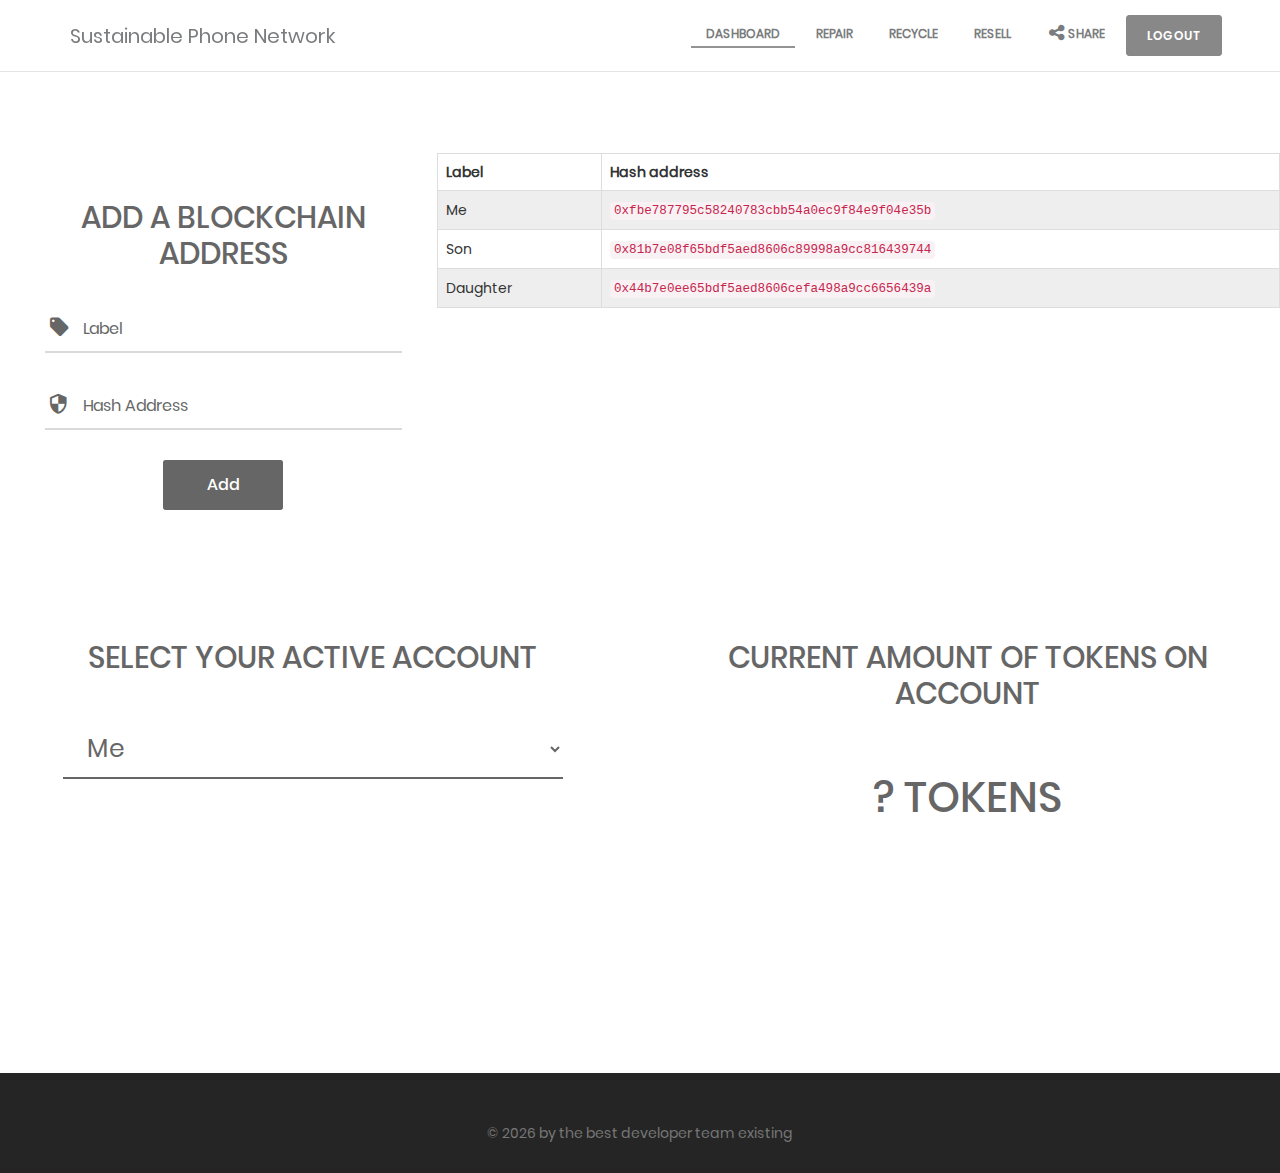
<file: dapp/dashboard/index.html>
<!DOCTYPE html>
<html lang="en">

<head>
    <meta charset="utf-8" />
    <link rel="apple-touch-icon" sizes="76x76" href="../assets/img/apple-icon.png">
    <link rel="icon" type="image/png" sizes="96x96" href="../assets/img/favicon.png">

    <meta http-equiv="X-UA-Compatible" content="IE=edge,chrome=1" />
    <title>Dashboard | Sustainable Phone Network</title>
    <meta content='width=device-width, initial-scale=1.0, maximum-scale=1.0, user-scalable=0' name='viewport' />
    <link href="../vendor/css/bootstrap.css" rel="stylesheet" />
    <link href="../assets/css/custom.css" rel="stylesheet"/>
    <link rel="stylesheet" href="../assets/css/dashboard.css">
    <link rel="stylesheet" type="text/css" href="../assets/css/util.css">
    <link rel="stylesheet" type="text/css" href="../assets/css/form.css">


    <!--     Vendor files        -->
    <link rel="stylesheet" type="text/css" href="../vendor/css/animate.css">
    <link rel="stylesheet" type="text/css" href="../vendor/css/hamburgers.min.css">
    <link rel="stylesheet" type="text/css" href="../vendor/css/animsition.min.css">
    <link rel="stylesheet" type="text/css" href="../vendor/css/select2.min.css">

    <!--     Fonts and icons     -->
    <link href='https://fonts.googleapis.com/css?family=Cambo|Poppins:400,600' rel='stylesheet' type='text/css'>
    <link rel="stylesheet" type="text/css" href="../assets/fonts/font-awesome-4.7.0/css/font-awesome.min.css">

    <link rel="stylesheet" type="text/css" href="../assets/fonts/iconic/css/material-design-iconic-font.min.css">
    <link href="../assets/css/fonts/pe-icon-7-stroke.css" rel="stylesheet">
</head>

<body>
<i id="top"></i>
<nav class="navbar navbar-default navbar-fixed-top">
    <!-- if you want to keep the navbar hidden you can add this class to the navbar "navbar-burger"-->
    <div class="container">
        <div class="navbar-header">
            <button id="menu-toggle" type="button" class="navbar-toggle" data-toggle="collapse" data-target="#example">
                <span class="sr-only">Toggle navigation</span>
                <span class="icon-bar bar1"></span>
                <span class="icon-bar bar2"></span>
                <span class="icon-bar bar3"></span>
            </button>
            <a href="../#top" class="navbar-brand">
                Sustainable Phone Network
            </a>
        </div>
        <div class="collapse navbar-collapse">
            <ul class="nav navbar-nav navbar-right navbar-uppercase">
                <li>
                    <a href="#" class="active">Dashboard</a>
                </li>
                <li>
                    <a href="repair" >Repair</a>
                </li>
                <li>
                    <a href="recycle">Recycle</a>
                </li>
                <li>
                    <a href="resell">Resell</a>
                </li>
                <!--<li>
                    <a href="parts">Buying Parts</a>
                </li>-->
                <li class="dropdown">
                    <a href="#share" class="dropdown-toggle" data-toggle="dropdown">
                        <i class="fa fa-share-alt"></i> Share
                    </a>
                    <ul class="dropdown-menu dropdown-danger">
                        <li>
                            <a href="#"><i class="fa fa-facebook-square"></i> Facebook</a>
                        </li>
                        <li>
                            <a href="#"><i class="fa fa-twitter"></i> Twitter</a>
                        </li>
                        <li>
                            <a href="#"><i class="fa fa-instagram"></i> Instagram</a>
                        </li>
                    </ul>
                </li>
                <li>
                    <a href="../" class="btn btn-success btn-fill">Logout</a>
                </li>
            </ul>
        </div>
        <!-- /.navbar-collapse -->
    </div>
</nav>


<div class="section section-token" style="margin-top: 72px; min-height: 90vh">
    <div class="token-container">
        <div class="row warning-text">
            <div class="col-sm-12">
                <p id="content" class=""></p>
            </div>
        </div>

        <div class="row" style="min-height: 460px">
            <div class="col-sm-4">
                <div class="address-container" style="width: 100% !important; max-height: 450px!important;">
                    <form action="../dashboard" class="fancy-form validate-form">

                        <span class="fancy-form-title p-b-34 p-t-27">
                                Add a Blockchain address
                            </span>

                        <div class="wrap-input validate-input" data-validate = "Enter Label">
                            <input class="fancy-input" type="text" name="label" placeholder="Label">
                            <span class="focus-fancy-input" data-placeholder="&#xf187;"></span>
                        </div>

                        <div class="wrap-input validate-input" data-validate="Enter Address">
                            <input class="fancy-input" type="text" name="address" placeholder="Hash Address">
                            <span class="focus-fancy-input" data-placeholder="&#xf1c8;"></span>
                        </div>

                        <div class="container-fancy-form-btn">
                            <button class="fancy-form-btn">
                                Add
                            </button>
                        </div>
                    </form>
                </div>
            </div>
            <div class="col-sm-8">
                <table>
                    <tr>
                        <th>Label</th>
                        <th>Hash address</th>
                    </tr>
                    <tr>
                        <td>Me</td>
                        <td><code>0xfbe787795c58240783cbb54a0ec9f84e9f04e35b</code></td>
                    </tr>
                    <tr>
                        <td>Son</td>
                        <td><code>0x81b7e08f65bdf5aed8606c89998a9cc816439744</code></td>
                    </tr>
                    <tr>
                        <td>Daughter</td>
                        <td><code>0x44b7e0ee65bdf5aed8606cefa498a9cc6656439a</code></td>
                    </tr>
                </table>
            </div>
        </div>
        <div class="row" style="min-height: 460px">
            <div class="col-sm-6">
                <p><span class="fancy-form-title p-b-34 p-t-27">Select your active account</span></p>

                <select name="account" id="account">
                    <option value="account0" selected>Me</option>
                    <option value="account1">Son</option>
                    <option value="account2">Daughter</option>
                </select>
            </div>

            <div class="col-sm-6">

                <p><span class="fancy-form-title p-b-34 p-t-27">Current amount of Tokens on account</span></p>

                <p><span class="fancy-form-title p-b-34 p-t-27 p-token"><span id="account-token-amount">?</span> Tokens</span></p>
            </div>
        </div>
    </div>
</div>


<footer class="footer footer-big footer-color-black" data-color="black">
    <div class="container">
        <div class="copyright">
            © <script> document.write(new Date().getFullYear()) </script> by the best developer team existing
        </div>
    </div>
</footer>

</body>

<!--   core js files    -->
<script src="../vendor/js/jquery.min.js" type="text/javascript"></script>
<script src="../vendor/js/bootstrap.js" type="text/javascript"></script>
<script src="../vendor/js/animsition.min.js"></script>
<script src="../vendor/js/popper.js"></script>
<script src="../vendor/js/select2.min.js"></script>


<!--  js library for devices recognition -->
<script type="text/javascript" src="../vendor/js/modernizr.js"></script>


<!--   file where we handle all the scripts   -->
<script type="text/javascript" src="../assets/js/custom.js"></script>
<script src="../assets/js/form.js"></script>
<script src="../assets/web3/web3-handler.js"></script>

</html>
</file>
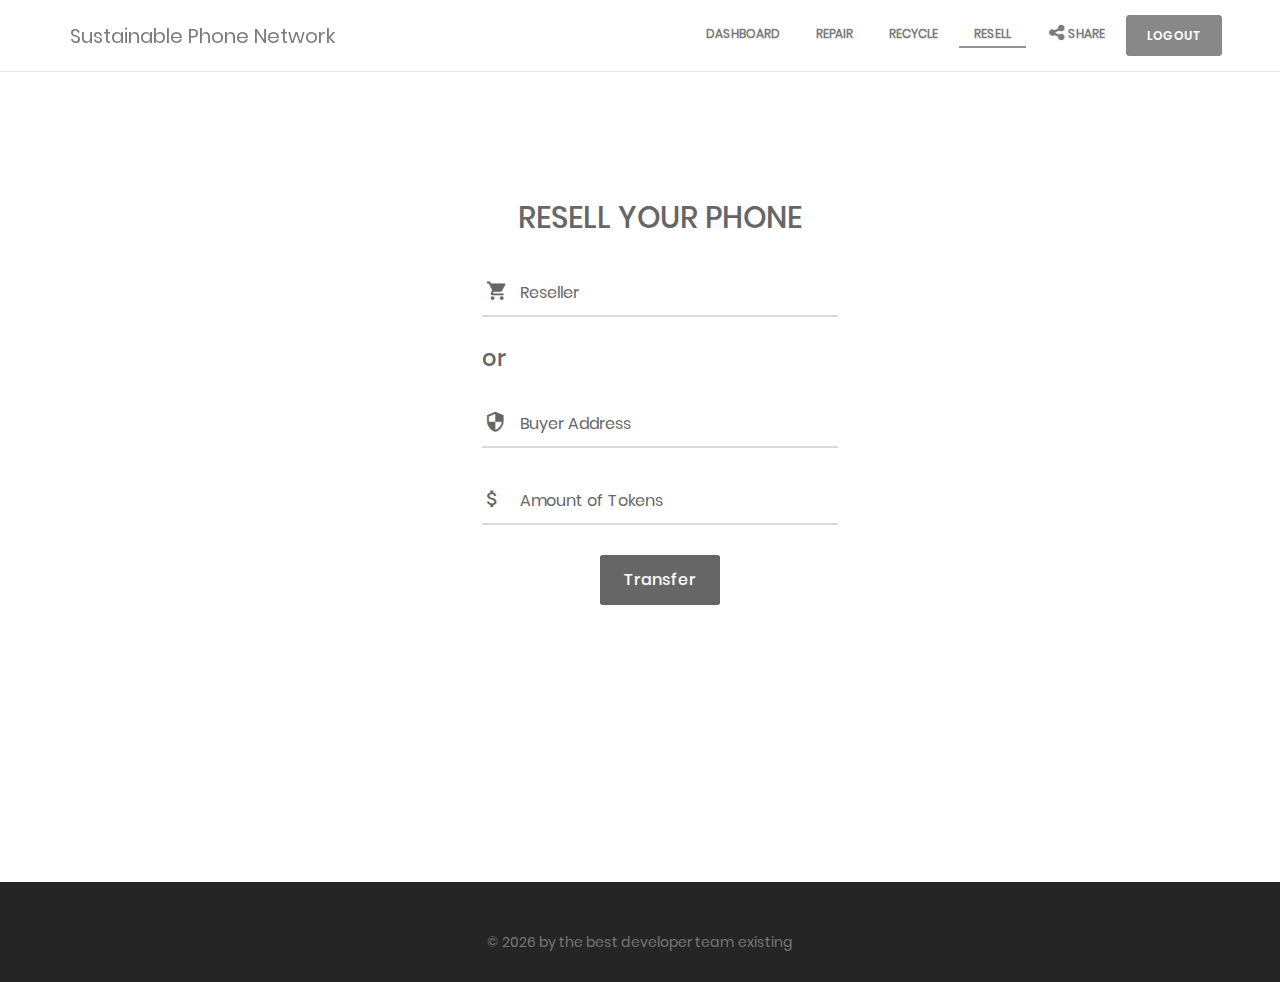
<file: dapp/dashboard/resell/index.html>
<!DOCTYPE html>
<html lang="en">

<head>
    <meta charset="utf-8" />
    <link rel="apple-touch-icon" sizes="76x76" href="../../assets/img/apple-icon.png">
    <link rel="icon" type="image/png" sizes="96x96" href="../../assets/img/favicon.png">

    <meta http-equiv="X-UA-Compatible" content="IE=edge,chrome=1" />
    <title>Resell | Sustainable Phone Network</title>
    <meta content='width=device-width, initial-scale=1.0, maximum-scale=1.0, user-scalable=0' name='viewport' />
    <link href="../../vendor/css/bootstrap.css" rel="stylesheet" />
    <link href="../../assets/css/custom.css" rel="stylesheet"/>
    <link href="../../assets/css/dashboard.css" rel="stylesheet"/>
    <link rel="stylesheet" type="text/css" href="../../assets/css/util.css">
    <link rel="stylesheet" type="text/css" href="../../assets/css/form.css">


    <!--     Vendor files        -->
    <link rel="stylesheet" type="text/css" href="../../vendor/css/animate.css">
    <link rel="stylesheet" type="text/css" href="../../vendor/css/hamburgers.min.css">
    <link rel="stylesheet" type="text/css" href="../../vendor/css/animsition.min.css">
    <link rel="stylesheet" type="text/css" href="../../vendor/css/select2.min.css">

    <!--     Fonts and icons     -->
    <link href='https://fonts.googleapis.com/css?family=Cambo|Poppins:400,600' rel='stylesheet' type='text/css'>
    <link rel="stylesheet" type="text/css" href="../../assets/fonts/font-awesome-4.7.0/css/font-awesome.min.css">

    <link rel="stylesheet" type="text/css" href="../../assets/fonts/iconic/css/material-design-iconic-font.min.css">
    <link href="../../assets/css/fonts/pe-icon-7-stroke.css" rel="stylesheet">
</head>

<body>
<i id="top"></i>
<nav class="navbar navbar-default navbar-fixed-top">
    <!-- if you want to keep the navbar hidden you can add this class to the navbar "navbar-burger"-->
    <div class="container">
        <div class="navbar-header">
            <button id="menu-toggle" type="button" class="navbar-toggle" data-toggle="collapse" data-target="#example">
                <span class="sr-only">Toggle navigation</span>
                <span class="icon-bar bar1"></span>
                <span class="icon-bar bar2"></span>
                <span class="icon-bar bar3"></span>
            </button>
            <a href="../../#top" class="navbar-brand">
                Sustainable Phone Network
            </a>
        </div>
        <div class="collapse navbar-collapse">
            <ul class="nav navbar-nav navbar-right navbar-uppercase">
                <li>
                    <a href="../"  >Dashboard</a>
                </li>
                <li>
                    <a href="../repair"  >Repair</a>
                </li>
                <li>
                    <a href="../recycle"  >Recycle</a>
                </li>
                <li>
                    <a href="#" class="active"  >Resell</a>
                </li>
                <!--<li>
                    <a href="../parts"  >Buying Parts</a>
                </li>-->
                <li class="dropdown">
                    <a href="#share" class="dropdown-toggle" data-toggle="dropdown">
                        <i class="fa fa-share-alt"></i> Share
                    </a>
                    <ul class="dropdown-menu dropdown-danger">
                        <li>
                            <a href="#"><i class="fa fa-facebook-square"></i> Facebook</a>
                        </li>
                        <li>
                            <a href="#"><i class="fa fa-twitter"></i> Twitter</a>
                        </li>
                        <li>
                            <a href="#"><i class="fa fa-instagram"></i> Instagram</a>
                        </li>
                    </ul>
                </li>
                <li>
                    <a href="../../" class="btn btn-success btn-fill">Logout</a>
                </li>
            </ul>
        </div>
        <!-- /.navbar-collapse -->
    </div>
</nav>


<div class="section section-token" style="margin-top: 72px; min-height: 90vh">
    <div class="token-container">
        <div class="row warning-text">
            <div class="col-sm-12">
                <p id="content" class=""></p>
            </div>
        </div>
        <div class="row">
            <div class="col-sm-4"></div>
            <div class="col-sm-4">
                <div class="address-container" style="width: 100% !important;">
                    <form action="" id="resell" class="fancy-form validate-form">

                        <span class="fancy-form-title p-b-34 p-t-27">
                                Resell your phone
                            </span>

                        <div class="wrap-input validate-input-novalidation" data-validate = "Enter Reseller">
                            <input class="fancy-input-novalidation" type="text" name="reseller" placeholder="Reseller">
                            <span class="focus-fancy-input" data-placeholder="&#xf1cb;"></span>
                        </div>

                        <h3 style="padding-bottom: 30px; font-family: Poppins-Medium; color:#666;">or</h3>

                        <div class="wrap-input validate-input" data-validate="Enter Address">
                            <input class="fancy-input" type="text" id="buyer-address" name="address" placeholder="Buyer Address">
                            <span class="focus-fancy-input" data-placeholder="&#xf1c8;"></span>
                        </div>

                        <div class="wrap-input validate-input" data-validate="Enter Amount">
                            <input class="fancy-input" type="number" id="buyer-token-amount" name="amount" placeholder="Amount of Tokens">
                            <span class="focus-fancy-input" data-placeholder="&#xf19a;"></span>
                        </div>

                        <div class="container-fancy-form-btn">
                            <button class="fancy-form-btn">
                                Transfer
                            </button>
                        </div>
                    </form>
                </div>
            </div>
            <div class="col-sm-4">

            </div>
        </div>
    </div>
</div>


<footer class="footer footer-big footer-color-black" data-color="black">
    <div class="container">
        <div class="copyright">
            © <script> document.write(new Date().getFullYear()) </script> by the best developer team existing
        </div>
    </div>
</footer>

</body>

<!--   core js files    -->
<script src="../../vendor/js/jquery.min.js" type="text/javascript"></script>
<script src="../../vendor/js/bootstrap.js" type="text/javascript"></script>
<script src="../../vendor/js/animsition.min.js"></script>
<script src="../../vendor/js/popper.js"></script>
<script src="../../vendor/js/select2.min.js"></script>


<!--  js library for devices recognition -->
<script type="text/javascript" src="../../vendor/js/modernizr.js"></script>


<!--   file where we handle all the scripts   -->
<script type="text/javascript" src="../../assets/js/custom.js"></script>
<script src="../../assets/js/form.js"></script>
<script src="../../assets/web3/web3-handler.js"></script>
</html>
</file>
<file: dapp/assets/css/dashboard.css>
.navbar-nav > li > a.active {
    border-bottom: 2px solid #666;
    padding-bottom: 3px;
}

table {
    border-collapse: collapse;
    width: 100%;
}

td, th {
    border: 1px solid #ddd;
    text-align: left;
    padding: 8px;
}

tr:nth-child(even) {
    background-color: #eee;
}

select {
    font-family: inherit;
    background-color: transparent;
    width: 80%;
    margin: 10px 10%;
    padding: 10px 20px;
    font-size: 25px;
    color: #666;
    border: none;
    border-bottom: 2px solid #666;
}

/* Remove focus */
select:focus {
    outline: none}

.warning-text {
    margin-bottom: 30px;
    width:100%;
    text-align: center;
}

.warning-text p {
    max-width: 80%!important;
    margin: 0 auto;
}

.alert-danger {
    padding: 30px 50px;
    border-left: 5px solid #a94442;
}

.alert-success {
    padding: 30px 50px;
    border-left: 5px solid #3c763d;
}

.warning-text .alert-success{
    /*max-height:0;*/
    overflow: hidden;
    -moz-animation: slide 1s ease 5s forwards;
    -webkit-animation: slide 1s ease 5s forwards;
    -o-animation: slide 1s ease 5s forwards;
    -ms-animation: slide 1s ease 5s forwards;
    animation: slide 1s ease 5s forwards;
}

.warning-text .alert-danger {
    /*max-height:0;*/
    overflow: hidden;
    -moz-animation: slide 1s ease 15s forwards;
    -webkit-animation: slide 1s ease 15s forwards;
    -o-animation: slide 1s ease 15s forwards;
    -ms-animation: slide 1s ease 15s forwards;
    animation: slide 1s ease 15s forwards;
}


@-moz-keyframes slide /* Firefox */
{
    from {max-height: 23px; padding: 1px 1px 1px 30px;}
    to {max-height: 0; padding: 0;}
}

@-webkit-keyframes slide /* Safari and Chrome */
{
    from {max-height: 23px; padding: 1px 1px 1px 30px;}
    to {max-height: 0; padding: 0;}
}

@-o-keyframes slide /* Opera */
{
    from {max-height: 23px; padding: 1px 1px 1px 30px;}
    to {max-height: 0; padding: 0;}
}

@-ms-keyframes slide /* IE10 */
{
    from {max-height: 23px; padding: 1px 1px 1px 30px;}
    to {max-height: 0; padding: 0;}
}

@keyframes slide
{
    from {max-height: 23px; padding: 1px 1px 1px 30px;}
    to {max-height: 0; padding: 0;}
}
</file>
<file: dapp/assets/css/util.css>
/*[ FONT SIZE ]
///////////////////////////////////////////////////////////
*/
.fs-1 {font-size: 1px;}
.fs-2 {font-size: 2px;}
.fs-3 {font-size: 3px;}
.fs-4 {font-size: 4px;}
.fs-5 {font-size: 5px;}
.fs-6 {font-size: 6px;}
.fs-7 {font-size: 7px;}
.fs-8 {font-size: 8px;}
.fs-9 {font-size: 9px;}
.fs-10 {font-size: 10px;}
.fs-11 {font-size: 11px;}
.fs-12 {font-size: 12px;}
.fs-13 {font-size: 13px;}
.fs-14 {font-size: 14px;}
.fs-15 {font-size: 15px;}
.fs-16 {font-size: 16px;}
.fs-17 {font-size: 17px;}
.fs-18 {font-size: 18px;}
.fs-19 {font-size: 19px;}
.fs-20 {font-size: 20px;}
.fs-21 {font-size: 21px;}
.fs-22 {font-size: 22px;}
.fs-23 {font-size: 23px;}
.fs-24 {font-size: 24px;}
.fs-25 {font-size: 25px;}
.fs-26 {font-size: 26px;}
.fs-27 {font-size: 27px;}
.fs-28 {font-size: 28px;}
.fs-29 {font-size: 29px;}
.fs-30 {font-size: 30px;}
.fs-31 {font-size: 31px;}
.fs-32 {font-size: 32px;}
.fs-33 {font-size: 33px;}
.fs-34 {font-size: 34px;}
.fs-35 {font-size: 35px;}
.fs-36 {font-size: 36px;}
.fs-37 {font-size: 37px;}
.fs-38 {font-size: 38px;}
.fs-39 {font-size: 39px;}
.fs-40 {font-size: 40px;}
.fs-41 {font-size: 41px;}
.fs-42 {font-size: 42px;}
.fs-43 {font-size: 43px;}
.fs-44 {font-size: 44px;}
.fs-45 {font-size: 45px;}
.fs-46 {font-size: 46px;}
.fs-47 {font-size: 47px;}
.fs-48 {font-size: 48px;}
.fs-49 {font-size: 49px;}
.fs-50 {font-size: 50px;}
.fs-51 {font-size: 51px;}
.fs-52 {font-size: 52px;}
.fs-53 {font-size: 53px;}
.fs-54 {font-size: 54px;}
.fs-55 {font-size: 55px;}
.fs-56 {font-size: 56px;}
.fs-57 {font-size: 57px;}
.fs-58 {font-size: 58px;}
.fs-59 {font-size: 59px;}
.fs-60 {font-size: 60px;}
.fs-61 {font-size: 61px;}
.fs-62 {font-size: 62px;}
.fs-63 {font-size: 63px;}
.fs-64 {font-size: 64px;}
.fs-65 {font-size: 65px;}
.fs-66 {font-size: 66px;}
.fs-67 {font-size: 67px;}
.fs-68 {font-size: 68px;}
.fs-69 {font-size: 69px;}
.fs-70 {font-size: 70px;}
.fs-71 {font-size: 71px;}
.fs-72 {font-size: 72px;}
.fs-73 {font-size: 73px;}
.fs-74 {font-size: 74px;}
.fs-75 {font-size: 75px;}
.fs-76 {font-size: 76px;}
.fs-77 {font-size: 77px;}
.fs-78 {font-size: 78px;}
.fs-79 {font-size: 79px;}
.fs-80 {font-size: 80px;}
.fs-81 {font-size: 81px;}
.fs-82 {font-size: 82px;}
.fs-83 {font-size: 83px;}
.fs-84 {font-size: 84px;}
.fs-85 {font-size: 85px;}
.fs-86 {font-size: 86px;}
.fs-87 {font-size: 87px;}
.fs-88 {font-size: 88px;}
.fs-89 {font-size: 89px;}
.fs-90 {font-size: 90px;}
.fs-91 {font-size: 91px;}
.fs-92 {font-size: 92px;}
.fs-93 {font-size: 93px;}
.fs-94 {font-size: 94px;}
.fs-95 {font-size: 95px;}
.fs-96 {font-size: 96px;}
.fs-97 {font-size: 97px;}
.fs-98 {font-size: 98px;}
.fs-99 {font-size: 99px;}
.fs-100 {font-size: 100px;}
.fs-101 {font-size: 101px;}
.fs-102 {font-size: 102px;}
.fs-103 {font-size: 103px;}
.fs-104 {font-size: 104px;}
.fs-105 {font-size: 105px;}
.fs-106 {font-size: 106px;}
.fs-107 {font-size: 107px;}
.fs-108 {font-size: 108px;}
.fs-109 {font-size: 109px;}
.fs-110 {font-size: 110px;}
.fs-111 {font-size: 111px;}
.fs-112 {font-size: 112px;}
.fs-113 {font-size: 113px;}
.fs-114 {font-size: 114px;}
.fs-115 {font-size: 115px;}
.fs-116 {font-size: 116px;}
.fs-117 {font-size: 117px;}
.fs-118 {font-size: 118px;}
.fs-119 {font-size: 119px;}
.fs-120 {font-size: 120px;}
.fs-121 {font-size: 121px;}
.fs-122 {font-size: 122px;}
.fs-123 {font-size: 123px;}
.fs-124 {font-size: 124px;}
.fs-125 {font-size: 125px;}
.fs-126 {font-size: 126px;}
.fs-127 {font-size: 127px;}
.fs-128 {font-size: 128px;}
.fs-129 {font-size: 129px;}
.fs-130 {font-size: 130px;}
.fs-131 {font-size: 131px;}
.fs-132 {font-size: 132px;}
.fs-133 {font-size: 133px;}
.fs-134 {font-size: 134px;}
.fs-135 {font-size: 135px;}
.fs-136 {font-size: 136px;}
.fs-137 {font-size: 137px;}
.fs-138 {font-size: 138px;}
.fs-139 {font-size: 139px;}
.fs-140 {font-size: 140px;}
.fs-141 {font-size: 141px;}
.fs-142 {font-size: 142px;}
.fs-143 {font-size: 143px;}
.fs-144 {font-size: 144px;}
.fs-145 {font-size: 145px;}
.fs-146 {font-size: 146px;}
.fs-147 {font-size: 147px;}
.fs-148 {font-size: 148px;}
.fs-149 {font-size: 149px;}
.fs-150 {font-size: 150px;}
.fs-151 {font-size: 151px;}
.fs-152 {font-size: 152px;}
.fs-153 {font-size: 153px;}
.fs-154 {font-size: 154px;}
.fs-155 {font-size: 155px;}
.fs-156 {font-size: 156px;}
.fs-157 {font-size: 157px;}
.fs-158 {font-size: 158px;}
.fs-159 {font-size: 159px;}
.fs-160 {font-size: 160px;}
.fs-161 {font-size: 161px;}
.fs-162 {font-size: 162px;}
.fs-163 {font-size: 163px;}
.fs-164 {font-size: 164px;}
.fs-165 {font-size: 165px;}
.fs-166 {font-size: 166px;}
.fs-167 {font-size: 167px;}
.fs-168 {font-size: 168px;}
.fs-169 {font-size: 169px;}
.fs-170 {font-size: 170px;}
.fs-171 {font-size: 171px;}
.fs-172 {font-size: 172px;}
.fs-173 {font-size: 173px;}
.fs-174 {font-size: 174px;}
.fs-175 {font-size: 175px;}
.fs-176 {font-size: 176px;}
.fs-177 {font-size: 177px;}
.fs-178 {font-size: 178px;}
.fs-179 {font-size: 179px;}
.fs-180 {font-size: 180px;}
.fs-181 {font-size: 181px;}
.fs-182 {font-size: 182px;}
.fs-183 {font-size: 183px;}
.fs-184 {font-size: 184px;}
.fs-185 {font-size: 185px;}
.fs-186 {font-size: 186px;}
.fs-187 {font-size: 187px;}
.fs-188 {font-size: 188px;}
.fs-189 {font-size: 189px;}
.fs-190 {font-size: 190px;}
.fs-191 {font-size: 191px;}
.fs-192 {font-size: 192px;}
.fs-193 {font-size: 193px;}
.fs-194 {font-size: 194px;}
.fs-195 {font-size: 195px;}
.fs-196 {font-size: 196px;}
.fs-197 {font-size: 197px;}
.fs-198 {font-size: 198px;}
.fs-199 {font-size: 199px;}
.fs-200 {font-size: 200px;}

/*[ PADDING ]
///////////////////////////////////////////////////////////
*/
.p-t-0 {padding-top: 0px;}
.p-t-1 {padding-top: 1px;}
.p-t-2 {padding-top: 2px;}
.p-t-3 {padding-top: 3px;}
.p-t-4 {padding-top: 4px;}
.p-t-5 {padding-top: 5px;}
.p-t-6 {padding-top: 6px;}
.p-t-7 {padding-top: 7px;}
.p-t-8 {padding-top: 8px;}
.p-t-9 {padding-top: 9px;}
.p-t-10 {padding-top: 10px;}
.p-t-11 {padding-top: 11px;}
.p-t-12 {padding-top: 12px;}
.p-t-13 {padding-top: 13px;}
.p-t-14 {padding-top: 14px;}
.p-t-15 {padding-top: 15px;}
.p-t-16 {padding-top: 16px;}
.p-t-17 {padding-top: 17px;}
.p-t-18 {padding-top: 18px;}
.p-t-19 {padding-top: 19px;}
.p-t-20 {padding-top: 20px;}
.p-t-21 {padding-top: 21px;}
.p-t-22 {padding-top: 22px;}
.p-t-23 {padding-top: 23px;}
.p-t-24 {padding-top: 24px;}
.p-t-25 {padding-top: 25px;}
.p-t-26 {padding-top: 26px;}
.p-t-27 {padding-top: 27px;}
.p-t-28 {padding-top: 28px;}
.p-t-29 {padding-top: 29px;}
.p-t-30 {padding-top: 30px;}
.p-t-31 {padding-top: 31px;}
.p-t-32 {padding-top: 32px;}
.p-t-33 {padding-top: 33px;}
.p-t-34 {padding-top: 34px;}
.p-t-35 {padding-top: 35px;}
.p-t-36 {padding-top: 36px;}
.p-t-37 {padding-top: 37px;}
.p-t-38 {padding-top: 38px;}
.p-t-39 {padding-top: 39px;}
.p-t-40 {padding-top: 40px;}
.p-t-41 {padding-top: 41px;}
.p-t-42 {padding-top: 42px;}
.p-t-43 {padding-top: 43px;}
.p-t-44 {padding-top: 44px;}
.p-t-45 {padding-top: 45px;}
.p-t-46 {padding-top: 46px;}
.p-t-47 {padding-top: 47px;}
.p-t-48 {padding-top: 48px;}
.p-t-49 {padding-top: 49px;}
.p-t-50 {padding-top: 50px;}
.p-t-51 {padding-top: 51px;}
.p-t-52 {padding-top: 52px;}
.p-t-53 {padding-top: 53px;}
.p-t-54 {padding-top: 54px;}
.p-t-55 {padding-top: 55px;}
.p-t-56 {padding-top: 56px;}
.p-t-57 {padding-top: 57px;}
.p-t-58 {padding-top: 58px;}
.p-t-59 {padding-top: 59px;}
.p-t-60 {padding-top: 60px;}
.p-t-61 {padding-top: 61px;}
.p-t-62 {padding-top: 62px;}
.p-t-63 {padding-top: 63px;}
.p-t-64 {padding-top: 64px;}
.p-t-65 {padding-top: 65px;}
.p-t-66 {padding-top: 66px;}
.p-t-67 {padding-top: 67px;}
.p-t-68 {padding-top: 68px;}
.p-t-69 {padding-top: 69px;}
.p-t-70 {padding-top: 70px;}
.p-t-71 {padding-top: 71px;}
.p-t-72 {padding-top: 72px;}
.p-t-73 {padding-top: 73px;}
.p-t-74 {padding-top: 74px;}
.p-t-75 {padding-top: 75px;}
.p-t-76 {padding-top: 76px;}
.p-t-77 {padding-top: 77px;}
.p-t-78 {padding-top: 78px;}
.p-t-79 {padding-top: 79px;}
.p-t-80 {padding-top: 80px;}
.p-t-81 {padding-top: 81px;}
.p-t-82 {padding-top: 82px;}
.p-t-83 {padding-top: 83px;}
.p-t-84 {padding-top: 84px;}
.p-t-85 {padding-top: 85px;}
.p-t-86 {padding-top: 86px;}
.p-t-87 {padding-top: 87px;}
.p-t-88 {padding-top: 88px;}
.p-t-89 {padding-top: 89px;}
.p-t-90 {padding-top: 90px;}
.p-t-91 {padding-top: 91px;}
.p-t-92 {padding-top: 92px;}
.p-t-93 {padding-top: 93px;}
.p-t-94 {padding-top: 94px;}
.p-t-95 {padding-top: 95px;}
.p-t-96 {padding-top: 96px;}
.p-t-97 {padding-top: 97px;}
.p-t-98 {padding-top: 98px;}
.p-t-99 {padding-top: 99px;}
.p-t-100 {padding-top: 100px;}
.p-t-101 {padding-top: 101px;}
.p-t-102 {padding-top: 102px;}
.p-t-103 {padding-top: 103px;}
.p-t-104 {padding-top: 104px;}
.p-t-105 {padding-top: 105px;}
.p-t-106 {padding-top: 106px;}
.p-t-107 {padding-top: 107px;}
.p-t-108 {padding-top: 108px;}
.p-t-109 {padding-top: 109px;}
.p-t-110 {padding-top: 110px;}
.p-t-111 {padding-top: 111px;}
.p-t-112 {padding-top: 112px;}
.p-t-113 {padding-top: 113px;}
.p-t-114 {padding-top: 114px;}
.p-t-115 {padding-top: 115px;}
.p-t-116 {padding-top: 116px;}
.p-t-117 {padding-top: 117px;}
.p-t-118 {padding-top: 118px;}
.p-t-119 {padding-top: 119px;}
.p-t-120 {padding-top: 120px;}
.p-t-121 {padding-top: 121px;}
.p-t-122 {padding-top: 122px;}
.p-t-123 {padding-top: 123px;}
.p-t-124 {padding-top: 124px;}
.p-t-125 {padding-top: 125px;}
.p-t-126 {padding-top: 126px;}
.p-t-127 {padding-top: 127px;}
.p-t-128 {padding-top: 128px;}
.p-t-129 {padding-top: 129px;}
.p-t-130 {padding-top: 130px;}
.p-t-131 {padding-top: 131px;}
.p-t-132 {padding-top: 132px;}
.p-t-133 {padding-top: 133px;}
.p-t-134 {padding-top: 134px;}
.p-t-135 {padding-top: 135px;}
.p-t-136 {padding-top: 136px;}
.p-t-137 {padding-top: 137px;}
.p-t-138 {padding-top: 138px;}
.p-t-139 {padding-top: 139px;}
.p-t-140 {padding-top: 140px;}
.p-t-141 {padding-top: 141px;}
.p-t-142 {padding-top: 142px;}
.p-t-143 {padding-top: 143px;}
.p-t-144 {padding-top: 144px;}
.p-t-145 {padding-top: 145px;}
.p-t-146 {padding-top: 146px;}
.p-t-147 {padding-top: 147px;}
.p-t-148 {padding-top: 148px;}
.p-t-149 {padding-top: 149px;}
.p-t-150 {padding-top: 150px;}
.p-t-151 {padding-top: 151px;}
.p-t-152 {padding-top: 152px;}
.p-t-153 {padding-top: 153px;}
.p-t-154 {padding-top: 154px;}
.p-t-155 {padding-top: 155px;}
.p-t-156 {padding-top: 156px;}
.p-t-157 {padding-top: 157px;}
.p-t-158 {padding-top: 158px;}
.p-t-159 {padding-top: 159px;}
.p-t-160 {padding-top: 160px;}
.p-t-161 {padding-top: 161px;}
.p-t-162 {padding-top: 162px;}
.p-t-163 {padding-top: 163px;}
.p-t-164 {padding-top: 164px;}
.p-t-165 {padding-top: 165px;}
.p-t-166 {padding-top: 166px;}
.p-t-167 {padding-top: 167px;}
.p-t-168 {padding-top: 168px;}
.p-t-169 {padding-top: 169px;}
.p-t-170 {padding-top: 170px;}
.p-t-171 {padding-top: 171px;}
.p-t-172 {padding-top: 172px;}
.p-t-173 {padding-top: 173px;}
.p-t-174 {padding-top: 174px;}
.p-t-175 {padding-top: 175px;}
.p-t-176 {padding-top: 176px;}
.p-t-177 {padding-top: 177px;}
.p-t-178 {padding-top: 178px;}
.p-t-179 {padding-top: 179px;}
.p-t-180 {padding-top: 180px;}
.p-t-181 {padding-top: 181px;}
.p-t-182 {padding-top: 182px;}
.p-t-183 {padding-top: 183px;}
.p-t-184 {padding-top: 184px;}
.p-t-185 {padding-top: 185px;}
.p-t-186 {padding-top: 186px;}
.p-t-187 {padding-top: 187px;}
.p-t-188 {padding-top: 188px;}
.p-t-189 {padding-top: 189px;}
.p-t-190 {padding-top: 190px;}
.p-t-191 {padding-top: 191px;}
.p-t-192 {padding-top: 192px;}
.p-t-193 {padding-top: 193px;}
.p-t-194 {padding-top: 194px;}
.p-t-195 {padding-top: 195px;}
.p-t-196 {padding-top: 196px;}
.p-t-197 {padding-top: 197px;}
.p-t-198 {padding-top: 198px;}
.p-t-199 {padding-top: 199px;}
.p-t-200 {padding-top: 200px;}
.p-t-201 {padding-top: 201px;}
.p-t-202 {padding-top: 202px;}
.p-t-203 {padding-top: 203px;}
.p-t-204 {padding-top: 204px;}
.p-t-205 {padding-top: 205px;}
.p-t-206 {padding-top: 206px;}
.p-t-207 {padding-top: 207px;}
.p-t-208 {padding-top: 208px;}
.p-t-209 {padding-top: 209px;}
.p-t-210 {padding-top: 210px;}
.p-t-211 {padding-top: 211px;}
.p-t-212 {padding-top: 212px;}
.p-t-213 {padding-top: 213px;}
.p-t-214 {padding-top: 214px;}
.p-t-215 {padding-top: 215px;}
.p-t-216 {padding-top: 216px;}
.p-t-217 {padding-top: 217px;}
.p-t-218 {padding-top: 218px;}
.p-t-219 {padding-top: 219px;}
.p-t-220 {padding-top: 220px;}
.p-t-221 {padding-top: 221px;}
.p-t-222 {padding-top: 222px;}
.p-t-223 {padding-top: 223px;}
.p-t-224 {padding-top: 224px;}
.p-t-225 {padding-top: 225px;}
.p-t-226 {padding-top: 226px;}
.p-t-227 {padding-top: 227px;}
.p-t-228 {padding-top: 228px;}
.p-t-229 {padding-top: 229px;}
.p-t-230 {padding-top: 230px;}
.p-t-231 {padding-top: 231px;}
.p-t-232 {padding-top: 232px;}
.p-t-233 {padding-top: 233px;}
.p-t-234 {padding-top: 234px;}
.p-t-235 {padding-top: 235px;}
.p-t-236 {padding-top: 236px;}
.p-t-237 {padding-top: 237px;}
.p-t-238 {padding-top: 238px;}
.p-t-239 {padding-top: 239px;}
.p-t-240 {padding-top: 240px;}
.p-t-241 {padding-top: 241px;}
.p-t-242 {padding-top: 242px;}
.p-t-243 {padding-top: 243px;}
.p-t-244 {padding-top: 244px;}
.p-t-245 {padding-top: 245px;}
.p-t-246 {padding-top: 246px;}
.p-t-247 {padding-top: 247px;}
.p-t-248 {padding-top: 248px;}
.p-t-249 {padding-top: 249px;}
.p-t-250 {padding-top: 250px;}
.p-b-0 {padding-bottom: 0px;}
.p-b-1 {padding-bottom: 1px;}
.p-b-2 {padding-bottom: 2px;}
.p-b-3 {padding-bottom: 3px;}
.p-b-4 {padding-bottom: 4px;}
.p-b-5 {padding-bottom: 5px;}
.p-b-6 {padding-bottom: 6px;}
.p-b-7 {padding-bottom: 7px;}
.p-b-8 {padding-bottom: 8px;}
.p-b-9 {padding-bottom: 9px;}
.p-b-10 {padding-bottom: 10px;}
.p-b-11 {padding-bottom: 11px;}
.p-b-12 {padding-bottom: 12px;}
.p-b-13 {padding-bottom: 13px;}
.p-b-14 {padding-bottom: 14px;}
.p-b-15 {padding-bottom: 15px;}
.p-b-16 {padding-bottom: 16px;}
.p-b-17 {padding-bottom: 17px;}
.p-b-18 {padding-bottom: 18px;}
.p-b-19 {padding-bottom: 19px;}
.p-b-20 {padding-bottom: 20px;}
.p-b-21 {padding-bottom: 21px;}
.p-b-22 {padding-bottom: 22px;}
.p-b-23 {padding-bottom: 23px;}
.p-b-24 {padding-bottom: 24px;}
.p-b-25 {padding-bottom: 25px;}
.p-b-26 {padding-bottom: 26px;}
.p-b-27 {padding-bottom: 27px;}
.p-b-28 {padding-bottom: 28px;}
.p-b-29 {padding-bottom: 29px;}
.p-b-30 {padding-bottom: 30px;}
.p-b-31 {padding-bottom: 31px;}
.p-b-32 {padding-bottom: 32px;}
.p-b-33 {padding-bottom: 33px;}
.p-b-34 {padding-bottom: 34px;}
.p-b-35 {padding-bottom: 35px;}
.p-b-36 {padding-bottom: 36px;}
.p-b-37 {padding-bottom: 37px;}
.p-b-38 {padding-bottom: 38px;}
.p-b-39 {padding-bottom: 39px;}
.p-b-40 {padding-bottom: 40px;}
.p-b-41 {padding-bottom: 41px;}
.p-b-42 {padding-bottom: 42px;}
.p-b-43 {padding-bottom: 43px;}
.p-b-44 {padding-bottom: 44px;}
.p-b-45 {padding-bottom: 45px;}
.p-b-46 {padding-bottom: 46px;}
.p-b-47 {padding-bottom: 47px;}
.p-b-48 {padding-bottom: 48px;}
.p-b-49 {padding-bottom: 49px;}
.p-b-50 {padding-bottom: 50px;}
.p-b-51 {padding-bottom: 51px;}
.p-b-52 {padding-bottom: 52px;}
.p-b-53 {padding-bottom: 53px;}
.p-b-54 {padding-bottom: 54px;}
.p-b-55 {padding-bottom: 55px;}
.p-b-56 {padding-bottom: 56px;}
.p-b-57 {padding-bottom: 57px;}
.p-b-58 {padding-bottom: 58px;}
.p-b-59 {padding-bottom: 59px;}
.p-b-60 {padding-bottom: 60px;}
.p-b-61 {padding-bottom: 61px;}
.p-b-62 {padding-bottom: 62px;}
.p-b-63 {padding-bottom: 63px;}
.p-b-64 {padding-bottom: 64px;}
.p-b-65 {padding-bottom: 65px;}
.p-b-66 {padding-bottom: 66px;}
.p-b-67 {padding-bottom: 67px;}
.p-b-68 {padding-bottom: 68px;}
.p-b-69 {padding-bottom: 69px;}
.p-b-70 {padding-bottom: 70px;}
.p-b-71 {padding-bottom: 71px;}
.p-b-72 {padding-bottom: 72px;}
.p-b-73 {padding-bottom: 73px;}
.p-b-74 {padding-bottom: 74px;}
.p-b-75 {padding-bottom: 75px;}
.p-b-76 {padding-bottom: 76px;}
.p-b-77 {padding-bottom: 77px;}
.p-b-78 {padding-bottom: 78px;}
.p-b-79 {padding-bottom: 79px;}
.p-b-80 {padding-bottom: 80px;}
.p-b-81 {padding-bottom: 81px;}
.p-b-82 {padding-bottom: 82px;}
.p-b-83 {padding-bottom: 83px;}
.p-b-84 {padding-bottom: 84px;}
.p-b-85 {padding-bottom: 85px;}
.p-b-86 {padding-bottom: 86px;}
.p-b-87 {padding-bottom: 87px;}
.p-b-88 {padding-bottom: 88px;}
.p-b-89 {padding-bottom: 89px;}
.p-b-90 {padding-bottom: 90px;}
.p-b-91 {padding-bottom: 91px;}
.p-b-92 {padding-bottom: 92px;}
.p-b-93 {padding-bottom: 93px;}
.p-b-94 {padding-bottom: 94px;}
.p-b-95 {padding-bottom: 95px;}
.p-b-96 {padding-bottom: 96px;}
.p-b-97 {padding-bottom: 97px;}
.p-b-98 {padding-bottom: 98px;}
.p-b-99 {padding-bottom: 99px;}
.p-b-100 {padding-bottom: 100px;}
.p-b-101 {padding-bottom: 101px;}
.p-b-102 {padding-bottom: 102px;}
.p-b-103 {padding-bottom: 103px;}
.p-b-104 {padding-bottom: 104px;}
.p-b-105 {padding-bottom: 105px;}
.p-b-106 {padding-bottom: 106px;}
.p-b-107 {padding-bottom: 107px;}
.p-b-108 {padding-bottom: 108px;}
.p-b-109 {padding-bottom: 109px;}
.p-b-110 {padding-bottom: 110px;}
.p-b-111 {padding-bottom: 111px;}
.p-b-112 {padding-bottom: 112px;}
.p-b-113 {padding-bottom: 113px;}
.p-b-114 {padding-bottom: 114px;}
.p-b-115 {padding-bottom: 115px;}
.p-b-116 {padding-bottom: 116px;}
.p-b-117 {padding-bottom: 117px;}
.p-b-118 {padding-bottom: 118px;}
.p-b-119 {padding-bottom: 119px;}
.p-b-120 {padding-bottom: 120px;}
.p-b-121 {padding-bottom: 121px;}
.p-b-122 {padding-bottom: 122px;}
.p-b-123 {padding-bottom: 123px;}
.p-b-124 {padding-bottom: 124px;}
.p-b-125 {padding-bottom: 125px;}
.p-b-126 {padding-bottom: 126px;}
.p-b-127 {padding-bottom: 127px;}
.p-b-128 {padding-bottom: 128px;}
.p-b-129 {padding-bottom: 129px;}
.p-b-130 {padding-bottom: 130px;}
.p-b-131 {padding-bottom: 131px;}
.p-b-132 {padding-bottom: 132px;}
.p-b-133 {padding-bottom: 133px;}
.p-b-134 {padding-bottom: 134px;}
.p-b-135 {padding-bottom: 135px;}
.p-b-136 {padding-bottom: 136px;}
.p-b-137 {padding-bottom: 137px;}
.p-b-138 {padding-bottom: 138px;}
.p-b-139 {padding-bottom: 139px;}
.p-b-140 {padding-bottom: 140px;}
.p-b-141 {padding-bottom: 141px;}
.p-b-142 {padding-bottom: 142px;}
.p-b-143 {padding-bottom: 143px;}
.p-b-144 {padding-bottom: 144px;}
.p-b-145 {padding-bottom: 145px;}
.p-b-146 {padding-bottom: 146px;}
.p-b-147 {padding-bottom: 147px;}
.p-b-148 {padding-bottom: 148px;}
.p-b-149 {padding-bottom: 149px;}
.p-b-150 {padding-bottom: 150px;}
.p-b-151 {padding-bottom: 151px;}
.p-b-152 {padding-bottom: 152px;}
.p-b-153 {padding-bottom: 153px;}
.p-b-154 {padding-bottom: 154px;}
.p-b-155 {padding-bottom: 155px;}
.p-b-156 {padding-bottom: 156px;}
.p-b-157 {padding-bottom: 157px;}
.p-b-158 {padding-bottom: 158px;}
.p-b-159 {padding-bottom: 159px;}
.p-b-160 {padding-bottom: 160px;}
.p-b-161 {padding-bottom: 161px;}
.p-b-162 {padding-bottom: 162px;}
.p-b-163 {padding-bottom: 163px;}
.p-b-164 {padding-bottom: 164px;}
.p-b-165 {padding-bottom: 165px;}
.p-b-166 {padding-bottom: 166px;}
.p-b-167 {padding-bottom: 167px;}
.p-b-168 {padding-bottom: 168px;}
.p-b-169 {padding-bottom: 169px;}
.p-b-170 {padding-bottom: 170px;}
.p-b-171 {padding-bottom: 171px;}
.p-b-172 {padding-bottom: 172px;}
.p-b-173 {padding-bottom: 173px;}
.p-b-174 {padding-bottom: 174px;}
.p-b-175 {padding-bottom: 175px;}
.p-b-176 {padding-bottom: 176px;}
.p-b-177 {padding-bottom: 177px;}
.p-b-178 {padding-bottom: 178px;}
.p-b-179 {padding-bottom: 179px;}
.p-b-180 {padding-bottom: 180px;}
.p-b-181 {padding-bottom: 181px;}
.p-b-182 {padding-bottom: 182px;}
.p-b-183 {padding-bottom: 183px;}
.p-b-184 {padding-bottom: 184px;}
.p-b-185 {padding-bottom: 185px;}
.p-b-186 {padding-bottom: 186px;}
.p-b-187 {padding-bottom: 187px;}
.p-b-188 {padding-bottom: 188px;}
.p-b-189 {padding-bottom: 189px;}
.p-b-190 {padding-bottom: 190px;}
.p-b-191 {padding-bottom: 191px;}
.p-b-192 {padding-bottom: 192px;}
.p-b-193 {padding-bottom: 193px;}
.p-b-194 {padding-bottom: 194px;}
.p-b-195 {padding-bottom: 195px;}
.p-b-196 {padding-bottom: 196px;}
.p-b-197 {padding-bottom: 197px;}
.p-b-198 {padding-bottom: 198px;}
.p-b-199 {padding-bottom: 199px;}
.p-b-200 {padding-bottom: 200px;}
.p-b-201 {padding-bottom: 201px;}
.p-b-202 {padding-bottom: 202px;}
.p-b-203 {padding-bottom: 203px;}
.p-b-204 {padding-bottom: 204px;}
.p-b-205 {padding-bottom: 205px;}
.p-b-206 {padding-bottom: 206px;}
.p-b-207 {padding-bottom: 207px;}
.p-b-208 {padding-bottom: 208px;}
.p-b-209 {padding-bottom: 209px;}
.p-b-210 {padding-bottom: 210px;}
.p-b-211 {padding-bottom: 211px;}
.p-b-212 {padding-bottom: 212px;}
.p-b-213 {padding-bottom: 213px;}
.p-b-214 {padding-bottom: 214px;}
.p-b-215 {padding-bottom: 215px;}
.p-b-216 {padding-bottom: 216px;}
.p-b-217 {padding-bottom: 217px;}
.p-b-218 {padding-bottom: 218px;}
.p-b-219 {padding-bottom: 219px;}
.p-b-220 {padding-bottom: 220px;}
.p-b-221 {padding-bottom: 221px;}
.p-b-222 {padding-bottom: 222px;}
.p-b-223 {padding-bottom: 223px;}
.p-b-224 {padding-bottom: 224px;}
.p-b-225 {padding-bottom: 225px;}
.p-b-226 {padding-bottom: 226px;}
.p-b-227 {padding-bottom: 227px;}
.p-b-228 {padding-bottom: 228px;}
.p-b-229 {padding-bottom: 229px;}
.p-b-230 {padding-bottom: 230px;}
.p-b-231 {padding-bottom: 231px;}
.p-b-232 {padding-bottom: 232px;}
.p-b-233 {padding-bottom: 233px;}
.p-b-234 {padding-bottom: 234px;}
.p-b-235 {padding-bottom: 235px;}
.p-b-236 {padding-bottom: 236px;}
.p-b-237 {padding-bottom: 237px;}
.p-b-238 {padding-bottom: 238px;}
.p-b-239 {padding-bottom: 239px;}
.p-b-240 {padding-bottom: 240px;}
.p-b-241 {padding-bottom: 241px;}
.p-b-242 {padding-bottom: 242px;}
.p-b-243 {padding-bottom: 243px;}
.p-b-244 {padding-bottom: 244px;}
.p-b-245 {padding-bottom: 245px;}
.p-b-246 {padding-bottom: 246px;}
.p-b-247 {padding-bottom: 247px;}
.p-b-248 {padding-bottom: 248px;}
.p-b-249 {padding-bottom: 249px;}
.p-b-250 {padding-bottom: 250px;}
.p-l-0 {padding-left: 0px;}
.p-l-1 {padding-left: 1px;}
.p-l-2 {padding-left: 2px;}
.p-l-3 {padding-left: 3px;}
.p-l-4 {padding-left: 4px;}
.p-l-5 {padding-left: 5px;}
.p-l-6 {padding-left: 6px;}
.p-l-7 {padding-left: 7px;}
.p-l-8 {padding-left: 8px;}
.p-l-9 {padding-left: 9px;}
.p-l-10 {padding-left: 10px;}
.p-l-11 {padding-left: 11px;}
.p-l-12 {padding-left: 12px;}
.p-l-13 {padding-left: 13px;}
.p-l-14 {padding-left: 14px;}
.p-l-15 {padding-left: 15px;}
.p-l-16 {padding-left: 16px;}
.p-l-17 {padding-left: 17px;}
.p-l-18 {padding-left: 18px;}
.p-l-19 {padding-left: 19px;}
.p-l-20 {padding-left: 20px;}
.p-l-21 {padding-left: 21px;}
.p-l-22 {padding-left: 22px;}
.p-l-23 {padding-left: 23px;}
.p-l-24 {padding-left: 24px;}
.p-l-25 {padding-left: 25px;}
.p-l-26 {padding-left: 26px;}
.p-l-27 {padding-left: 27px;}
.p-l-28 {padding-left: 28px;}
.p-l-29 {padding-left: 29px;}
.p-l-30 {padding-left: 30px;}
.p-l-31 {padding-left: 31px;}
.p-l-32 {padding-left: 32px;}
.p-l-33 {padding-left: 33px;}
.p-l-34 {padding-left: 34px;}
.p-l-35 {padding-left: 35px;}
.p-l-36 {padding-left: 36px;}
.p-l-37 {padding-left: 37px;}
.p-l-38 {padding-left: 38px;}
.p-l-39 {padding-left: 39px;}
.p-l-40 {padding-left: 40px;}
.p-l-41 {padding-left: 41px;}
.p-l-42 {padding-left: 42px;}
.p-l-43 {padding-left: 43px;}
.p-l-44 {padding-left: 44px;}
.p-l-45 {padding-left: 45px;}
.p-l-46 {padding-left: 46px;}
.p-l-47 {padding-left: 47px;}
.p-l-48 {padding-left: 48px;}
.p-l-49 {padding-left: 49px;}
.p-l-50 {padding-left: 50px;}
.p-l-51 {padding-left: 51px;}
.p-l-52 {padding-left: 52px;}
.p-l-53 {padding-left: 53px;}
.p-l-54 {padding-left: 54px;}
.p-l-55 {padding-left: 55px;}
.p-l-56 {padding-left: 56px;}
.p-l-57 {padding-left: 57px;}
.p-l-58 {padding-left: 58px;}
.p-l-59 {padding-left: 59px;}
.p-l-60 {padding-left: 60px;}
.p-l-61 {padding-left: 61px;}
.p-l-62 {padding-left: 62px;}
.p-l-63 {padding-left: 63px;}
.p-l-64 {padding-left: 64px;}
.p-l-65 {padding-left: 65px;}
.p-l-66 {padding-left: 66px;}
.p-l-67 {padding-left: 67px;}
.p-l-68 {padding-left: 68px;}
.p-l-69 {padding-left: 69px;}
.p-l-70 {padding-left: 70px;}
.p-l-71 {padding-left: 71px;}
.p-l-72 {padding-left: 72px;}
.p-l-73 {padding-left: 73px;}
.p-l-74 {padding-left: 74px;}
.p-l-75 {padding-left: 75px;}
.p-l-76 {padding-left: 76px;}
.p-l-77 {padding-left: 77px;}
.p-l-78 {padding-left: 78px;}
.p-l-79 {padding-left: 79px;}
.p-l-80 {padding-left: 80px;}
.p-l-81 {padding-left: 81px;}
.p-l-82 {padding-left: 82px;}
.p-l-83 {padding-left: 83px;}
.p-l-84 {padding-left: 84px;}
.p-l-85 {padding-left: 85px;}
.p-l-86 {padding-left: 86px;}
.p-l-87 {padding-left: 87px;}
.p-l-88 {padding-left: 88px;}
.p-l-89 {padding-left: 89px;}
.p-l-90 {padding-left: 90px;}
.p-l-91 {padding-left: 91px;}
.p-l-92 {padding-left: 92px;}
.p-l-93 {padding-left: 93px;}
.p-l-94 {padding-left: 94px;}
.p-l-95 {padding-left: 95px;}
.p-l-96 {padding-left: 96px;}
.p-l-97 {padding-left: 97px;}
.p-l-98 {padding-left: 98px;}
.p-l-99 {padding-left: 99px;}
.p-l-100 {padding-left: 100px;}
.p-l-101 {padding-left: 101px;}
.p-l-102 {padding-left: 102px;}
.p-l-103 {padding-left: 103px;}
.p-l-104 {padding-left: 104px;}
.p-l-105 {padding-left: 105px;}
.p-l-106 {padding-left: 106px;}
.p-l-107 {padding-left: 107px;}
.p-l-108 {padding-left: 108px;}
.p-l-109 {padding-left: 109px;}
.p-l-110 {padding-left: 110px;}
.p-l-111 {padding-left: 111px;}
.p-l-112 {padding-left: 112px;}
.p-l-113 {padding-left: 113px;}
.p-l-114 {padding-left: 114px;}
.p-l-115 {padding-left: 115px;}
.p-l-116 {padding-left: 116px;}
.p-l-117 {padding-left: 117px;}
.p-l-118 {padding-left: 118px;}
.p-l-119 {padding-left: 119px;}
.p-l-120 {padding-left: 120px;}
.p-l-121 {padding-left: 121px;}
.p-l-122 {padding-left: 122px;}
.p-l-123 {padding-left: 123px;}
.p-l-124 {padding-left: 124px;}
.p-l-125 {padding-left: 125px;}
.p-l-126 {padding-left: 126px;}
.p-l-127 {padding-left: 127px;}
.p-l-128 {padding-left: 128px;}
.p-l-129 {padding-left: 129px;}
.p-l-130 {padding-left: 130px;}
.p-l-131 {padding-left: 131px;}
.p-l-132 {padding-left: 132px;}
.p-l-133 {padding-left: 133px;}
.p-l-134 {padding-left: 134px;}
.p-l-135 {padding-left: 135px;}
.p-l-136 {padding-left: 136px;}
.p-l-137 {padding-left: 137px;}
.p-l-138 {padding-left: 138px;}
.p-l-139 {padding-left: 139px;}
.p-l-140 {padding-left: 140px;}
.p-l-141 {padding-left: 141px;}
.p-l-142 {padding-left: 142px;}
.p-l-143 {padding-left: 143px;}
.p-l-144 {padding-left: 144px;}
.p-l-145 {padding-left: 145px;}
.p-l-146 {padding-left: 146px;}
.p-l-147 {padding-left: 147px;}
.p-l-148 {padding-left: 148px;}
.p-l-149 {padding-left: 149px;}
.p-l-150 {padding-left: 150px;}
.p-l-151 {padding-left: 151px;}
.p-l-152 {padding-left: 152px;}
.p-l-153 {padding-left: 153px;}
.p-l-154 {padding-left: 154px;}
.p-l-155 {padding-left: 155px;}
.p-l-156 {padding-left: 156px;}
.p-l-157 {padding-left: 157px;}
.p-l-158 {padding-left: 158px;}
.p-l-159 {padding-left: 159px;}
.p-l-160 {padding-left: 160px;}
.p-l-161 {padding-left: 161px;}
.p-l-162 {padding-left: 162px;}
.p-l-163 {padding-left: 163px;}
.p-l-164 {padding-left: 164px;}
.p-l-165 {padding-left: 165px;}
.p-l-166 {padding-left: 166px;}
.p-l-167 {padding-left: 167px;}
.p-l-168 {padding-left: 168px;}
.p-l-169 {padding-left: 169px;}
.p-l-170 {padding-left: 170px;}
.p-l-171 {padding-left: 171px;}
.p-l-172 {padding-left: 172px;}
.p-l-173 {padding-left: 173px;}
.p-l-174 {padding-left: 174px;}
.p-l-175 {padding-left: 175px;}
.p-l-176 {padding-left: 176px;}
.p-l-177 {padding-left: 177px;}
.p-l-178 {padding-left: 178px;}
.p-l-179 {padding-left: 179px;}
.p-l-180 {padding-left: 180px;}
.p-l-181 {padding-left: 181px;}
.p-l-182 {padding-left: 182px;}
.p-l-183 {padding-left: 183px;}
.p-l-184 {padding-left: 184px;}
.p-l-185 {padding-left: 185px;}
.p-l-186 {padding-left: 186px;}
.p-l-187 {padding-left: 187px;}
.p-l-188 {padding-left: 188px;}
.p-l-189 {padding-left: 189px;}
.p-l-190 {padding-left: 190px;}
.p-l-191 {padding-left: 191px;}
.p-l-192 {padding-left: 192px;}
.p-l-193 {padding-left: 193px;}
.p-l-194 {padding-left: 194px;}
.p-l-195 {padding-left: 195px;}
.p-l-196 {padding-left: 196px;}
.p-l-197 {padding-left: 197px;}
.p-l-198 {padding-left: 198px;}
.p-l-199 {padding-left: 199px;}
.p-l-200 {padding-left: 200px;}
.p-l-201 {padding-left: 201px;}
.p-l-202 {padding-left: 202px;}
.p-l-203 {padding-left: 203px;}
.p-l-204 {padding-left: 204px;}
.p-l-205 {padding-left: 205px;}
.p-l-206 {padding-left: 206px;}
.p-l-207 {padding-left: 207px;}
.p-l-208 {padding-left: 208px;}
.p-l-209 {padding-left: 209px;}
.p-l-210 {padding-left: 210px;}
.p-l-211 {padding-left: 211px;}
.p-l-212 {padding-left: 212px;}
.p-l-213 {padding-left: 213px;}
.p-l-214 {padding-left: 214px;}
.p-l-215 {padding-left: 215px;}
.p-l-216 {padding-left: 216px;}
.p-l-217 {padding-left: 217px;}
.p-l-218 {padding-left: 218px;}
.p-l-219 {padding-left: 219px;}
.p-l-220 {padding-left: 220px;}
.p-l-221 {padding-left: 221px;}
.p-l-222 {padding-left: 222px;}
.p-l-223 {padding-left: 223px;}
.p-l-224 {padding-left: 224px;}
.p-l-225 {padding-left: 225px;}
.p-l-226 {padding-left: 226px;}
.p-l-227 {padding-left: 227px;}
.p-l-228 {padding-left: 228px;}
.p-l-229 {padding-left: 229px;}
.p-l-230 {padding-left: 230px;}
.p-l-231 {padding-left: 231px;}
.p-l-232 {padding-left: 232px;}
.p-l-233 {padding-left: 233px;}
.p-l-234 {padding-left: 234px;}
.p-l-235 {padding-left: 235px;}
.p-l-236 {padding-left: 236px;}
.p-l-237 {padding-left: 237px;}
.p-l-238 {padding-left: 238px;}
.p-l-239 {padding-left: 239px;}
.p-l-240 {padding-left: 240px;}
.p-l-241 {padding-left: 241px;}
.p-l-242 {padding-left: 242px;}
.p-l-243 {padding-left: 243px;}
.p-l-244 {padding-left: 244px;}
.p-l-245 {padding-left: 245px;}
.p-l-246 {padding-left: 246px;}
.p-l-247 {padding-left: 247px;}
.p-l-248 {padding-left: 248px;}
.p-l-249 {padding-left: 249px;}
.p-l-250 {padding-left: 250px;}
.p-r-0 {padding-right: 0px;}
.p-r-1 {padding-right: 1px;}
.p-r-2 {padding-right: 2px;}
.p-r-3 {padding-right: 3px;}
.p-r-4 {padding-right: 4px;}
.p-r-5 {padding-right: 5px;}
.p-r-6 {padding-right: 6px;}
.p-r-7 {padding-right: 7px;}
.p-r-8 {padding-right: 8px;}
.p-r-9 {padding-right: 9px;}
.p-r-10 {padding-right: 10px;}
.p-r-11 {padding-right: 11px;}
.p-r-12 {padding-right: 12px;}
.p-r-13 {padding-right: 13px;}
.p-r-14 {padding-right: 14px;}
.p-r-15 {padding-right: 15px;}
.p-r-16 {padding-right: 16px;}
.p-r-17 {padding-right: 17px;}
.p-r-18 {padding-right: 18px;}
.p-r-19 {padding-right: 19px;}
.p-r-20 {padding-right: 20px;}
.p-r-21 {padding-right: 21px;}
.p-r-22 {padding-right: 22px;}
.p-r-23 {padding-right: 23px;}
.p-r-24 {padding-right: 24px;}
.p-r-25 {padding-right: 25px;}
.p-r-26 {padding-right: 26px;}
.p-r-27 {padding-right: 27px;}
.p-r-28 {padding-right: 28px;}
.p-r-29 {padding-right: 29px;}
.p-r-30 {padding-right: 30px;}
.p-r-31 {padding-right: 31px;}
.p-r-32 {padding-right: 32px;}
.p-r-33 {padding-right: 33px;}
.p-r-34 {padding-right: 34px;}
.p-r-35 {padding-right: 35px;}
.p-r-36 {padding-right: 36px;}
.p-r-37 {padding-right: 37px;}
.p-r-38 {padding-right: 38px;}
.p-r-39 {padding-right: 39px;}
.p-r-40 {padding-right: 40px;}
.p-r-41 {padding-right: 41px;}
.p-r-42 {padding-right: 42px;}
.p-r-43 {padding-right: 43px;}
.p-r-44 {padding-right: 44px;}
.p-r-45 {padding-right: 45px;}
.p-r-46 {padding-right: 46px;}
.p-r-47 {padding-right: 47px;}
.p-r-48 {padding-right: 48px;}
.p-r-49 {padding-right: 49px;}
.p-r-50 {padding-right: 50px;}
.p-r-51 {padding-right: 51px;}
.p-r-52 {padding-right: 52px;}
.p-r-53 {padding-right: 53px;}
.p-r-54 {padding-right: 54px;}
.p-r-55 {padding-right: 55px;}
.p-r-56 {padding-right: 56px;}
.p-r-57 {padding-right: 57px;}
.p-r-58 {padding-right: 58px;}
.p-r-59 {padding-right: 59px;}
.p-r-60 {padding-right: 60px;}
.p-r-61 {padding-right: 61px;}
.p-r-62 {padding-right: 62px;}
.p-r-63 {padding-right: 63px;}
.p-r-64 {padding-right: 64px;}
.p-r-65 {padding-right: 65px;}
.p-r-66 {padding-right: 66px;}
.p-r-67 {padding-right: 67px;}
.p-r-68 {padding-right: 68px;}
.p-r-69 {padding-right: 69px;}
.p-r-70 {padding-right: 70px;}
.p-r-71 {padding-right: 71px;}
.p-r-72 {padding-right: 72px;}
.p-r-73 {padding-right: 73px;}
.p-r-74 {padding-right: 74px;}
.p-r-75 {padding-right: 75px;}
.p-r-76 {padding-right: 76px;}
.p-r-77 {padding-right: 77px;}
.p-r-78 {padding-right: 78px;}
.p-r-79 {padding-right: 79px;}
.p-r-80 {padding-right: 80px;}
.p-r-81 {padding-right: 81px;}
.p-r-82 {padding-right: 82px;}
.p-r-83 {padding-right: 83px;}
.p-r-84 {padding-right: 84px;}
.p-r-85 {padding-right: 85px;}
.p-r-86 {padding-right: 86px;}
.p-r-87 {padding-right: 87px;}
.p-r-88 {padding-right: 88px;}
.p-r-89 {padding-right: 89px;}
.p-r-90 {padding-right: 90px;}
.p-r-91 {padding-right: 91px;}
.p-r-92 {padding-right: 92px;}
.p-r-93 {padding-right: 93px;}
.p-r-94 {padding-right: 94px;}
.p-r-95 {padding-right: 95px;}
.p-r-96 {padding-right: 96px;}
.p-r-97 {padding-right: 97px;}
.p-r-98 {padding-right: 98px;}
.p-r-99 {padding-right: 99px;}
.p-r-100 {padding-right: 100px;}
.p-r-101 {padding-right: 101px;}
.p-r-102 {padding-right: 102px;}
.p-r-103 {padding-right: 103px;}
.p-r-104 {padding-right: 104px;}
.p-r-105 {padding-right: 105px;}
.p-r-106 {padding-right: 106px;}
.p-r-107 {padding-right: 107px;}
.p-r-108 {padding-right: 108px;}
.p-r-109 {padding-right: 109px;}
.p-r-110 {padding-right: 110px;}
.p-r-111 {padding-right: 111px;}
.p-r-112 {padding-right: 112px;}
.p-r-113 {padding-right: 113px;}
.p-r-114 {padding-right: 114px;}
.p-r-115 {padding-right: 115px;}
.p-r-116 {padding-right: 116px;}
.p-r-117 {padding-right: 117px;}
.p-r-118 {padding-right: 118px;}
.p-r-119 {padding-right: 119px;}
.p-r-120 {padding-right: 120px;}
.p-r-121 {padding-right: 121px;}
.p-r-122 {padding-right: 122px;}
.p-r-123 {padding-right: 123px;}
.p-r-124 {padding-right: 124px;}
.p-r-125 {padding-right: 125px;}
.p-r-126 {padding-right: 126px;}
.p-r-127 {padding-right: 127px;}
.p-r-128 {padding-right: 128px;}
.p-r-129 {padding-right: 129px;}
.p-r-130 {padding-right: 130px;}
.p-r-131 {padding-right: 131px;}
.p-r-132 {padding-right: 132px;}
.p-r-133 {padding-right: 133px;}
.p-r-134 {padding-right: 134px;}
.p-r-135 {padding-right: 135px;}
.p-r-136 {padding-right: 136px;}
.p-r-137 {padding-right: 137px;}
.p-r-138 {padding-right: 138px;}
.p-r-139 {padding-right: 139px;}
.p-r-140 {padding-right: 140px;}
.p-r-141 {padding-right: 141px;}
.p-r-142 {padding-right: 142px;}
.p-r-143 {padding-right: 143px;}
.p-r-144 {padding-right: 144px;}
.p-r-145 {padding-right: 145px;}
.p-r-146 {padding-right: 146px;}
.p-r-147 {padding-right: 147px;}
.p-r-148 {padding-right: 148px;}
.p-r-149 {padding-right: 149px;}
.p-r-150 {padding-right: 150px;}
.p-r-151 {padding-right: 151px;}
.p-r-152 {padding-right: 152px;}
.p-r-153 {padding-right: 153px;}
.p-r-154 {padding-right: 154px;}
.p-r-155 {padding-right: 155px;}
.p-r-156 {padding-right: 156px;}
.p-r-157 {padding-right: 157px;}
.p-r-158 {padding-right: 158px;}
.p-r-159 {padding-right: 159px;}
.p-r-160 {padding-right: 160px;}
.p-r-161 {padding-right: 161px;}
.p-r-162 {padding-right: 162px;}
.p-r-163 {padding-right: 163px;}
.p-r-164 {padding-right: 164px;}
.p-r-165 {padding-right: 165px;}
.p-r-166 {padding-right: 166px;}
.p-r-167 {padding-right: 167px;}
.p-r-168 {padding-right: 168px;}
.p-r-169 {padding-right: 169px;}
.p-r-170 {padding-right: 170px;}
.p-r-171 {padding-right: 171px;}
.p-r-172 {padding-right: 172px;}
.p-r-173 {padding-right: 173px;}
.p-r-174 {padding-right: 174px;}
.p-r-175 {padding-right: 175px;}
.p-r-176 {padding-right: 176px;}
.p-r-177 {padding-right: 177px;}
.p-r-178 {padding-right: 178px;}
.p-r-179 {padding-right: 179px;}
.p-r-180 {padding-right: 180px;}
.p-r-181 {padding-right: 181px;}
.p-r-182 {padding-right: 182px;}
.p-r-183 {padding-right: 183px;}
.p-r-184 {padding-right: 184px;}
.p-r-185 {padding-right: 185px;}
.p-r-186 {padding-right: 186px;}
.p-r-187 {padding-right: 187px;}
.p-r-188 {padding-right: 188px;}
.p-r-189 {padding-right: 189px;}
.p-r-190 {padding-right: 190px;}
.p-r-191 {padding-right: 191px;}
.p-r-192 {padding-right: 192px;}
.p-r-193 {padding-right: 193px;}
.p-r-194 {padding-right: 194px;}
.p-r-195 {padding-right: 195px;}
.p-r-196 {padding-right: 196px;}
.p-r-197 {padding-right: 197px;}
.p-r-198 {padding-right: 198px;}
.p-r-199 {padding-right: 199px;}
.p-r-200 {padding-right: 200px;}
.p-r-201 {padding-right: 201px;}
.p-r-202 {padding-right: 202px;}
.p-r-203 {padding-right: 203px;}
.p-r-204 {padding-right: 204px;}
.p-r-205 {padding-right: 205px;}
.p-r-206 {padding-right: 206px;}
.p-r-207 {padding-right: 207px;}
.p-r-208 {padding-right: 208px;}
.p-r-209 {padding-right: 209px;}
.p-r-210 {padding-right: 210px;}
.p-r-211 {padding-right: 211px;}
.p-r-212 {padding-right: 212px;}
.p-r-213 {padding-right: 213px;}
.p-r-214 {padding-right: 214px;}
.p-r-215 {padding-right: 215px;}
.p-r-216 {padding-right: 216px;}
.p-r-217 {padding-right: 217px;}
.p-r-218 {padding-right: 218px;}
.p-r-219 {padding-right: 219px;}
.p-r-220 {padding-right: 220px;}
.p-r-221 {padding-right: 221px;}
.p-r-222 {padding-right: 222px;}
.p-r-223 {padding-right: 223px;}
.p-r-224 {padding-right: 224px;}
.p-r-225 {padding-right: 225px;}
.p-r-226 {padding-right: 226px;}
.p-r-227 {padding-right: 227px;}
.p-r-228 {padding-right: 228px;}
.p-r-229 {padding-right: 229px;}
.p-r-230 {padding-right: 230px;}
.p-r-231 {padding-right: 231px;}
.p-r-232 {padding-right: 232px;}
.p-r-233 {padding-right: 233px;}
.p-r-234 {padding-right: 234px;}
.p-r-235 {padding-right: 235px;}
.p-r-236 {padding-right: 236px;}
.p-r-237 {padding-right: 237px;}
.p-r-238 {padding-right: 238px;}
.p-r-239 {padding-right: 239px;}
.p-r-240 {padding-right: 240px;}
.p-r-241 {padding-right: 241px;}
.p-r-242 {padding-right: 242px;}
.p-r-243 {padding-right: 243px;}
.p-r-244 {padding-right: 244px;}
.p-r-245 {padding-right: 245px;}
.p-r-246 {padding-right: 246px;}
.p-r-247 {padding-right: 247px;}
.p-r-248 {padding-right: 248px;}
.p-r-249 {padding-right: 249px;}
.p-r-250 {padding-right: 250px;}

/*[ MARGIN ]
///////////////////////////////////////////////////////////
*/
.m-t-0 {margin-top: 0px;}
.m-t-1 {margin-top: 1px;}
.m-t-2 {margin-top: 2px;}
.m-t-3 {margin-top: 3px;}
.m-t-4 {margin-top: 4px;}
.m-t-5 {margin-top: 5px;}
.m-t-6 {margin-top: 6px;}
.m-t-7 {margin-top: 7px;}
.m-t-8 {margin-top: 8px;}
.m-t-9 {margin-top: 9px;}
.m-t-10 {margin-top: 10px;}
.m-t-11 {margin-top: 11px;}
.m-t-12 {margin-top: 12px;}
.m-t-13 {margin-top: 13px;}
.m-t-14 {margin-top: 14px;}
.m-t-15 {margin-top: 15px;}
.m-t-16 {margin-top: 16px;}
.m-t-17 {margin-top: 17px;}
.m-t-18 {margin-top: 18px;}
.m-t-19 {margin-top: 19px;}
.m-t-20 {margin-top: 20px;}
.m-t-21 {margin-top: 21px;}
.m-t-22 {margin-top: 22px;}
.m-t-23 {margin-top: 23px;}
.m-t-24 {margin-top: 24px;}
.m-t-25 {margin-top: 25px;}
.m-t-26 {margin-top: 26px;}
.m-t-27 {margin-top: 27px;}
.m-t-28 {margin-top: 28px;}
.m-t-29 {margin-top: 29px;}
.m-t-30 {margin-top: 30px;}
.m-t-31 {margin-top: 31px;}
.m-t-32 {margin-top: 32px;}
.m-t-33 {margin-top: 33px;}
.m-t-34 {margin-top: 34px;}
.m-t-35 {margin-top: 35px;}
.m-t-36 {margin-top: 36px;}
.m-t-37 {margin-top: 37px;}
.m-t-38 {margin-top: 38px;}
.m-t-39 {margin-top: 39px;}
.m-t-40 {margin-top: 40px;}
.m-t-41 {margin-top: 41px;}
.m-t-42 {margin-top: 42px;}
.m-t-43 {margin-top: 43px;}
.m-t-44 {margin-top: 44px;}
.m-t-45 {margin-top: 45px;}
.m-t-46 {margin-top: 46px;}
.m-t-47 {margin-top: 47px;}
.m-t-48 {margin-top: 48px;}
.m-t-49 {margin-top: 49px;}
.m-t-50 {margin-top: 50px;}
.m-t-51 {margin-top: 51px;}
.m-t-52 {margin-top: 52px;}
.m-t-53 {margin-top: 53px;}
.m-t-54 {margin-top: 54px;}
.m-t-55 {margin-top: 55px;}
.m-t-56 {margin-top: 56px;}
.m-t-57 {margin-top: 57px;}
.m-t-58 {margin-top: 58px;}
.m-t-59 {margin-top: 59px;}
.m-t-60 {margin-top: 60px;}
.m-t-61 {margin-top: 61px;}
.m-t-62 {margin-top: 62px;}
.m-t-63 {margin-top: 63px;}
.m-t-64 {margin-top: 64px;}
.m-t-65 {margin-top: 65px;}
.m-t-66 {margin-top: 66px;}
.m-t-67 {margin-top: 67px;}
.m-t-68 {margin-top: 68px;}
.m-t-69 {margin-top: 69px;}
.m-t-70 {margin-top: 70px;}
.m-t-71 {margin-top: 71px;}
.m-t-72 {margin-top: 72px;}
.m-t-73 {margin-top: 73px;}
.m-t-74 {margin-top: 74px;}
.m-t-75 {margin-top: 75px;}
.m-t-76 {margin-top: 76px;}
.m-t-77 {margin-top: 77px;}
.m-t-78 {margin-top: 78px;}
.m-t-79 {margin-top: 79px;}
.m-t-80 {margin-top: 80px;}
.m-t-81 {margin-top: 81px;}
.m-t-82 {margin-top: 82px;}
.m-t-83 {margin-top: 83px;}
.m-t-84 {margin-top: 84px;}
.m-t-85 {margin-top: 85px;}
.m-t-86 {margin-top: 86px;}
.m-t-87 {margin-top: 87px;}
.m-t-88 {margin-top: 88px;}
.m-t-89 {margin-top: 89px;}
.m-t-90 {margin-top: 90px;}
.m-t-91 {margin-top: 91px;}
.m-t-92 {margin-top: 92px;}
.m-t-93 {margin-top: 93px;}
.m-t-94 {margin-top: 94px;}
.m-t-95 {margin-top: 95px;}
.m-t-96 {margin-top: 96px;}
.m-t-97 {margin-top: 97px;}
.m-t-98 {margin-top: 98px;}
.m-t-99 {margin-top: 99px;}
.m-t-100 {margin-top: 100px;}
.m-t-101 {margin-top: 101px;}
.m-t-102 {margin-top: 102px;}
.m-t-103 {margin-top: 103px;}
.m-t-104 {margin-top: 104px;}
.m-t-105 {margin-top: 105px;}
.m-t-106 {margin-top: 106px;}
.m-t-107 {margin-top: 107px;}
.m-t-108 {margin-top: 108px;}
.m-t-109 {margin-top: 109px;}
.m-t-110 {margin-top: 110px;}
.m-t-111 {margin-top: 111px;}
.m-t-112 {margin-top: 112px;}
.m-t-113 {margin-top: 113px;}
.m-t-114 {margin-top: 114px;}
.m-t-115 {margin-top: 115px;}
.m-t-116 {margin-top: 116px;}
.m-t-117 {margin-top: 117px;}
.m-t-118 {margin-top: 118px;}
.m-t-119 {margin-top: 119px;}
.m-t-120 {margin-top: 120px;}
.m-t-121 {margin-top: 121px;}
.m-t-122 {margin-top: 122px;}
.m-t-123 {margin-top: 123px;}
.m-t-124 {margin-top: 124px;}
.m-t-125 {margin-top: 125px;}
.m-t-126 {margin-top: 126px;}
.m-t-127 {margin-top: 127px;}
.m-t-128 {margin-top: 128px;}
.m-t-129 {margin-top: 129px;}
.m-t-130 {margin-top: 130px;}
.m-t-131 {margin-top: 131px;}
.m-t-132 {margin-top: 132px;}
.m-t-133 {margin-top: 133px;}
.m-t-134 {margin-top: 134px;}
.m-t-135 {margin-top: 135px;}
.m-t-136 {margin-top: 136px;}
.m-t-137 {margin-top: 137px;}
.m-t-138 {margin-top: 138px;}
.m-t-139 {margin-top: 139px;}
.m-t-140 {margin-top: 140px;}
.m-t-141 {margin-top: 141px;}
.m-t-142 {margin-top: 142px;}
.m-t-143 {margin-top: 143px;}
.m-t-144 {margin-top: 144px;}
.m-t-145 {margin-top: 145px;}
.m-t-146 {margin-top: 146px;}
.m-t-147 {margin-top: 147px;}
.m-t-148 {margin-top: 148px;}
.m-t-149 {margin-top: 149px;}
.m-t-150 {margin-top: 150px;}
.m-t-151 {margin-top: 151px;}
.m-t-152 {margin-top: 152px;}
.m-t-153 {margin-top: 153px;}
.m-t-154 {margin-top: 154px;}
.m-t-155 {margin-top: 155px;}
.m-t-156 {margin-top: 156px;}
.m-t-157 {margin-top: 157px;}
.m-t-158 {margin-top: 158px;}
.m-t-159 {margin-top: 159px;}
.m-t-160 {margin-top: 160px;}
.m-t-161 {margin-top: 161px;}
.m-t-162 {margin-top: 162px;}
.m-t-163 {margin-top: 163px;}
.m-t-164 {margin-top: 164px;}
.m-t-165 {margin-top: 165px;}
.m-t-166 {margin-top: 166px;}
.m-t-167 {margin-top: 167px;}
.m-t-168 {margin-top: 168px;}
.m-t-169 {margin-top: 169px;}
.m-t-170 {margin-top: 170px;}
.m-t-171 {margin-top: 171px;}
.m-t-172 {margin-top: 172px;}
.m-t-173 {margin-top: 173px;}
.m-t-174 {margin-top: 174px;}
.m-t-175 {margin-top: 175px;}
.m-t-176 {margin-top: 176px;}
.m-t-177 {margin-top: 177px;}
.m-t-178 {margin-top: 178px;}
.m-t-179 {margin-top: 179px;}
.m-t-180 {margin-top: 180px;}
.m-t-181 {margin-top: 181px;}
.m-t-182 {margin-top: 182px;}
.m-t-183 {margin-top: 183px;}
.m-t-184 {margin-top: 184px;}
.m-t-185 {margin-top: 185px;}
.m-t-186 {margin-top: 186px;}
.m-t-187 {margin-top: 187px;}
.m-t-188 {margin-top: 188px;}
.m-t-189 {margin-top: 189px;}
.m-t-190 {margin-top: 190px;}
.m-t-191 {margin-top: 191px;}
.m-t-192 {margin-top: 192px;}
.m-t-193 {margin-top: 193px;}
.m-t-194 {margin-top: 194px;}
.m-t-195 {margin-top: 195px;}
.m-t-196 {margin-top: 196px;}
.m-t-197 {margin-top: 197px;}
.m-t-198 {margin-top: 198px;}
.m-t-199 {margin-top: 199px;}
.m-t-200 {margin-top: 200px;}
.m-t-201 {margin-top: 201px;}
.m-t-202 {margin-top: 202px;}
.m-t-203 {margin-top: 203px;}
.m-t-204 {margin-top: 204px;}
.m-t-205 {margin-top: 205px;}
.m-t-206 {margin-top: 206px;}
.m-t-207 {margin-top: 207px;}
.m-t-208 {margin-top: 208px;}
.m-t-209 {margin-top: 209px;}
.m-t-210 {margin-top: 210px;}
.m-t-211 {margin-top: 211px;}
.m-t-212 {margin-top: 212px;}
.m-t-213 {margin-top: 213px;}
.m-t-214 {margin-top: 214px;}
.m-t-215 {margin-top: 215px;}
.m-t-216 {margin-top: 216px;}
.m-t-217 {margin-top: 217px;}
.m-t-218 {margin-top: 218px;}
.m-t-219 {margin-top: 219px;}
.m-t-220 {margin-top: 220px;}
.m-t-221 {margin-top: 221px;}
.m-t-222 {margin-top: 222px;}
.m-t-223 {margin-top: 223px;}
.m-t-224 {margin-top: 224px;}
.m-t-225 {margin-top: 225px;}
.m-t-226 {margin-top: 226px;}
.m-t-227 {margin-top: 227px;}
.m-t-228 {margin-top: 228px;}
.m-t-229 {margin-top: 229px;}
.m-t-230 {margin-top: 230px;}
.m-t-231 {margin-top: 231px;}
.m-t-232 {margin-top: 232px;}
.m-t-233 {margin-top: 233px;}
.m-t-234 {margin-top: 234px;}
.m-t-235 {margin-top: 235px;}
.m-t-236 {margin-top: 236px;}
.m-t-237 {margin-top: 237px;}
.m-t-238 {margin-top: 238px;}
.m-t-239 {margin-top: 239px;}
.m-t-240 {margin-top: 240px;}
.m-t-241 {margin-top: 241px;}
.m-t-242 {margin-top: 242px;}
.m-t-243 {margin-top: 243px;}
.m-t-244 {margin-top: 244px;}
.m-t-245 {margin-top: 245px;}
.m-t-246 {margin-top: 246px;}
.m-t-247 {margin-top: 247px;}
.m-t-248 {margin-top: 248px;}
.m-t-249 {margin-top: 249px;}
.m-t-250 {margin-top: 250px;}
.m-b-0 {margin-bottom: 0px;}
.m-b-1 {margin-bottom: 1px;}
.m-b-2 {margin-bottom: 2px;}
.m-b-3 {margin-bottom: 3px;}
.m-b-4 {margin-bottom: 4px;}
.m-b-5 {margin-bottom: 5px;}
.m-b-6 {margin-bottom: 6px;}
.m-b-7 {margin-bottom: 7px;}
.m-b-8 {margin-bottom: 8px;}
.m-b-9 {margin-bottom: 9px;}
.m-b-10 {margin-bottom: 10px;}
.m-b-11 {margin-bottom: 11px;}
.m-b-12 {margin-bottom: 12px;}
.m-b-13 {margin-bottom: 13px;}
.m-b-14 {margin-bottom: 14px;}
.m-b-15 {margin-bottom: 15px;}
.m-b-16 {margin-bottom: 16px;}
.m-b-17 {margin-bottom: 17px;}
.m-b-18 {margin-bottom: 18px;}
.m-b-19 {margin-bottom: 19px;}
.m-b-20 {margin-bottom: 20px;}
.m-b-21 {margin-bottom: 21px;}
.m-b-22 {margin-bottom: 22px;}
.m-b-23 {margin-bottom: 23px;}
.m-b-24 {margin-bottom: 24px;}
.m-b-25 {margin-bottom: 25px;}
.m-b-26 {margin-bottom: 26px;}
.m-b-27 {margin-bottom: 27px;}
.m-b-28 {margin-bottom: 28px;}
.m-b-29 {margin-bottom: 29px;}
.m-b-30 {margin-bottom: 30px;}
.m-b-31 {margin-bottom: 31px;}
.m-b-32 {margin-bottom: 32px;}
.m-b-33 {margin-bottom: 33px;}
.m-b-34 {margin-bottom: 34px;}
.m-b-35 {margin-bottom: 35px;}
.m-b-36 {margin-bottom: 36px;}
.m-b-37 {margin-bottom: 37px;}
.m-b-38 {margin-bottom: 38px;}
.m-b-39 {margin-bottom: 39px;}
.m-b-40 {margin-bottom: 40px;}
.m-b-41 {margin-bottom: 41px;}
.m-b-42 {margin-bottom: 42px;}
.m-b-43 {margin-bottom: 43px;}
.m-b-44 {margin-bottom: 44px;}
.m-b-45 {margin-bottom: 45px;}
.m-b-46 {margin-bottom: 46px;}
.m-b-47 {margin-bottom: 47px;}
.m-b-48 {margin-bottom: 48px;}
.m-b-49 {margin-bottom: 49px;}
.m-b-50 {margin-bottom: 50px;}
.m-b-51 {margin-bottom: 51px;}
.m-b-52 {margin-bottom: 52px;}
.m-b-53 {margin-bottom: 53px;}
.m-b-54 {margin-bottom: 54px;}
.m-b-55 {margin-bottom: 55px;}
.m-b-56 {margin-bottom: 56px;}
.m-b-57 {margin-bottom: 57px;}
.m-b-58 {margin-bottom: 58px;}
.m-b-59 {margin-bottom: 59px;}
.m-b-60 {margin-bottom: 60px;}
.m-b-61 {margin-bottom: 61px;}
.m-b-62 {margin-bottom: 62px;}
.m-b-63 {margin-bottom: 63px;}
.m-b-64 {margin-bottom: 64px;}
.m-b-65 {margin-bottom: 65px;}
.m-b-66 {margin-bottom: 66px;}
.m-b-67 {margin-bottom: 67px;}
.m-b-68 {margin-bottom: 68px;}
.m-b-69 {margin-bottom: 69px;}
.m-b-70 {margin-bottom: 70px;}
.m-b-71 {margin-bottom: 71px;}
.m-b-72 {margin-bottom: 72px;}
.m-b-73 {margin-bottom: 73px;}
.m-b-74 {margin-bottom: 74px;}
.m-b-75 {margin-bottom: 75px;}
.m-b-76 {margin-bottom: 76px;}
.m-b-77 {margin-bottom: 77px;}
.m-b-78 {margin-bottom: 78px;}
.m-b-79 {margin-bottom: 79px;}
.m-b-80 {margin-bottom: 80px;}
.m-b-81 {margin-bottom: 81px;}
.m-b-82 {margin-bottom: 82px;}
.m-b-83 {margin-bottom: 83px;}
.m-b-84 {margin-bottom: 84px;}
.m-b-85 {margin-bottom: 85px;}
.m-b-86 {margin-bottom: 86px;}
.m-b-87 {margin-bottom: 87px;}
.m-b-88 {margin-bottom: 88px;}
.m-b-89 {margin-bottom: 89px;}
.m-b-90 {margin-bottom: 90px;}
.m-b-91 {margin-bottom: 91px;}
.m-b-92 {margin-bottom: 92px;}
.m-b-93 {margin-bottom: 93px;}
.m-b-94 {margin-bottom: 94px;}
.m-b-95 {margin-bottom: 95px;}
.m-b-96 {margin-bottom: 96px;}
.m-b-97 {margin-bottom: 97px;}
.m-b-98 {margin-bottom: 98px;}
.m-b-99 {margin-bottom: 99px;}
.m-b-100 {margin-bottom: 100px;}
.m-b-101 {margin-bottom: 101px;}
.m-b-102 {margin-bottom: 102px;}
.m-b-103 {margin-bottom: 103px;}
.m-b-104 {margin-bottom: 104px;}
.m-b-105 {margin-bottom: 105px;}
.m-b-106 {margin-bottom: 106px;}
.m-b-107 {margin-bottom: 107px;}
.m-b-108 {margin-bottom: 108px;}
.m-b-109 {margin-bottom: 109px;}
.m-b-110 {margin-bottom: 110px;}
.m-b-111 {margin-bottom: 111px;}
.m-b-112 {margin-bottom: 112px;}
.m-b-113 {margin-bottom: 113px;}
.m-b-114 {margin-bottom: 114px;}
.m-b-115 {margin-bottom: 115px;}
.m-b-116 {margin-bottom: 116px;}
.m-b-117 {margin-bottom: 117px;}
.m-b-118 {margin-bottom: 118px;}
.m-b-119 {margin-bottom: 119px;}
.m-b-120 {margin-bottom: 120px;}
.m-b-121 {margin-bottom: 121px;}
.m-b-122 {margin-bottom: 122px;}
.m-b-123 {margin-bottom: 123px;}
.m-b-124 {margin-bottom: 124px;}
.m-b-125 {margin-bottom: 125px;}
.m-b-126 {margin-bottom: 126px;}
.m-b-127 {margin-bottom: 127px;}
.m-b-128 {margin-bottom: 128px;}
.m-b-129 {margin-bottom: 129px;}
.m-b-130 {margin-bottom: 130px;}
.m-b-131 {margin-bottom: 131px;}
.m-b-132 {margin-bottom: 132px;}
.m-b-133 {margin-bottom: 133px;}
.m-b-134 {margin-bottom: 134px;}
.m-b-135 {margin-bottom: 135px;}
.m-b-136 {margin-bottom: 136px;}
.m-b-137 {margin-bottom: 137px;}
.m-b-138 {margin-bottom: 138px;}
.m-b-139 {margin-bottom: 139px;}
.m-b-140 {margin-bottom: 140px;}
.m-b-141 {margin-bottom: 141px;}
.m-b-142 {margin-bottom: 142px;}
.m-b-143 {margin-bottom: 143px;}
.m-b-144 {margin-bottom: 144px;}
.m-b-145 {margin-bottom: 145px;}
.m-b-146 {margin-bottom: 146px;}
.m-b-147 {margin-bottom: 147px;}
.m-b-148 {margin-bottom: 148px;}
.m-b-149 {margin-bottom: 149px;}
.m-b-150 {margin-bottom: 150px;}
.m-b-151 {margin-bottom: 151px;}
.m-b-152 {margin-bottom: 152px;}
.m-b-153 {margin-bottom: 153px;}
.m-b-154 {margin-bottom: 154px;}
.m-b-155 {margin-bottom: 155px;}
.m-b-156 {margin-bottom: 156px;}
.m-b-157 {margin-bottom: 157px;}
.m-b-158 {margin-bottom: 158px;}
.m-b-159 {margin-bottom: 159px;}
.m-b-160 {margin-bottom: 160px;}
.m-b-161 {margin-bottom: 161px;}
.m-b-162 {margin-bottom: 162px;}
.m-b-163 {margin-bottom: 163px;}
.m-b-164 {margin-bottom: 164px;}
.m-b-165 {margin-bottom: 165px;}
.m-b-166 {margin-bottom: 166px;}
.m-b-167 {margin-bottom: 167px;}
.m-b-168 {margin-bottom: 168px;}
.m-b-169 {margin-bottom: 169px;}
.m-b-170 {margin-bottom: 170px;}
.m-b-171 {margin-bottom: 171px;}
.m-b-172 {margin-bottom: 172px;}
.m-b-173 {margin-bottom: 173px;}
.m-b-174 {margin-bottom: 174px;}
.m-b-175 {margin-bottom: 175px;}
.m-b-176 {margin-bottom: 176px;}
.m-b-177 {margin-bottom: 177px;}
.m-b-178 {margin-bottom: 178px;}
.m-b-179 {margin-bottom: 179px;}
.m-b-180 {margin-bottom: 180px;}
.m-b-181 {margin-bottom: 181px;}
.m-b-182 {margin-bottom: 182px;}
.m-b-183 {margin-bottom: 183px;}
.m-b-184 {margin-bottom: 184px;}
.m-b-185 {margin-bottom: 185px;}
.m-b-186 {margin-bottom: 186px;}
.m-b-187 {margin-bottom: 187px;}
.m-b-188 {margin-bottom: 188px;}
.m-b-189 {margin-bottom: 189px;}
.m-b-190 {margin-bottom: 190px;}
.m-b-191 {margin-bottom: 191px;}
.m-b-192 {margin-bottom: 192px;}
.m-b-193 {margin-bottom: 193px;}
.m-b-194 {margin-bottom: 194px;}
.m-b-195 {margin-bottom: 195px;}
.m-b-196 {margin-bottom: 196px;}
.m-b-197 {margin-bottom: 197px;}
.m-b-198 {margin-bottom: 198px;}
.m-b-199 {margin-bottom: 199px;}
.m-b-200 {margin-bottom: 200px;}
.m-b-201 {margin-bottom: 201px;}
.m-b-202 {margin-bottom: 202px;}
.m-b-203 {margin-bottom: 203px;}
.m-b-204 {margin-bottom: 204px;}
.m-b-205 {margin-bottom: 205px;}
.m-b-206 {margin-bottom: 206px;}
.m-b-207 {margin-bottom: 207px;}
.m-b-208 {margin-bottom: 208px;}
.m-b-209 {margin-bottom: 209px;}
.m-b-210 {margin-bottom: 210px;}
.m-b-211 {margin-bottom: 211px;}
.m-b-212 {margin-bottom: 212px;}
.m-b-213 {margin-bottom: 213px;}
.m-b-214 {margin-bottom: 214px;}
.m-b-215 {margin-bottom: 215px;}
.m-b-216 {margin-bottom: 216px;}
.m-b-217 {margin-bottom: 217px;}
.m-b-218 {margin-bottom: 218px;}
.m-b-219 {margin-bottom: 219px;}
.m-b-220 {margin-bottom: 220px;}
.m-b-221 {margin-bottom: 221px;}
.m-b-222 {margin-bottom: 222px;}
.m-b-223 {margin-bottom: 223px;}
.m-b-224 {margin-bottom: 224px;}
.m-b-225 {margin-bottom: 225px;}
.m-b-226 {margin-bottom: 226px;}
.m-b-227 {margin-bottom: 227px;}
.m-b-228 {margin-bottom: 228px;}
.m-b-229 {margin-bottom: 229px;}
.m-b-230 {margin-bottom: 230px;}
.m-b-231 {margin-bottom: 231px;}
.m-b-232 {margin-bottom: 232px;}
.m-b-233 {margin-bottom: 233px;}
.m-b-234 {margin-bottom: 234px;}
.m-b-235 {margin-bottom: 235px;}
.m-b-236 {margin-bottom: 236px;}
.m-b-237 {margin-bottom: 237px;}
.m-b-238 {margin-bottom: 238px;}
.m-b-239 {margin-bottom: 239px;}
.m-b-240 {margin-bottom: 240px;}
.m-b-241 {margin-bottom: 241px;}
.m-b-242 {margin-bottom: 242px;}
.m-b-243 {margin-bottom: 243px;}
.m-b-244 {margin-bottom: 244px;}
.m-b-245 {margin-bottom: 245px;}
.m-b-246 {margin-bottom: 246px;}
.m-b-247 {margin-bottom: 247px;}
.m-b-248 {margin-bottom: 248px;}
.m-b-249 {margin-bottom: 249px;}
.m-b-250 {margin-bottom: 250px;}
.m-l-0 {margin-left: 0px;}
.m-l-1 {margin-left: 1px;}
.m-l-2 {margin-left: 2px;}
.m-l-3 {margin-left: 3px;}
.m-l-4 {margin-left: 4px;}
.m-l-5 {margin-left: 5px;}
.m-l-6 {margin-left: 6px;}
.m-l-7 {margin-left: 7px;}
.m-l-8 {margin-left: 8px;}
.m-l-9 {margin-left: 9px;}
.m-l-10 {margin-left: 10px;}
.m-l-11 {margin-left: 11px;}
.m-l-12 {margin-left: 12px;}
.m-l-13 {margin-left: 13px;}
.m-l-14 {margin-left: 14px;}
.m-l-15 {margin-left: 15px;}
.m-l-16 {margin-left: 16px;}
.m-l-17 {margin-left: 17px;}
.m-l-18 {margin-left: 18px;}
.m-l-19 {margin-left: 19px;}
.m-l-20 {margin-left: 20px;}
.m-l-21 {margin-left: 21px;}
.m-l-22 {margin-left: 22px;}
.m-l-23 {margin-left: 23px;}
.m-l-24 {margin-left: 24px;}
.m-l-25 {margin-left: 25px;}
.m-l-26 {margin-left: 26px;}
.m-l-27 {margin-left: 27px;}
.m-l-28 {margin-left: 28px;}
.m-l-29 {margin-left: 29px;}
.m-l-30 {margin-left: 30px;}
.m-l-31 {margin-left: 31px;}
.m-l-32 {margin-left: 32px;}
.m-l-33 {margin-left: 33px;}
.m-l-34 {margin-left: 34px;}
.m-l-35 {margin-left: 35px;}
.m-l-36 {margin-left: 36px;}
.m-l-37 {margin-left: 37px;}
.m-l-38 {margin-left: 38px;}
.m-l-39 {margin-left: 39px;}
.m-l-40 {margin-left: 40px;}
.m-l-41 {margin-left: 41px;}
.m-l-42 {margin-left: 42px;}
.m-l-43 {margin-left: 43px;}
.m-l-44 {margin-left: 44px;}
.m-l-45 {margin-left: 45px;}
.m-l-46 {margin-left: 46px;}
.m-l-47 {margin-left: 47px;}
.m-l-48 {margin-left: 48px;}
.m-l-49 {margin-left: 49px;}
.m-l-50 {margin-left: 50px;}
.m-l-51 {margin-left: 51px;}
.m-l-52 {margin-left: 52px;}
.m-l-53 {margin-left: 53px;}
.m-l-54 {margin-left: 54px;}
.m-l-55 {margin-left: 55px;}
.m-l-56 {margin-left: 56px;}
.m-l-57 {margin-left: 57px;}
.m-l-58 {margin-left: 58px;}
.m-l-59 {margin-left: 59px;}
.m-l-60 {margin-left: 60px;}
.m-l-61 {margin-left: 61px;}
.m-l-62 {margin-left: 62px;}
.m-l-63 {margin-left: 63px;}
.m-l-64 {margin-left: 64px;}
.m-l-65 {margin-left: 65px;}
.m-l-66 {margin-left: 66px;}
.m-l-67 {margin-left: 67px;}
.m-l-68 {margin-left: 68px;}
.m-l-69 {margin-left: 69px;}
.m-l-70 {margin-left: 70px;}
.m-l-71 {margin-left: 71px;}
.m-l-72 {margin-left: 72px;}
.m-l-73 {margin-left: 73px;}
.m-l-74 {margin-left: 74px;}
.m-l-75 {margin-left: 75px;}
.m-l-76 {margin-left: 76px;}
.m-l-77 {margin-left: 77px;}
.m-l-78 {margin-left: 78px;}
.m-l-79 {margin-left: 79px;}
.m-l-80 {margin-left: 80px;}
.m-l-81 {margin-left: 81px;}
.m-l-82 {margin-left: 82px;}
.m-l-83 {margin-left: 83px;}
.m-l-84 {margin-left: 84px;}
.m-l-85 {margin-left: 85px;}
.m-l-86 {margin-left: 86px;}
.m-l-87 {margin-left: 87px;}
.m-l-88 {margin-left: 88px;}
.m-l-89 {margin-left: 89px;}
.m-l-90 {margin-left: 90px;}
.m-l-91 {margin-left: 91px;}
.m-l-92 {margin-left: 92px;}
.m-l-93 {margin-left: 93px;}
.m-l-94 {margin-left: 94px;}
.m-l-95 {margin-left: 95px;}
.m-l-96 {margin-left: 96px;}
.m-l-97 {margin-left: 97px;}
.m-l-98 {margin-left: 98px;}
.m-l-99 {margin-left: 99px;}
.m-l-100 {margin-left: 100px;}
.m-l-101 {margin-left: 101px;}
.m-l-102 {margin-left: 102px;}
.m-l-103 {margin-left: 103px;}
.m-l-104 {margin-left: 104px;}
.m-l-105 {margin-left: 105px;}
.m-l-106 {margin-left: 106px;}
.m-l-107 {margin-left: 107px;}
.m-l-108 {margin-left: 108px;}
.m-l-109 {margin-left: 109px;}
.m-l-110 {margin-left: 110px;}
.m-l-111 {margin-left: 111px;}
.m-l-112 {margin-left: 112px;}
.m-l-113 {margin-left: 113px;}
.m-l-114 {margin-left: 114px;}
.m-l-115 {margin-left: 115px;}
.m-l-116 {margin-left: 116px;}
.m-l-117 {margin-left: 117px;}
.m-l-118 {margin-left: 118px;}
.m-l-119 {margin-left: 119px;}
.m-l-120 {margin-left: 120px;}
.m-l-121 {margin-left: 121px;}
.m-l-122 {margin-left: 122px;}
.m-l-123 {margin-left: 123px;}
.m-l-124 {margin-left: 124px;}
.m-l-125 {margin-left: 125px;}
.m-l-126 {margin-left: 126px;}
.m-l-127 {margin-left: 127px;}
.m-l-128 {margin-left: 128px;}
.m-l-129 {margin-left: 129px;}
.m-l-130 {margin-left: 130px;}
.m-l-131 {margin-left: 131px;}
.m-l-132 {margin-left: 132px;}
.m-l-133 {margin-left: 133px;}
.m-l-134 {margin-left: 134px;}
.m-l-135 {margin-left: 135px;}
.m-l-136 {margin-left: 136px;}
.m-l-137 {margin-left: 137px;}
.m-l-138 {margin-left: 138px;}
.m-l-139 {margin-left: 139px;}
.m-l-140 {margin-left: 140px;}
.m-l-141 {margin-left: 141px;}
.m-l-142 {margin-left: 142px;}
.m-l-143 {margin-left: 143px;}
.m-l-144 {margin-left: 144px;}
.m-l-145 {margin-left: 145px;}
.m-l-146 {margin-left: 146px;}
.m-l-147 {margin-left: 147px;}
.m-l-148 {margin-left: 148px;}
.m-l-149 {margin-left: 149px;}
.m-l-150 {margin-left: 150px;}
.m-l-151 {margin-left: 151px;}
.m-l-152 {margin-left: 152px;}
.m-l-153 {margin-left: 153px;}
.m-l-154 {margin-left: 154px;}
.m-l-155 {margin-left: 155px;}
.m-l-156 {margin-left: 156px;}
.m-l-157 {margin-left: 157px;}
.m-l-158 {margin-left: 158px;}
.m-l-159 {margin-left: 159px;}
.m-l-160 {margin-left: 160px;}
.m-l-161 {margin-left: 161px;}
.m-l-162 {margin-left: 162px;}
.m-l-163 {margin-left: 163px;}
.m-l-164 {margin-left: 164px;}
.m-l-165 {margin-left: 165px;}
.m-l-166 {margin-left: 166px;}
.m-l-167 {margin-left: 167px;}
.m-l-168 {margin-left: 168px;}
.m-l-169 {margin-left: 169px;}
.m-l-170 {margin-left: 170px;}
.m-l-171 {margin-left: 171px;}
.m-l-172 {margin-left: 172px;}
.m-l-173 {margin-left: 173px;}
.m-l-174 {margin-left: 174px;}
.m-l-175 {margin-left: 175px;}
.m-l-176 {margin-left: 176px;}
.m-l-177 {margin-left: 177px;}
.m-l-178 {margin-left: 178px;}
.m-l-179 {margin-left: 179px;}
.m-l-180 {margin-left: 180px;}
.m-l-181 {margin-left: 181px;}
.m-l-182 {margin-left: 182px;}
.m-l-183 {margin-left: 183px;}
.m-l-184 {margin-left: 184px;}
.m-l-185 {margin-left: 185px;}
.m-l-186 {margin-left: 186px;}
.m-l-187 {margin-left: 187px;}
.m-l-188 {margin-left: 188px;}
.m-l-189 {margin-left: 189px;}
.m-l-190 {margin-left: 190px;}
.m-l-191 {margin-left: 191px;}
.m-l-192 {margin-left: 192px;}
.m-l-193 {margin-left: 193px;}
.m-l-194 {margin-left: 194px;}
.m-l-195 {margin-left: 195px;}
.m-l-196 {margin-left: 196px;}
.m-l-197 {margin-left: 197px;}
.m-l-198 {margin-left: 198px;}
.m-l-199 {margin-left: 199px;}
.m-l-200 {margin-left: 200px;}
.m-l-201 {margin-left: 201px;}
.m-l-202 {margin-left: 202px;}
.m-l-203 {margin-left: 203px;}
.m-l-204 {margin-left: 204px;}
.m-l-205 {margin-left: 205px;}
.m-l-206 {margin-left: 206px;}
.m-l-207 {margin-left: 207px;}
.m-l-208 {margin-left: 208px;}
.m-l-209 {margin-left: 209px;}
.m-l-210 {margin-left: 210px;}
.m-l-211 {margin-left: 211px;}
.m-l-212 {margin-left: 212px;}
.m-l-213 {margin-left: 213px;}
.m-l-214 {margin-left: 214px;}
.m-l-215 {margin-left: 215px;}
.m-l-216 {margin-left: 216px;}
.m-l-217 {margin-left: 217px;}
.m-l-218 {margin-left: 218px;}
.m-l-219 {margin-left: 219px;}
.m-l-220 {margin-left: 220px;}
.m-l-221 {margin-left: 221px;}
.m-l-222 {margin-left: 222px;}
.m-l-223 {margin-left: 223px;}
.m-l-224 {margin-left: 224px;}
.m-l-225 {margin-left: 225px;}
.m-l-226 {margin-left: 226px;}
.m-l-227 {margin-left: 227px;}
.m-l-228 {margin-left: 228px;}
.m-l-229 {margin-left: 229px;}
.m-l-230 {margin-left: 230px;}
.m-l-231 {margin-left: 231px;}
.m-l-232 {margin-left: 232px;}
.m-l-233 {margin-left: 233px;}
.m-l-234 {margin-left: 234px;}
.m-l-235 {margin-left: 235px;}
.m-l-236 {margin-left: 236px;}
.m-l-237 {margin-left: 237px;}
.m-l-238 {margin-left: 238px;}
.m-l-239 {margin-left: 239px;}
.m-l-240 {margin-left: 240px;}
.m-l-241 {margin-left: 241px;}
.m-l-242 {margin-left: 242px;}
.m-l-243 {margin-left: 243px;}
.m-l-244 {margin-left: 244px;}
.m-l-245 {margin-left: 245px;}
.m-l-246 {margin-left: 246px;}
.m-l-247 {margin-left: 247px;}
.m-l-248 {margin-left: 248px;}
.m-l-249 {margin-left: 249px;}
.m-l-250 {margin-left: 250px;}
.m-r-0 {margin-right: 0px;}
.m-r-1 {margin-right: 1px;}
.m-r-2 {margin-right: 2px;}
.m-r-3 {margin-right: 3px;}
.m-r-4 {margin-right: 4px;}
.m-r-5 {margin-right: 5px;}
.m-r-6 {margin-right: 6px;}
.m-r-7 {margin-right: 7px;}
.m-r-8 {margin-right: 8px;}
.m-r-9 {margin-right: 9px;}
.m-r-10 {margin-right: 10px;}
.m-r-11 {margin-right: 11px;}
.m-r-12 {margin-right: 12px;}
.m-r-13 {margin-right: 13px;}
.m-r-14 {margin-right: 14px;}
.m-r-15 {margin-right: 15px;}
.m-r-16 {margin-right: 16px;}
.m-r-17 {margin-right: 17px;}
.m-r-18 {margin-right: 18px;}
.m-r-19 {margin-right: 19px;}
.m-r-20 {margin-right: 20px;}
.m-r-21 {margin-right: 21px;}
.m-r-22 {margin-right: 22px;}
.m-r-23 {margin-right: 23px;}
.m-r-24 {margin-right: 24px;}
.m-r-25 {margin-right: 25px;}
.m-r-26 {margin-right: 26px;}
.m-r-27 {margin-right: 27px;}
.m-r-28 {margin-right: 28px;}
.m-r-29 {margin-right: 29px;}
.m-r-30 {margin-right: 30px;}
.m-r-31 {margin-right: 31px;}
.m-r-32 {margin-right: 32px;}
.m-r-33 {margin-right: 33px;}
.m-r-34 {margin-right: 34px;}
.m-r-35 {margin-right: 35px;}
.m-r-36 {margin-right: 36px;}
.m-r-37 {margin-right: 37px;}
.m-r-38 {margin-right: 38px;}
.m-r-39 {margin-right: 39px;}
.m-r-40 {margin-right: 40px;}
.m-r-41 {margin-right: 41px;}
.m-r-42 {margin-right: 42px;}
.m-r-43 {margin-right: 43px;}
.m-r-44 {margin-right: 44px;}
.m-r-45 {margin-right: 45px;}
.m-r-46 {margin-right: 46px;}
.m-r-47 {margin-right: 47px;}
.m-r-48 {margin-right: 48px;}
.m-r-49 {margin-right: 49px;}
.m-r-50 {margin-right: 50px;}
.m-r-51 {margin-right: 51px;}
.m-r-52 {margin-right: 52px;}
.m-r-53 {margin-right: 53px;}
.m-r-54 {margin-right: 54px;}
.m-r-55 {margin-right: 55px;}
.m-r-56 {margin-right: 56px;}
.m-r-57 {margin-right: 57px;}
.m-r-58 {margin-right: 58px;}
.m-r-59 {margin-right: 59px;}
.m-r-60 {margin-right: 60px;}
.m-r-61 {margin-right: 61px;}
.m-r-62 {margin-right: 62px;}
.m-r-63 {margin-right: 63px;}
.m-r-64 {margin-right: 64px;}
.m-r-65 {margin-right: 65px;}
.m-r-66 {margin-right: 66px;}
.m-r-67 {margin-right: 67px;}
.m-r-68 {margin-right: 68px;}
.m-r-69 {margin-right: 69px;}
.m-r-70 {margin-right: 70px;}
.m-r-71 {margin-right: 71px;}
.m-r-72 {margin-right: 72px;}
.m-r-73 {margin-right: 73px;}
.m-r-74 {margin-right: 74px;}
.m-r-75 {margin-right: 75px;}
.m-r-76 {margin-right: 76px;}
.m-r-77 {margin-right: 77px;}
.m-r-78 {margin-right: 78px;}
.m-r-79 {margin-right: 79px;}
.m-r-80 {margin-right: 80px;}
.m-r-81 {margin-right: 81px;}
.m-r-82 {margin-right: 82px;}
.m-r-83 {margin-right: 83px;}
.m-r-84 {margin-right: 84px;}
.m-r-85 {margin-right: 85px;}
.m-r-86 {margin-right: 86px;}
.m-r-87 {margin-right: 87px;}
.m-r-88 {margin-right: 88px;}
.m-r-89 {margin-right: 89px;}
.m-r-90 {margin-right: 90px;}
.m-r-91 {margin-right: 91px;}
.m-r-92 {margin-right: 92px;}
.m-r-93 {margin-right: 93px;}
.m-r-94 {margin-right: 94px;}
.m-r-95 {margin-right: 95px;}
.m-r-96 {margin-right: 96px;}
.m-r-97 {margin-right: 97px;}
.m-r-98 {margin-right: 98px;}
.m-r-99 {margin-right: 99px;}
.m-r-100 {margin-right: 100px;}
.m-r-101 {margin-right: 101px;}
.m-r-102 {margin-right: 102px;}
.m-r-103 {margin-right: 103px;}
.m-r-104 {margin-right: 104px;}
.m-r-105 {margin-right: 105px;}
.m-r-106 {margin-right: 106px;}
.m-r-107 {margin-right: 107px;}
.m-r-108 {margin-right: 108px;}
.m-r-109 {margin-right: 109px;}
.m-r-110 {margin-right: 110px;}
.m-r-111 {margin-right: 111px;}
.m-r-112 {margin-right: 112px;}
.m-r-113 {margin-right: 113px;}
.m-r-114 {margin-right: 114px;}
.m-r-115 {margin-right: 115px;}
.m-r-116 {margin-right: 116px;}
.m-r-117 {margin-right: 117px;}
.m-r-118 {margin-right: 118px;}
.m-r-119 {margin-right: 119px;}
.m-r-120 {margin-right: 120px;}
.m-r-121 {margin-right: 121px;}
.m-r-122 {margin-right: 122px;}
.m-r-123 {margin-right: 123px;}
.m-r-124 {margin-right: 124px;}
.m-r-125 {margin-right: 125px;}
.m-r-126 {margin-right: 126px;}
.m-r-127 {margin-right: 127px;}
.m-r-128 {margin-right: 128px;}
.m-r-129 {margin-right: 129px;}
.m-r-130 {margin-right: 130px;}
.m-r-131 {margin-right: 131px;}
.m-r-132 {margin-right: 132px;}
.m-r-133 {margin-right: 133px;}
.m-r-134 {margin-right: 134px;}
.m-r-135 {margin-right: 135px;}
.m-r-136 {margin-right: 136px;}
.m-r-137 {margin-right: 137px;}
.m-r-138 {margin-right: 138px;}
.m-r-139 {margin-right: 139px;}
.m-r-140 {margin-right: 140px;}
.m-r-141 {margin-right: 141px;}
.m-r-142 {margin-right: 142px;}
.m-r-143 {margin-right: 143px;}
.m-r-144 {margin-right: 144px;}
.m-r-145 {margin-right: 145px;}
.m-r-146 {margin-right: 146px;}
.m-r-147 {margin-right: 147px;}
.m-r-148 {margin-right: 148px;}
.m-r-149 {margin-right: 149px;}
.m-r-150 {margin-right: 150px;}
.m-r-151 {margin-right: 151px;}
.m-r-152 {margin-right: 152px;}
.m-r-153 {margin-right: 153px;}
.m-r-154 {margin-right: 154px;}
.m-r-155 {margin-right: 155px;}
.m-r-156 {margin-right: 156px;}
.m-r-157 {margin-right: 157px;}
.m-r-158 {margin-right: 158px;}
.m-r-159 {margin-right: 159px;}
.m-r-160 {margin-right: 160px;}
.m-r-161 {margin-right: 161px;}
.m-r-162 {margin-right: 162px;}
.m-r-163 {margin-right: 163px;}
.m-r-164 {margin-right: 164px;}
.m-r-165 {margin-right: 165px;}
.m-r-166 {margin-right: 166px;}
.m-r-167 {margin-right: 167px;}
.m-r-168 {margin-right: 168px;}
.m-r-169 {margin-right: 169px;}
.m-r-170 {margin-right: 170px;}
.m-r-171 {margin-right: 171px;}
.m-r-172 {margin-right: 172px;}
.m-r-173 {margin-right: 173px;}
.m-r-174 {margin-right: 174px;}
.m-r-175 {margin-right: 175px;}
.m-r-176 {margin-right: 176px;}
.m-r-177 {margin-right: 177px;}
.m-r-178 {margin-right: 178px;}
.m-r-179 {margin-right: 179px;}
.m-r-180 {margin-right: 180px;}
.m-r-181 {margin-right: 181px;}
.m-r-182 {margin-right: 182px;}
.m-r-183 {margin-right: 183px;}
.m-r-184 {margin-right: 184px;}
.m-r-185 {margin-right: 185px;}
.m-r-186 {margin-right: 186px;}
.m-r-187 {margin-right: 187px;}
.m-r-188 {margin-right: 188px;}
.m-r-189 {margin-right: 189px;}
.m-r-190 {margin-right: 190px;}
.m-r-191 {margin-right: 191px;}
.m-r-192 {margin-right: 192px;}
.m-r-193 {margin-right: 193px;}
.m-r-194 {margin-right: 194px;}
.m-r-195 {margin-right: 195px;}
.m-r-196 {margin-right: 196px;}
.m-r-197 {margin-right: 197px;}
.m-r-198 {margin-right: 198px;}
.m-r-199 {margin-right: 199px;}
.m-r-200 {margin-right: 200px;}
.m-r-201 {margin-right: 201px;}
.m-r-202 {margin-right: 202px;}
.m-r-203 {margin-right: 203px;}
.m-r-204 {margin-right: 204px;}
.m-r-205 {margin-right: 205px;}
.m-r-206 {margin-right: 206px;}
.m-r-207 {margin-right: 207px;}
.m-r-208 {margin-right: 208px;}
.m-r-209 {margin-right: 209px;}
.m-r-210 {margin-right: 210px;}
.m-r-211 {margin-right: 211px;}
.m-r-212 {margin-right: 212px;}
.m-r-213 {margin-right: 213px;}
.m-r-214 {margin-right: 214px;}
.m-r-215 {margin-right: 215px;}
.m-r-216 {margin-right: 216px;}
.m-r-217 {margin-right: 217px;}
.m-r-218 {margin-right: 218px;}
.m-r-219 {margin-right: 219px;}
.m-r-220 {margin-right: 220px;}
.m-r-221 {margin-right: 221px;}
.m-r-222 {margin-right: 222px;}
.m-r-223 {margin-right: 223px;}
.m-r-224 {margin-right: 224px;}
.m-r-225 {margin-right: 225px;}
.m-r-226 {margin-right: 226px;}
.m-r-227 {margin-right: 227px;}
.m-r-228 {margin-right: 228px;}
.m-r-229 {margin-right: 229px;}
.m-r-230 {margin-right: 230px;}
.m-r-231 {margin-right: 231px;}
.m-r-232 {margin-right: 232px;}
.m-r-233 {margin-right: 233px;}
.m-r-234 {margin-right: 234px;}
.m-r-235 {margin-right: 235px;}
.m-r-236 {margin-right: 236px;}
.m-r-237 {margin-right: 237px;}
.m-r-238 {margin-right: 238px;}
.m-r-239 {margin-right: 239px;}
.m-r-240 {margin-right: 240px;}
.m-r-241 {margin-right: 241px;}
.m-r-242 {margin-right: 242px;}
.m-r-243 {margin-right: 243px;}
.m-r-244 {margin-right: 244px;}
.m-r-245 {margin-right: 245px;}
.m-r-246 {margin-right: 246px;}
.m-r-247 {margin-right: 247px;}
.m-r-248 {margin-right: 248px;}
.m-r-249 {margin-right: 249px;}
.m-r-250 {margin-right: 250px;}
.m-l-r-auto {margin-left: auto;	margin-right: auto;}
.m-l-auto {margin-left: auto;}
.m-r-auto {margin-right: auto;}



/*[ TEXT ]
///////////////////////////////////////////////////////////
*/
/* ------------------------------------ */
.text-white {color: white;}
.text-black {color: black;}

.text-hov-white:hover {color: white;}

/* ------------------------------------ */
.text-up {text-transform: uppercase;}

/* ------------------------------------ */
.text-center {text-align: center;}
.text-left {text-align: left;}
.text-right {text-align: right;}
.text-middle {vertical-align: middle;}

/* ------------------------------------ */
.lh-1-0 {line-height: 1.0;}
.lh-1-1 {line-height: 1.1;}
.lh-1-2 {line-height: 1.2;}
.lh-1-3 {line-height: 1.3;}
.lh-1-4 {line-height: 1.4;}
.lh-1-5 {line-height: 1.5;}
.lh-1-6 {line-height: 1.6;}
.lh-1-7 {line-height: 1.7;}
.lh-1-8 {line-height: 1.8;}
.lh-1-9 {line-height: 1.9;}
.lh-2-0 {line-height: 2.0;}
.lh-2-1 {line-height: 2.1;}
.lh-2-2 {line-height: 2.2;}
.lh-2-3 {line-height: 2.3;}
.lh-2-4 {line-height: 2.4;}
.lh-2-5 {line-height: 2.5;}
.lh-2-6 {line-height: 2.6;}
.lh-2-7 {line-height: 2.7;}
.lh-2-8 {line-height: 2.8;}
.lh-2-9 {line-height: 2.9;}





/*[ SHAPE ]
///////////////////////////////////////////////////////////
*/

/*[ Display ]
-----------------------------------------------------------
*/
.dis-none {display: none;}
.dis-block {display: block;}
.dis-inline {display: inline;}
.dis-inline-block {display: inline-block;}
.dis-flex {
	display: -webkit-box;
	display: -webkit-flex;
	display: -moz-box;
	display: -ms-flexbox;
	display: flex;
}

/*[ Position ]
-----------------------------------------------------------
*/
.pos-relative {position: relative;}
.pos-absolute {position: absolute;}
.pos-fixed {position: fixed;}

/*[ float ]
-----------------------------------------------------------
*/
.float-l {float: left;}
.float-r {float: right;}


/*[ Width & Height ]
-----------------------------------------------------------
*/
.sizefull {
	width: 100%;
	height: 100%;
}
.w-full {width: 100%;}
.h-full {height: 100%;}
.max-w-full {max-width: 100%;}
.max-h-full {max-height: 100%;}
.min-w-full {min-width: 100%;}
.min-h-full {min-height: 100%;}

/*[ Top Bottom Left Right ]
-----------------------------------------------------------
*/
.top-0 {top: 0;}
.bottom-0 {bottom: 0;}
.left-0 {left: 0;}
.right-0 {right: 0;}

.top-auto {top: auto;}
.bottom-auto {bottom: auto;}
.left-auto {left: auto;}
.right-auto {right: auto;}


/*[ Opacity ]
-----------------------------------------------------------
*/
.op-0-0 {opacity: 0;}
.op-0-1 {opacity: 0.1;}
.op-0-2 {opacity: 0.2;}
.op-0-3 {opacity: 0.3;}
.op-0-4 {opacity: 0.4;}
.op-0-5 {opacity: 0.5;}
.op-0-6 {opacity: 0.6;}
.op-0-7 {opacity: 0.7;}
.op-0-8 {opacity: 0.8;}
.op-0-9 {opacity: 0.9;}
.op-1-0 {opacity: 1;}

/*[ Background ]
-----------------------------------------------------------
*/
.bgwhite {background-color: white;}
.bgblack {background-color: black;}



/*[ Wrap Picture ]
-----------------------------------------------------------
*/
.wrap-pic-w img {width: 100%;}
.wrap-pic-max-w img {max-width: 100%;}

/* ------------------------------------ */
.wrap-pic-h img {height: 100%;}
.wrap-pic-max-h img {max-height: 100%;}

/* ------------------------------------ */
.wrap-pic-cir {
	border-radius: 50%;
	overflow: hidden;
}
.wrap-pic-cir img {
	width: 100%;
}



/*[ Hover ]
-----------------------------------------------------------
*/
.hov-pointer:hover {cursor: pointer;}

/* ------------------------------------ */
.hov-img-zoom {
	display: block;
	overflow: hidden;
}
.hov-img-zoom img{
	width: 100%;
	-webkit-transition: all 0.6s;
    -o-transition: all 0.6s;
    -moz-transition: all 0.6s;
    transition: all 0.6s;
}
.hov-img-zoom:hover img {
	-webkit-transform: scale(1.1);
  	-moz-transform: scale(1.1);
  	-ms-transform: scale(1.1);
  	-o-transform: scale(1.1);
	transform: scale(1.1);
}



/*[  ]
-----------------------------------------------------------
*/
.bo-cir {border-radius: 50%;}

.of-hidden {overflow: hidden;}

.visible-false {visibility: hidden;}
.visible-true {visibility: visible;}




/*[ Transition ]
-----------------------------------------------------------
*/
.trans-0-1 {
	-webkit-transition: all 0.1s;
    -o-transition: all 0.1s;
    -moz-transition: all 0.1s;
    transition: all 0.1s;
}
.trans-0-2 {
	-webkit-transition: all 0.2s;
    -o-transition: all 0.2s;
    -moz-transition: all 0.2s;
    transition: all 0.2s;
}
.trans-0-3 {
	-webkit-transition: all 0.3s;
    -o-transition: all 0.3s;
    -moz-transition: all 0.3s;
    transition: all 0.3s;
}
.trans-0-4 {
	-webkit-transition: all 0.4s;
    -o-transition: all 0.4s;
    -moz-transition: all 0.4s;
    transition: all 0.4s;
}
.trans-0-5 {
	-webkit-transition: all 0.5s;
    -o-transition: all 0.5s;
    -moz-transition: all 0.5s;
    transition: all 0.5s;
}
.trans-0-6 {
	-webkit-transition: all 0.6s;
    -o-transition: all 0.6s;
    -moz-transition: all 0.6s;
    transition: all 0.6s;
}
.trans-0-9 {
	-webkit-transition: all 0.9s;
    -o-transition: all 0.9s;
    -moz-transition: all 0.9s;
    transition: all 0.9s;
}
.trans-1-0 {
	-webkit-transition: all 1s;
    -o-transition: all 1s;
    -moz-transition: all 1s;
    transition: all 1s;
}



/*[ Layout ]
///////////////////////////////////////////////////////////
*/

/*[ Flex ]
-----------------------------------------------------------
*/
/* ------------------------------------ */
.flex-w {
	display: -webkit-box;
	display: -webkit-flex;
	display: -moz-box;
	display: -ms-flexbox;
	display: flex;
	-webkit-flex-wrap: wrap;
	-moz-flex-wrap: wrap;
	-ms-flex-wrap: wrap;
	-o-flex-wrap: wrap;
	flex-wrap: wrap;
}

/* ------------------------------------ */
.flex-l {
	display: -webkit-box;
	display: -webkit-flex;
	display: -moz-box;
	display: -ms-flexbox;
	display: flex;
	justify-content: flex-start;
}

.flex-r {
	display: -webkit-box;
	display: -webkit-flex;
	display: -moz-box;
	display: -ms-flexbox;
	display: flex;
	justify-content: flex-end;
}

.flex-c {
	display: -webkit-box;
	display: -webkit-flex;
	display: -moz-box;
	display: -ms-flexbox;
	display: flex;
	justify-content: center;
}

.flex-sa {
	display: -webkit-box;
	display: -webkit-flex;
	display: -moz-box;
	display: -ms-flexbox;
	display: flex;
	justify-content: space-around;
}

.flex-sb {
	display: -webkit-box;
	display: -webkit-flex;
	display: -moz-box;
	display: -ms-flexbox;
	display: flex;
	justify-content: space-between;
}

/* ------------------------------------ */
.flex-t {
	display: -webkit-box;
	display: -webkit-flex;
	display: -moz-box;
	display: -ms-flexbox;
	display: flex;
	-ms-align-items: flex-start;
	align-items: flex-start;
}

.flex-b {
	display: -webkit-box;
	display: -webkit-flex;
	display: -moz-box;
	display: -ms-flexbox;
	display: flex;
	-ms-align-items: flex-end;
	align-items: flex-end;
}

.flex-m {
	display: -webkit-box;
	display: -webkit-flex;
	display: -moz-box;
	display: -ms-flexbox;
	display: flex;
	-ms-align-items: center;
	align-items: center;
}

.flex-str {
	display: -webkit-box;
	display: -webkit-flex;
	display: -moz-box;
	display: -ms-flexbox;
	display: flex;
	-ms-align-items: stretch;
	align-items: stretch;
}

/* ------------------------------------ */
.flex-row {
	display: -webkit-box;
	display: -webkit-flex;
	display: -moz-box;
	display: -ms-flexbox;
	display: flex;
	-webkit-flex-direction: row;
	-moz-flex-direction: row;
	-ms-flex-direction: row;
	-o-flex-direction: row;
	flex-direction: row;
}

.flex-row-rev {
	display: -webkit-box;
	display: -webkit-flex;
	display: -moz-box;
	display: -ms-flexbox;
	display: flex;
	-webkit-flex-direction: row-reverse;
	-moz-flex-direction: row-reverse;
	-ms-flex-direction: row-reverse;
	-o-flex-direction: row-reverse;
	flex-direction: row-reverse;
}

.flex-col {
	display: -webkit-box;
	display: -webkit-flex;
	display: -moz-box;
	display: -ms-flexbox;
	display: flex;
	-webkit-flex-direction: column;
	-moz-flex-direction: column;
	-ms-flex-direction: column;
	-o-flex-direction: column;
	flex-direction: column;
}

.flex-col-rev {
	display: -webkit-box;
	display: -webkit-flex;
	display: -moz-box;
	display: -ms-flexbox;
	display: flex;
	-webkit-flex-direction: column-reverse;
	-moz-flex-direction: column-reverse;
	-ms-flex-direction: column-reverse;
	-o-flex-direction: column-reverse;
	flex-direction: column-reverse;
}

/* ------------------------------------ */
.flex-c-m {
	display: -webkit-box;
	display: -webkit-flex;
	display: -moz-box;
	display: -ms-flexbox;
	display: flex;
	justify-content: center;
	-ms-align-items: center;
	align-items: center;
}

.flex-c-t {
	display: -webkit-box;
	display: -webkit-flex;
	display: -moz-box;
	display: -ms-flexbox;
	display: flex;
	justify-content: center;
	-ms-align-items: flex-start;
	align-items: flex-start;
}

.flex-c-b {
	display: -webkit-box;
	display: -webkit-flex;
	display: -moz-box;
	display: -ms-flexbox;
	display: flex;
	justify-content: center;
	-ms-align-items: flex-end;
	align-items: flex-end;
}

.flex-c-str {
	display: -webkit-box;
	display: -webkit-flex;
	display: -moz-box;
	display: -ms-flexbox;
	display: flex;
	justify-content: center;
	-ms-align-items: stretch;
	align-items: stretch;
}

.flex-l-m {
	display: -webkit-box;
	display: -webkit-flex;
	display: -moz-box;
	display: -ms-flexbox;
	display: flex;
	justify-content: flex-start;
	-ms-align-items: center;
	align-items: center;
}

.flex-r-m {
	display: -webkit-box;
	display: -webkit-flex;
	display: -moz-box;
	display: -ms-flexbox;
	display: flex;
	justify-content: flex-end;
	-ms-align-items: center;
	align-items: center;
}

.flex-sa-m {
	display: -webkit-box;
	display: -webkit-flex;
	display: -moz-box;
	display: -ms-flexbox;
	display: flex;
	justify-content: space-around;
	-ms-align-items: center;
	align-items: center;
}

.flex-sb-m {
	display: -webkit-box;
	display: -webkit-flex;
	display: -moz-box;
	display: -ms-flexbox;
	display: flex;
	justify-content: space-between;
	-ms-align-items: center;
	align-items: center;
}

/* ------------------------------------ */
.flex-col-l {
	display: -webkit-box;
	display: -webkit-flex;
	display: -moz-box;
	display: -ms-flexbox;
	display: flex;
	-webkit-flex-direction: column;
	-moz-flex-direction: column;
	-ms-flex-direction: column;
	-o-flex-direction: column;
	flex-direction: column;
	-ms-align-items: flex-start;
	align-items: flex-start;
}

.flex-col-r {
	display: -webkit-box;
	display: -webkit-flex;
	display: -moz-box;
	display: -ms-flexbox;
	display: flex;
	-webkit-flex-direction: column;
	-moz-flex-direction: column;
	-ms-flex-direction: column;
	-o-flex-direction: column;
	flex-direction: column;
	-ms-align-items: flex-end;
	align-items: flex-end;
}

.flex-col-c {
	display: -webkit-box;
	display: -webkit-flex;
	display: -moz-box;
	display: -ms-flexbox;
	display: flex;
	-webkit-flex-direction: column;
	-moz-flex-direction: column;
	-ms-flex-direction: column;
	-o-flex-direction: column;
	flex-direction: column;
	-ms-align-items: center;
	align-items: center;
}

.flex-col-l-m {
	display: -webkit-box;
	display: -webkit-flex;
	display: -moz-box;
	display: -ms-flexbox;
	display: flex;
	-webkit-flex-direction: column;
	-moz-flex-direction: column;
	-ms-flex-direction: column;
	-o-flex-direction: column;
	flex-direction: column;
	-ms-align-items: flex-start;
	align-items: flex-start;
	justify-content: center;
}

.flex-col-r-m {
	display: -webkit-box;
	display: -webkit-flex;
	display: -moz-box;
	display: -ms-flexbox;
	display: flex;
	-webkit-flex-direction: column;
	-moz-flex-direction: column;
	-ms-flex-direction: column;
	-o-flex-direction: column;
	flex-direction: column;
	-ms-align-items: flex-end;
	align-items: flex-end;
	justify-content: center;
}

.flex-col-c-m {
	display: -webkit-box;
	display: -webkit-flex;
	display: -moz-box;
	display: -ms-flexbox;
	display: flex;
	-webkit-flex-direction: column;
	-moz-flex-direction: column;
	-ms-flex-direction: column;
	-o-flex-direction: column;
	flex-direction: column;
	-ms-align-items: center;
	align-items: center;
	justify-content: center;
}

.flex-col-str {
	display: -webkit-box;
	display: -webkit-flex;
	display: -moz-box;
	display: -ms-flexbox;
	display: flex;
	-webkit-flex-direction: column;
	-moz-flex-direction: column;
	-ms-flex-direction: column;
	-o-flex-direction: column;
	flex-direction: column;
	-ms-align-items: stretch;
	align-items: stretch;
}

.flex-col-sb {
	display: -webkit-box;
	display: -webkit-flex;
	display: -moz-box;
	display: -ms-flexbox;
	display: flex;
	-webkit-flex-direction: column;
	-moz-flex-direction: column;
	-ms-flex-direction: column;
	-o-flex-direction: column;
	flex-direction: column;
	justify-content: space-between;
}

/* ------------------------------------ */
.flex-col-rev-l {
	display: -webkit-box;
	display: -webkit-flex;
	display: -moz-box;
	display: -ms-flexbox;
	display: flex;
	-webkit-flex-direction: column-reverse;
	-moz-flex-direction: column-reverse;
	-ms-flex-direction: column-reverse;
	-o-flex-direction: column-reverse;
	flex-direction: column-reverse;
	-ms-align-items: flex-start;
	align-items: flex-start;
}

.flex-col-rev-r {
	display: -webkit-box;
	display: -webkit-flex;
	display: -moz-box;
	display: -ms-flexbox;
	display: flex;
	-webkit-flex-direction: column-reverse;
	-moz-flex-direction: column-reverse;
	-ms-flex-direction: column-reverse;
	-o-flex-direction: column-reverse;
	flex-direction: column-reverse;
	-ms-align-items: flex-end;
	align-items: flex-end;
}

.flex-col-rev-c {
	display: -webkit-box;
	display: -webkit-flex;
	display: -moz-box;
	display: -ms-flexbox;
	display: flex;
	-webkit-flex-direction: column-reverse;
	-moz-flex-direction: column-reverse;
	-ms-flex-direction: column-reverse;
	-o-flex-direction: column-reverse;
	flex-direction: column-reverse;
	-ms-align-items: center;
	align-items: center;
}

.flex-col-rev-str {
	display: -webkit-box;
	display: -webkit-flex;
	display: -moz-box;
	display: -ms-flexbox;
	display: flex;
	-webkit-flex-direction: column-reverse;
	-moz-flex-direction: column-reverse;
	-ms-flex-direction: column-reverse;
	-o-flex-direction: column-reverse;
	flex-direction: column-reverse;
	-ms-align-items: stretch;
	align-items: stretch;
}


/*[ Absolute ]
-----------------------------------------------------------
*/
.ab-c-m {
	position: absolute;
	top: 50%;
	left: 50%;
	-webkit-transform: translate(-50%, -50%);
  	-moz-transform: translate(-50%, -50%);
  	-ms-transform: translate(-50%, -50%);
  	-o-transform: translate(-50%, -50%);
	transform: translate(-50%, -50%);
}

.ab-c-t {
	position: absolute;
	top: 0px;
	left: 50%;
	-webkit-transform: translateX(-50%);
  	-moz-transform: translateX(-50%);
  	-ms-transform: translateX(-50%);
  	-o-transform: translateX(-50%);
	transform: translateX(-50%);
}

.ab-c-b {
	position: absolute;
	bottom: 0px;
	left: 50%;
	-webkit-transform: translateX(-50%);
  	-moz-transform: translateX(-50%);
  	-ms-transform: translateX(-50%);
  	-o-transform: translateX(-50%);
	transform: translateX(-50%);
}

.ab-l-m {
	position: absolute;
	left: 0px;
	top: 50%;
	-webkit-transform: translateY(-50%);
  	-moz-transform: translateY(-50%);
  	-ms-transform: translateY(-50%);
  	-o-transform: translateY(-50%);
	transform: translateY(-50%);
}

.ab-r-m {
	position: absolute;
	right: 0px;
	top: 50%;
	-webkit-transform: translateY(-50%);
  	-moz-transform: translateY(-50%);
  	-ms-transform: translateY(-50%);
  	-o-transform: translateY(-50%);
	transform: translateY(-50%);
}

.ab-t-l {
	position: absolute;
	left: 0px;
	top: 0px;
}

.ab-t-r {
	position: absolute;
	right: 0px;
	top: 0px;
}

.ab-b-l {
	position: absolute;
	left: 0px;
	bottom: 0px;
}

.ab-b-r {
	position: absolute;
	right: 0px;
	bottom: 0px;
}
</file>
<file: dapp/assets/css/form.css>
/*//////////////////////////////////////////////////////////////////
[ FONT ]*/

@font-face {
  font-family: Poppins-Regular;
  src: url('../fonts/poppins/Poppins-Regular.ttf'); 
}

@font-face {
  font-family: Poppins-Medium;
  src: url('../fonts/poppins/Poppins-Medium.ttf'); 
}

@font-face {
  font-family: Poppins-Bold;
  src: url('../fonts/poppins/Poppins-Bold.ttf'); 
}

@font-face {
  font-family: Poppins-SemiBold;
  src: url('../fonts/poppins/Poppins-SemiBold.ttf'); 
}




/*//////////////////////////////////////////////////////////////////
[ RESTYLE TAG ]*/

* {
	margin: 0px; 
	padding: 0px; 
	box-sizing: border-box;
}

body, html {
	height: 100%;
	font-family: Poppins-Regular, sans-serif;
}

/*---------------------------------------------*/
a {
	font-family: Poppins-Regular;
	font-size: 14px;
	line-height: 1.7;
	color: #666666;
	margin: 0px;
	transition: all 0.4s;
	-webkit-transition: all 0.4s;
  -o-transition: all 0.4s;
  -moz-transition: all 0.4s;
}

a:focus {
	outline: none !important;
}

a:hover {
	text-decoration: none;
  color: #fff;
}

/*---------------------------------------------*/
h1,h2,h3,h4,h5,h6 {
	margin: 0px;
}

p {
	font-family: Poppins-Regular;
	font-size: 14px;
	line-height: 1.7;
	color: #666666;
	margin: 0px;
}

ul, li {
	margin: 0px;
	list-style-type: none;
}

.p-token {
  font-size: 42px!important;
}

/*---------------------------------------------*/
input {
	outline: none;
	border: none;
}

textarea {
  outline: none;
  border: none;
}

textarea:focus, input:focus {
  border-color: transparent !important;
}

input:focus::-webkit-input-placeholder { color:transparent; }
input:focus:-moz-placeholder { color:transparent; }
input:focus::-moz-placeholder { color:transparent; }
input:focus:-ms-input-placeholder { color:transparent; }

textarea:focus::-webkit-input-placeholder { color:transparent; }
textarea:focus:-moz-placeholder { color:transparent; }
textarea:focus::-moz-placeholder { color:transparent; }
textarea:focus:-ms-input-placeholder { color:transparent; }

input::-webkit-input-placeholder { color: #666;}
input:-moz-placeholder { color: #666;}
input::-moz-placeholder { color: #666;}
input:-ms-input-placeholder { color: #666;}

textarea::-webkit-input-placeholder { color: #666;}
textarea:-moz-placeholder { color: #666;}
textarea::-moz-placeholder { color: #666;}
textarea:-ms-input-placeholder { color: #666;}

label {
  margin: 0;
  display: block;
}

/*---------------------------------------------*/
button {
	outline: none !important;
	border: none;
	background: transparent;
}

button:hover {
	cursor: pointer;
}

iframe {
	border: none !important;
}


/*//////////////////////////////////////////////////////////////////
[ Utility ]*/
.txt1 {
  font-family: Poppins-Regular;
  font-size: 13px;
  color: #a5a5a5;
  line-height: 1.5;
}

.txt1:hover {

  color: #666;
}


/*//////////////////////////////////////////////////////////////////
[ login ]*/

.limiter {
  width: 100%;
  margin: 0 auto;
}

.container-form {
  width: 100%;  
  min-height: 100vh;
  display: -webkit-box;
  display: -webkit-flex;
  display: -moz-box;
  display: -ms-flexbox;
  display: flex;
  flex-wrap: wrap;
  justify-content: center;
  align-items: center;
  padding: 15px;

  background-repeat: no-repeat;
  background-position: center;
  background-size: cover;
  position: relative;
  z-index: 1;  
}

.container-form::before {
  content: "";
  display: block;
  position: absolute;
  z-index: -1;
  width: 100%;
  height: 100%;
  top: 0;
  left: 0;
  background-color: rgba(197, 164, 126, 0.8);
}

.wrap-form {
  width: 500px;
  border-radius: 10px;
  overflow: hidden;
  padding: 55px 55px 37px 55px;

  background: #ffffff;
  /*background: -webkit-linear-gradient(top, #7579ff, #b224ef);
  background: -o-linear-gradient(top, #7579ff, #b224ef);
  background: -moz-linear-gradient(top, #7579ff, #b224ef);
  background: linear-gradient(top, #7579ff, #b224ef);*/
}


/*------------------------------------------------------------------
[ Form ]*/

.fancy-form {
  width: 100%;
}

.fancy-form-logo {
  font-size: 60px; 
  color: #333333;

  display: -webkit-box;
  display: -webkit-flex;
  display: -moz-box;
  display: -ms-flexbox;
  display: flex;
  justify-content: center;
  align-items: center;
  width: 120px;
  height: 120px;
  border-radius: 50%;
  background-color: #fff;
  margin: 0 auto;
}

.fancy-form-title {
  font-family: Poppins-Medium;
  font-size: 30px;
  color: #666;
  line-height: 1.2;
  text-align: center;
  text-transform: uppercase;

  display: block;
}


/*------------------------------------------------------------------
[ Input ]*/

.wrap-input {
  width: 100%;
  position: relative;
  border-bottom: 2px solid rgba(102,102,102,0.24);
  margin-bottom: 30px;
}

.wrap-textarea {
  width: 100%;
  position: relative;
  border-bottom: 2px solid rgba(102,102,102,0.24);
  margin-bottom: 30px;
}

.fancy-textarea {
  font-family: Poppins-Regular;
  font-size: 16px;
  color: #666;
  line-height: 1.2;

  display: block;
  width: 100%;
  height: 100px;
  border: 1px solid rgba(102,102,102,0.24);
  background: transparent;
  padding: 10px 5px 0 38px;
}

.fancy-input, .fancy-input-novalidation {
  font-family: Poppins-Regular;
  font-size: 16px;
  color: #666;
  line-height: 1.2;

  display: block;
  width: 100%;
  height: 45px;
  background: transparent;
  padding: 0 5px 0 38px;
}

/*---------------------------------------------*/ 
.focus-fancy-input {
  position: absolute;
  display: block;
  width: 100%;
  height: 100%;
  top: 0;
  left: 0;
  pointer-events: none;
}

.focus-fancy-input::before {
  content: "";
  display: block;
  position: absolute;
  bottom: -2px;
  left: 0;
  width: 0;
  height: 2px;

  -webkit-transition: all 0.4s;
  -o-transition: all 0.4s;
  -moz-transition: all 0.4s;
  transition: all 0.4s;

  background: #666;
}

.focus-fancy-input::after {
  font-family: Material-Design-Iconic-Font;
  font-size: 22px;
  color: #666;

  content: attr(data-placeholder);
  display: block;
  width: 100%;
  position: absolute;
  top: 6px;
  left: 0px;
  padding-left: 5px;

  -webkit-transition: all 0.4s;
  -o-transition: all 0.4s;
  -moz-transition: all 0.4s;
  transition: all 0.4s;
}

.fancy-input:focus {
  padding-left: 5px;
}

.fancy-input:focus + .focus-fancy-input::after {
  top: -22px;
  font-size: 18px;
}

.fancy-input:focus + .focus-fancy-input::before {
  width: 100%;
}

.has-val.fancy-input + .focus-fancy-input::after {
  top: -22px;
  font-size: 18px;
}

.has-val.fancy-input + .focus-fancy-input::before {
  width: 100%;
}

.has-val.fancy-input {
  padding-left: 5px;
}


/*==================================================================
[ Restyle Checkbox ]*/

.fancy-form-checkbox {
  padding-left: 5px;
  padding-top: 5px;
  padding-bottom: 35px;
}

.fancy-input-checkbox {
  display: none;
}

.fancy-label-checkbox {
  font-family: Poppins-Regular;
  font-size: 13px;
  color: #666;
  line-height: 1.2;

  display: block;
  position: relative;
  padding-left: 26px;
  cursor: pointer;
}

.fancy-label-checkbox::before {
  content: "\f26b";
  font-family: Material-Design-Iconic-Font;
  font-size: 13px;
  color: transparent;

  display: -webkit-box;
  display: -webkit-flex;
  display: -moz-box;
  display: -ms-flexbox;
  display: flex;
  justify-content: center;
  align-items: center;
  position: absolute;
  width: 16px;
  height: 16px;
  border-radius: 2px;
  background: #aaa;
  left: 0;
  top: 50%;
  -webkit-transform: translateY(-50%);
  -moz-transform: translateY(-50%);
  -ms-transform: translateY(-50%);
  -o-transform: translateY(-50%);
  transform: translateY(-50%);
}

.fancy-input-checkbox:checked + .fancy-label-checkbox::before {
  color: #555555;
}


/*------------------------------------------------------------------
[ Button ]*/
.container-fancy-form-btn {
  width: 100%;
  display: -webkit-box;
  display: -webkit-flex;
  display: -moz-box;
  display: -ms-flexbox;
  display: flex;
  flex-wrap: wrap;
  justify-content: center;
}

.fancy-form-btn {
  font-family: Poppins-Medium;
  font-size: 16px;
  color: #fff;
  line-height: 1.2;

  display: -webkit-box;
  display: -webkit-flex;
  display: -moz-box;
  display: -ms-flexbox;
  display: flex;
  justify-content: center;
  align-items: center;
  padding: 0 20px;
  min-width: 120px;
  height: 50px;
  border-radius: 3px;

  background: #aaaaaa;

  position: relative;
  z-index: 1;

  -webkit-transition: all 0.4s;
  -o-transition: all 0.4s;
  -moz-transition: all 0.4s;
  transition: all 0.4s;
}

.fancy-form-btn::before {
  content: "";
  display: block;
  position: absolute;
  z-index: -1;
  width: 100%;
  height: 100%;
  border-radius: 3px;
  background-color: #666;
  top: 0;
  left: 0;
  opacity: 1;

  -webkit-transition: all 0.4s;
  -o-transition: all 0.4s;
  -moz-transition: all 0.4s;
  transition: all 0.4s;
}

.fancy-form-btn:hover {
  color: #fff;
}

.fancy-form-btn:hover:before {
  opacity: 0;
}


/*------------------------------------------------------------------
[ Responsive ]*/

@media (max-width: 576px) {
  .wrap-form {
    padding: 55px 15px 37px 15px;
  }
}



/*------------------------------------------------------------------
[ Alert validate ]*/

.validate-input, .validate-input-novalidation {
  position: relative;
}

.alert-validate::before {
  content: attr(data-validate);
  position: absolute;
  max-width: 70%;
  background-color: #666;
  border: 1px solid #c80000;
  border-radius: 2px;
  padding: 4px 25px 4px 10px;
  top: 50%;
  -webkit-transform: translateY(-50%);
  -moz-transform: translateY(-50%);
  -ms-transform: translateY(-50%);
  -o-transform: translateY(-50%);
  transform: translateY(-50%);
  right: 0px;
  pointer-events: none;

  font-family: Poppins-Regular;
  color: #c80000;
  font-size: 13px;
  line-height: 1.4;
  text-align: left;

  visibility: hidden;
  opacity: 0;

  -webkit-transition: opacity 0.4s;
  -o-transition: opacity 0.4s;
  -moz-transition: opacity 0.4s;
  transition: opacity 0.4s;
}

.alert-validate::after {
  content: "\f12a";
  font-family: FontAwesome;
  font-size: 16px;
  color: #c80000;

  display: block;
  position: absolute;
  top: 50%;
  -webkit-transform: translateY(-50%);
  -moz-transform: translateY(-50%);
  -ms-transform: translateY(-50%);
  -o-transform: translateY(-50%);
  transform: translateY(-50%);
  right: 5px;
}

.alert-validate:hover:before {
  visibility: visible;
  opacity: 1;
}

@media (max-width: 992px) {
  .alert-validate::before {
    visibility: visible;
    opacity: 1;
  }
}
</file>
<file: dapp/assets/css/fonts/pe-icon-7-stroke.css>
@font-face {
	font-family: 'Pe-icon-7-stroke';
	src:url('../../fonts/Pe-Icon-Stroke/Pe-icon-7-stroke.eot?d7yf1v');
	src:url('../../fonts/Pe-Icon-Stroke/Pe-icon-7-stroke.eot?#iefixd7yf1v') format('embedded-opentype'),
		url('../../fonts/Pe-Icon-Stroke/Pe-icon-7-stroke.woff?d7yf1v') format('woff'),
		url('../../fonts/Pe-Icon-Stroke/Pe-icon-7-stroke.ttf?d7yf1v') format('truetype'),
		url('../../fonts/Pe-Icon-Stroke/Pe-icon-7-stroke.svg?d7yf1v#Pe-icon-7-stroke') format('svg');
	font-weight: normal;
	font-style: normal;
}

[class^="pe-7s-"], [class*=" pe-7s-"] {
	display: inline-block;
	font-family: 'Pe-icon-7-stroke';
	speak: none;
	font-style: normal;
	font-weight: normal;
	font-variant: normal;
	text-transform: none;
	line-height: 1;

	/* Better Font Rendering =========== */
	-webkit-font-smoothing: antialiased;
	-moz-osx-font-smoothing: grayscale;
}

.pe-7s-album:before {
	content: "\e6aa";
}
.pe-7s-arc:before {
	content: "\e6ab";
}
.pe-7s-back-2:before {
	content: "\e6ac";
}
.pe-7s-bandaid:before {
	content: "\e6ad";
}
.pe-7s-car:before {
	content: "\e6ae";
}
.pe-7s-diamond:before {
	content: "\e6af";
}
.pe-7s-door-lock:before {
	content: "\e6b0";
}
.pe-7s-eyedropper:before {
	content: "\e6b1";
}
.pe-7s-female:before {
	content: "\e6b2";
}
.pe-7s-gym:before {
	content: "\e6b3";
}
.pe-7s-hammer:before {
	content: "\e6b4";
}
.pe-7s-headphones:before {
	content: "\e6b5";
}
.pe-7s-helm:before {
	content: "\e6b6";
}
.pe-7s-hourglass:before {
	content: "\e6b7";
}
.pe-7s-leaf:before {
	content: "\e6b8";
}
.pe-7s-magic-wand:before {
	content: "\e6b9";
}
.pe-7s-male:before {
	content: "\e6ba";
}
.pe-7s-map-2:before {
	content: "\e6bb";
}
.pe-7s-next-2:before {
	content: "\e6bc";
}
.pe-7s-paint-bucket:before {
	content: "\e6bd";
}
.pe-7s-pendrive:before {
	content: "\e6be";
}
.pe-7s-photo:before {
	content: "\e6bf";
}
.pe-7s-piggy:before {
	content: "\e6c0";
}
.pe-7s-plugin:before {
	content: "\e6c1";
}
.pe-7s-refresh-2:before {
	content: "\e6c2";
}
.pe-7s-rocket:before {
	content: "\e6c3";
}
.pe-7s-settings:before {
	content: "\e6c4";
}
.pe-7s-shield:before {
	content: "\e6c5";
}
.pe-7s-smile:before {
	content: "\e6c6";
}
.pe-7s-usb:before {
	content: "\e6c7";
}
.pe-7s-vector:before {
	content: "\e6c8";
}
.pe-7s-wine:before {
	content: "\e6c9";
}
.pe-7s-cloud-upload:before {
	content: "\e68a";
}
.pe-7s-cash:before {
	content: "\e68c";
}
.pe-7s-close:before {
	content: "\e680";
}
.pe-7s-bluetooth:before {
	content: "\e68d";
}
.pe-7s-cloud-download:before {
	content: "\e68b";
}
.pe-7s-way:before {
	content: "\e68e";
}
.pe-7s-close-circle:before {
	content: "\e681";
}
.pe-7s-id:before {
	content: "\e68f";
}
.pe-7s-angle-up:before {
	content: "\e682";
}
.pe-7s-wristwatch:before {
	content: "\e690";
}
.pe-7s-angle-up-circle:before {
	content: "\e683";
}
.pe-7s-world:before {
	content: "\e691";
}
.pe-7s-angle-right:before {
	content: "\e684";
}
.pe-7s-volume:before {
	content: "\e692";
}
.pe-7s-angle-right-circle:before {
	content: "\e685";
}
.pe-7s-users:before {
	content: "\e693";
}
.pe-7s-angle-left:before {
	content: "\e686";
}
.pe-7s-user-female:before {
	content: "\e694";
}
.pe-7s-angle-left-circle:before {
	content: "\e687";
}
.pe-7s-up-arrow:before {
	content: "\e695";
}
.pe-7s-angle-down:before {
	content: "\e688";
}
.pe-7s-switch:before {
	content: "\e696";
}
.pe-7s-angle-down-circle:before {
	content: "\e689";
}
.pe-7s-scissors:before {
	content: "\e697";
}
.pe-7s-wallet:before {
	content: "\e600";
}
.pe-7s-safe:before {
	content: "\e698";
}
.pe-7s-volume2:before {
	content: "\e601";
}
.pe-7s-volume1:before {
	content: "\e602";
}
.pe-7s-voicemail:before {
	content: "\e603";
}
.pe-7s-video:before {
	content: "\e604";
}
.pe-7s-user:before {
	content: "\e605";
}
.pe-7s-upload:before {
	content: "\e606";
}
.pe-7s-unlock:before {
	content: "\e607";
}
.pe-7s-umbrella:before {
	content: "\e608";
}
.pe-7s-trash:before {
	content: "\e609";
}
.pe-7s-tools:before {
	content: "\e60a";
}
.pe-7s-timer:before {
	content: "\e60b";
}
.pe-7s-ticket:before {
	content: "\e60c";
}
.pe-7s-target:before {
	content: "\e60d";
}
.pe-7s-sun:before {
	content: "\e60e";
}
.pe-7s-study:before {
	content: "\e60f";
}
.pe-7s-stopwatch:before {
	content: "\e610";
}
.pe-7s-star:before {
	content: "\e611";
}
.pe-7s-speaker:before {
	content: "\e612";
}
.pe-7s-signal:before {
	content: "\e613";
}
.pe-7s-shuffle:before {
	content: "\e614";
}
.pe-7s-shopbag:before {
	content: "\e615";
}
.pe-7s-share:before {
	content: "\e616";
}
.pe-7s-server:before {
	content: "\e617";
}
.pe-7s-search:before {
	content: "\e618";
}
.pe-7s-film:before {
	content: "\e6a5";
}
.pe-7s-science:before {
	content: "\e619";
}
.pe-7s-disk:before {
	content: "\e6a6";
}
.pe-7s-ribbon:before {
	content: "\e61a";
}
.pe-7s-repeat:before {
	content: "\e61b";
}
.pe-7s-refresh:before {
	content: "\e61c";
}
.pe-7s-add-user:before {
	content: "\e6a9";
}
.pe-7s-refresh-cloud:before {
	content: "\e61d";
}
.pe-7s-paperclip:before {
	content: "\e69c";
}
.pe-7s-radio:before {
	content: "\e61e";
}
.pe-7s-note2:before {
	content: "\e69d";
}
.pe-7s-print:before {
	content: "\e61f";
}
.pe-7s-network:before {
	content: "\e69e";
}
.pe-7s-prev:before {
	content: "\e620";
}
.pe-7s-mute:before {
	content: "\e69f";
}
.pe-7s-power:before {
	content: "\e621";
}
.pe-7s-medal:before {
	content: "\e6a0";
}
.pe-7s-portfolio:before {
	content: "\e622";
}
.pe-7s-like2:before {
	content: "\e6a1";
}
.pe-7s-plus:before {
	content: "\e623";
}
.pe-7s-left-arrow:before {
	content: "\e6a2";
}
.pe-7s-play:before {
	content: "\e624";
}
.pe-7s-key:before {
	content: "\e6a3";
}
.pe-7s-plane:before {
	content: "\e625";
}
.pe-7s-joy:before {
	content: "\e6a4";
}
.pe-7s-photo-gallery:before {
	content: "\e626";
}
.pe-7s-pin:before {
	content: "\e69b";
}
.pe-7s-phone:before {
	content: "\e627";
}
.pe-7s-plug:before {
	content: "\e69a";
}
.pe-7s-pen:before {
	content: "\e628";
}
.pe-7s-right-arrow:before {
	content: "\e699";
}
.pe-7s-paper-plane:before {
	content: "\e629";
}
.pe-7s-delete-user:before {
	content: "\e6a7";
}
.pe-7s-paint:before {
	content: "\e62a";
}
.pe-7s-bottom-arrow:before {
	content: "\e6a8";
}
.pe-7s-notebook:before {
	content: "\e62b";
}
.pe-7s-note:before {
	content: "\e62c";
}
.pe-7s-next:before {
	content: "\e62d";
}
.pe-7s-news-paper:before {
	content: "\e62e";
}
.pe-7s-musiclist:before {
	content: "\e62f";
}
.pe-7s-music:before {
	content: "\e630";
}
.pe-7s-mouse:before {
	content: "\e631";
}
.pe-7s-more:before {
	content: "\e632";
}
.pe-7s-moon:before {
	content: "\e633";
}
.pe-7s-monitor:before {
	content: "\e634";
}
.pe-7s-micro:before {
	content: "\e635";
}
.pe-7s-menu:before {
	content: "\e636";
}
.pe-7s-map:before {
	content: "\e637";
}
.pe-7s-map-marker:before {
	content: "\e638";
}
.pe-7s-mail:before {
	content: "\e639";
}
.pe-7s-mail-open:before {
	content: "\e63a";
}
.pe-7s-mail-open-file:before {
	content: "\e63b";
}
.pe-7s-magnet:before {
	content: "\e63c";
}
.pe-7s-loop:before {
	content: "\e63d";
}
.pe-7s-look:before {
	content: "\e63e";
}
.pe-7s-lock:before {
	content: "\e63f";
}
.pe-7s-lintern:before {
	content: "\e640";
}
.pe-7s-link:before {
	content: "\e641";
}
.pe-7s-like:before {
	content: "\e642";
}
.pe-7s-light:before {
	content: "\e643";
}
.pe-7s-less:before {
	content: "\e644";
}
.pe-7s-keypad:before {
	content: "\e645";
}
.pe-7s-junk:before {
	content: "\e646";
}
.pe-7s-info:before {
	content: "\e647";
}
.pe-7s-home:before {
	content: "\e648";
}
.pe-7s-help2:before {
	content: "\e649";
}
.pe-7s-help1:before {
	content: "\e64a";
}
.pe-7s-graph3:before {
	content: "\e64b";
}
.pe-7s-graph2:before {
	content: "\e64c";
}
.pe-7s-graph1:before {
	content: "\e64d";
}
.pe-7s-graph:before {
	content: "\e64e";
}
.pe-7s-global:before {
	content: "\e64f";
}
.pe-7s-gleam:before {
	content: "\e650";
}
.pe-7s-glasses:before {
	content: "\e651";
}
.pe-7s-gift:before {
	content: "\e652";
}
.pe-7s-folder:before {
	content: "\e653";
}
.pe-7s-flag:before {
	content: "\e654";
}
.pe-7s-filter:before {
	content: "\e655";
}
.pe-7s-file:before {
	content: "\e656";
}
.pe-7s-expand1:before {
	content: "\e657";
}
.pe-7s-exapnd2:before {
	content: "\e658";
}
.pe-7s-edit:before {
	content: "\e659";
}
.pe-7s-drop:before {
	content: "\e65a";
}
.pe-7s-drawer:before {
	content: "\e65b";
}
.pe-7s-download:before {
	content: "\e65c";
}
.pe-7s-display2:before {
	content: "\e65d";
}
.pe-7s-display1:before {
	content: "\e65e";
}
.pe-7s-diskette:before {
	content: "\e65f";
}
.pe-7s-date:before {
	content: "\e660";
}
.pe-7s-cup:before {
	content: "\e661";
}
.pe-7s-culture:before {
	content: "\e662";
}
.pe-7s-crop:before {
	content: "\e663";
}
.pe-7s-credit:before {
	content: "\e664";
}
.pe-7s-copy-file:before {
	content: "\e665";
}
.pe-7s-config:before {
	content: "\e666";
}
.pe-7s-compass:before {
	content: "\e667";
}
.pe-7s-comment:before {
	content: "\e668";
}
.pe-7s-coffee:before {
	content: "\e669";
}
.pe-7s-cloud:before {
	content: "\e66a";
}
.pe-7s-clock:before {
	content: "\e66b";
}
.pe-7s-check:before {
	content: "\e66c";
}
.pe-7s-chat:before {
	content: "\e66d";
}
.pe-7s-cart:before {
	content: "\e66e";
}
.pe-7s-camera:before {
	content: "\e66f";
}
.pe-7s-call:before {
	content: "\e670";
}
.pe-7s-calculator:before {
	content: "\e671";
}
.pe-7s-browser:before {
	content: "\e672";
}
.pe-7s-box2:before {
	content: "\e673";
}
.pe-7s-box1:before {
	content: "\e674";
}
.pe-7s-bookmarks:before {
	content: "\e675";
}
.pe-7s-bicycle:before {
	content: "\e676";
}
.pe-7s-bell:before {
	content: "\e677";
}
.pe-7s-battery:before {
	content: "\e678";
}
.pe-7s-ball:before {
	content: "\e679";
}
.pe-7s-back:before {
	content: "\e67a";
}
.pe-7s-attention:before {
	content: "\e67b";
}
.pe-7s-anchor:before {
	content: "\e67c";
}
.pe-7s-albums:before {
	content: "\e67d";
}
.pe-7s-alarm:before {
	content: "\e67e";
}
.pe-7s-airplay:before {
	content: "\e67f";
}
</file>
<file: dapp/vendor/css/hamburgers.min.css>
/*!
 * Hamburgers
 * @description Tasty CSS-animated hamburgers
 * @author Jonathan Suh @jonsuh
 * @site https://jonsuh.com/hamburgers
 * @link https://github.com/jonsuh/hamburgers
 */.hamburger{font:inherit;display:inline-block;overflow:visible;margin:0;padding:15px;cursor:pointer;transition-timing-function:linear;transition-duration:.15s;transition-property:opacity,filter;text-transform:none;color:inherit;border:0;background-color:transparent}.hamburger:hover{opacity:.7}.hamburger-box{position:relative;display:inline-block;width:40px;height:24px}.hamburger-inner{top:50%;display:block;margin-top:-2px}.hamburger-inner,.hamburger-inner:after,.hamburger-inner:before{position:absolute;width:40px;height:4px;transition-timing-function:ease;transition-duration:.15s;transition-property:transform;border-radius:4px;background-color:#000}.hamburger-inner:after,.hamburger-inner:before{display:block;content:''}.hamburger-inner:before{top:-10px}.hamburger-inner:after{bottom:-10px}.hamburger--3dx .hamburger-box{perspective:80px}.hamburger--3dx .hamburger-inner{transition:transform .2s cubic-bezier(.645,.045,.355,1),background-color 0s cubic-bezier(.645,.045,.355,1) .1s}.hamburger--3dx .hamburger-inner:after,.hamburger--3dx .hamburger-inner:before{transition:transform 0s cubic-bezier(.645,.045,.355,1) .1s}.hamburger--3dx.is-active .hamburger-inner{transform:rotateY(180deg);background-color:transparent}.hamburger--3dx.is-active .hamburger-inner:before{transform:translate3d(0,10px,0) rotate(45deg)}.hamburger--3dx.is-active .hamburger-inner:after{transform:translate3d(0,-10px,0) rotate(-45deg)}.hamburger--3dx-r .hamburger-box{perspective:80px}.hamburger--3dx-r .hamburger-inner{transition:transform .2s cubic-bezier(.645,.045,.355,1),background-color 0s cubic-bezier(.645,.045,.355,1) .1s}.hamburger--3dx-r .hamburger-inner:after,.hamburger--3dx-r .hamburger-inner:before{transition:transform 0s cubic-bezier(.645,.045,.355,1) .1s}.hamburger--3dx-r.is-active .hamburger-inner{transform:rotateY(-180deg);background-color:transparent}.hamburger--3dx-r.is-active .hamburger-inner:before{transform:translate3d(0,10px,0) rotate(45deg)}.hamburger--3dx-r.is-active .hamburger-inner:after{transform:translate3d(0,-10px,0) rotate(-45deg)}.hamburger--3dy .hamburger-box{perspective:80px}.hamburger--3dy .hamburger-inner{transition:transform .2s cubic-bezier(.645,.045,.355,1),background-color 0s cubic-bezier(.645,.045,.355,1) .1s}.hamburger--3dy .hamburger-inner:after,.hamburger--3dy .hamburger-inner:before{transition:transform 0s cubic-bezier(.645,.045,.355,1) .1s}.hamburger--3dy.is-active .hamburger-inner{transform:rotateX(-180deg);background-color:transparent}.hamburger--3dy.is-active .hamburger-inner:before{transform:translate3d(0,10px,0) rotate(45deg)}.hamburger--3dy.is-active .hamburger-inner:after{transform:translate3d(0,-10px,0) rotate(-45deg)}.hamburger--3dy-r .hamburger-box{perspective:80px}.hamburger--3dy-r .hamburger-inner{transition:transform .2s cubic-bezier(.645,.045,.355,1),background-color 0s cubic-bezier(.645,.045,.355,1) .1s}.hamburger--3dy-r .hamburger-inner:after,.hamburger--3dy-r .hamburger-inner:before{transition:transform 0s cubic-bezier(.645,.045,.355,1) .1s}.hamburger--3dy-r.is-active .hamburger-inner{transform:rotateX(180deg);background-color:transparent}.hamburger--3dy-r.is-active .hamburger-inner:before{transform:translate3d(0,10px,0) rotate(45deg)}.hamburger--3dy-r.is-active .hamburger-inner:after{transform:translate3d(0,-10px,0) rotate(-45deg)}.hamburger--arrow.is-active .hamburger-inner:before{transform:translate3d(-8px,0,0) rotate(-45deg) scaleX(.7)}.hamburger--arrow.is-active .hamburger-inner:after{transform:translate3d(-8px,0,0) rotate(45deg) scaleX(.7)}.hamburger--arrow-r.is-active .hamburger-inner:before{transform:translate3d(8px,0,0) rotate(45deg) scaleX(.7)}.hamburger--arrow-r.is-active .hamburger-inner:after{transform:translate3d(8px,0,0) rotate(-45deg) scaleX(.7)}.hamburger--arrowalt .hamburger-inner:before{transition:top .1s ease .15s,transform .15s cubic-bezier(.165,.84,.44,1)}.hamburger--arrowalt .hamburger-inner:after{transition:bottom .1s ease .15s,transform .15s cubic-bezier(.165,.84,.44,1)}.hamburger--arrowalt.is-active .hamburger-inner:before{top:0;transition:top .1s ease,transform .15s cubic-bezier(.895,.03,.685,.22) .1s;transform:translate3d(-8px,-10px,0) rotate(-45deg) scaleX(.7)}.hamburger--arrowalt.is-active .hamburger-inner:after{bottom:0;transition:bottom .1s ease,transform .15s cubic-bezier(.895,.03,.685,.22) .1s;transform:translate3d(-8px,10px,0) rotate(45deg) scaleX(.7)}.hamburger--arrowalt-r .hamburger-inner:before{transition:top .1s ease .15s,transform .15s cubic-bezier(.165,.84,.44,1)}.hamburger--arrowalt-r .hamburger-inner:after{transition:bottom .1s ease .15s,transform .15s cubic-bezier(.165,.84,.44,1)}.hamburger--arrowalt-r.is-active .hamburger-inner:before{top:0;transition:top .1s ease,transform .15s cubic-bezier(.895,.03,.685,.22) .1s;transform:translate3d(8px,-10px,0) rotate(45deg) scaleX(.7)}.hamburger--arrowalt-r.is-active .hamburger-inner:after{bottom:0;transition:bottom .1s ease,transform .15s cubic-bezier(.895,.03,.685,.22) .1s;transform:translate3d(8px,10px,0) rotate(-45deg) scaleX(.7)}.hamburger--boring .hamburger-inner,.hamburger--boring .hamburger-inner:after,.hamburger--boring .hamburger-inner:before{transition-property:none}.hamburger--boring.is-active .hamburger-inner{transform:rotate(45deg)}.hamburger--boring.is-active .hamburger-inner:before{top:0;opacity:0}.hamburger--boring.is-active .hamburger-inner:after{bottom:0;transform:rotate(-90deg)}.hamburger--collapse .hamburger-inner{top:auto;bottom:0;transition-delay:.15s;transition-timing-function:cubic-bezier(.55,.055,.675,.19);transition-duration:.15s}.hamburger--collapse .hamburger-inner:after{top:-20px;transition:top .3s cubic-bezier(.33333,.66667,.66667,1) .3s,opacity .1s linear}.hamburger--collapse .hamburger-inner:before{transition:top .12s cubic-bezier(.33333,.66667,.66667,1) .3s,transform .15s cubic-bezier(.55,.055,.675,.19)}.hamburger--collapse.is-active .hamburger-inner{transition-delay:.32s;transition-timing-function:cubic-bezier(.215,.61,.355,1);transform:translate3d(0,-10px,0) rotate(-45deg)}.hamburger--collapse.is-active .hamburger-inner:after{top:0;transition:top .3s cubic-bezier(.33333,0,.66667,.33333),opacity .1s linear .27s;opacity:0}.hamburger--collapse.is-active .hamburger-inner:before{top:0;transition:top .12s cubic-bezier(.33333,0,.66667,.33333) .18s,transform .15s cubic-bezier(.215,.61,.355,1) .42s;transform:rotate(-90deg)}.hamburger--collapse-r .hamburger-inner{top:auto;bottom:0;transition-delay:.15s;transition-timing-function:cubic-bezier(.55,.055,.675,.19);transition-duration:.15s}.hamburger--collapse-r .hamburger-inner:after{top:-20px;transition:top .3s cubic-bezier(.33333,.66667,.66667,1) .3s,opacity .1s linear}.hamburger--collapse-r .hamburger-inner:before{transition:top .12s cubic-bezier(.33333,.66667,.66667,1) .3s,transform .15s cubic-bezier(.55,.055,.675,.19)}.hamburger--collapse-r.is-active .hamburger-inner{transition-delay:.32s;transition-timing-function:cubic-bezier(.215,.61,.355,1);transform:translate3d(0,-10px,0) rotate(45deg)}.hamburger--collapse-r.is-active .hamburger-inner:after{top:0;transition:top .3s cubic-bezier(.33333,0,.66667,.33333),opacity .1s linear .27s;opacity:0}.hamburger--collapse-r.is-active .hamburger-inner:before{top:0;transition:top .12s cubic-bezier(.33333,0,.66667,.33333) .18s,transform .15s cubic-bezier(.215,.61,.355,1) .42s;transform:rotate(90deg)}.hamburger--elastic .hamburger-inner{top:2px;transition-timing-function:cubic-bezier(.68,-.55,.265,1.55);transition-duration:.4s}.hamburger--elastic .hamburger-inner:before{top:10px;transition:opacity .15s ease .4s}.hamburger--elastic .hamburger-inner:after{top:20px;transition:transform .4s cubic-bezier(.68,-.55,.265,1.55)}.hamburger--elastic.is-active .hamburger-inner{transition-delay:.1s;transform:translate3d(0,10px,0) rotate(135deg)}.hamburger--elastic.is-active .hamburger-inner:before{transition-delay:0s;opacity:0}.hamburger--elastic.is-active .hamburger-inner:after{transition-delay:.1s;transform:translate3d(0,-20px,0) rotate(-270deg)}.hamburger--elastic-r .hamburger-inner{top:2px;transition-timing-function:cubic-bezier(.68,-.55,.265,1.55);transition-duration:.4s}.hamburger--elastic-r .hamburger-inner:before{top:10px;transition:opacity .15s ease .4s}.hamburger--elastic-r .hamburger-inner:after{top:20px;transition:transform .4s cubic-bezier(.68,-.55,.265,1.55)}.hamburger--elastic-r.is-active .hamburger-inner{transition-delay:.1s;transform:translate3d(0,10px,0) rotate(-135deg)}.hamburger--elastic-r.is-active .hamburger-inner:before{transition-delay:0s;opacity:0}.hamburger--elastic-r.is-active .hamburger-inner:after{transition-delay:.1s;transform:translate3d(0,-20px,0) rotate(270deg)}.hamburger--emphatic{overflow:hidden}.hamburger--emphatic .hamburger-inner{transition:background-color .2s ease-in .25s}.hamburger--emphatic .hamburger-inner:before{left:0;transition:transform .2s cubic-bezier(.6,.04,.98,.335),top .05s linear .2s,left .2s ease-in .25s}.hamburger--emphatic .hamburger-inner:after{top:10px;right:0;transition:transform .2s cubic-bezier(.6,.04,.98,.335),top .05s linear .2s,right .2s ease-in .25s}.hamburger--emphatic.is-active .hamburger-inner{transition-delay:0s;transition-timing-function:ease-out;background-color:transparent}.hamburger--emphatic.is-active .hamburger-inner:before{top:-80px;left:-80px;transition:left .2s ease-out,top .05s linear .2s,transform .2s cubic-bezier(.075,.82,.165,1) .25s;transform:translate3d(80px,80px,0) rotate(45deg)}.hamburger--emphatic.is-active .hamburger-inner:after{top:-80px;right:-80px;transition:right .2s ease-out,top .05s linear .2s,transform .2s cubic-bezier(.075,.82,.165,1) .25s;transform:translate3d(-80px,80px,0) rotate(-45deg)}.hamburger--emphatic-r{overflow:hidden}.hamburger--emphatic-r .hamburger-inner{transition:background-color .2s ease-in .25s}.hamburger--emphatic-r .hamburger-inner:before{left:0;transition:transform .2s cubic-bezier(.6,.04,.98,.335),top .05s linear .2s,left .2s ease-in .25s}.hamburger--emphatic-r .hamburger-inner:after{top:10px;right:0;transition:transform .2s cubic-bezier(.6,.04,.98,.335),top .05s linear .2s,right .2s ease-in .25s}.hamburger--emphatic-r.is-active .hamburger-inner{transition-delay:0s;transition-timing-function:ease-out;background-color:transparent}.hamburger--emphatic-r.is-active .hamburger-inner:before{top:80px;left:-80px;transition:left .2s ease-out,top .05s linear .2s,transform .2s cubic-bezier(.075,.82,.165,1) .25s;transform:translate3d(80px,-80px,0) rotate(-45deg)}.hamburger--emphatic-r.is-active .hamburger-inner:after{top:80px;right:-80px;transition:right .2s ease-out,top .05s linear .2s,transform .2s cubic-bezier(.075,.82,.165,1) .25s;transform:translate3d(-80px,-80px,0) rotate(45deg)}.hamburger--slider .hamburger-inner{top:2px}.hamburger--slider .hamburger-inner:before{top:10px;transition-timing-function:ease;transition-duration:.2s;transition-property:transform,opacity}.hamburger--slider .hamburger-inner:after{top:20px}.hamburger--slider.is-active .hamburger-inner{transform:translate3d(0,10px,0) rotate(45deg)}.hamburger--slider.is-active .hamburger-inner:before{transform:rotate(-45deg) translate3d(-5.71429px,-6px,0);opacity:0}.hamburger--slider.is-active .hamburger-inner:after{transform:translate3d(0,-20px,0) rotate(-90deg)}.hamburger--slider-r .hamburger-inner{top:2px}.hamburger--slider-r .hamburger-inner:before{top:10px;transition-timing-function:ease;transition-duration:.2s;transition-property:transform,opacity}.hamburger--slider-r .hamburger-inner:after{top:20px}.hamburger--slider-r.is-active .hamburger-inner{transform:translate3d(0,10px,0) rotate(-45deg)}.hamburger--slider-r.is-active .hamburger-inner:before{transform:rotate(45deg) translate3d(5.71429px,-6px,0);opacity:0}.hamburger--slider-r.is-active .hamburger-inner:after{transform:translate3d(0,-20px,0) rotate(90deg)}.hamburger--spring .hamburger-inner{top:2px;transition:background-color 0s linear .15s}.hamburger--spring .hamburger-inner:before{top:10px;transition:top .12s cubic-bezier(.33333,.66667,.66667,1) .3s,transform .15s cubic-bezier(.55,.055,.675,.19)}.hamburger--spring .hamburger-inner:after{top:20px;transition:top .3s cubic-bezier(.33333,.66667,.66667,1) .3s,transform .15s cubic-bezier(.55,.055,.675,.19)}.hamburger--spring.is-active .hamburger-inner{transition-delay:.32s;background-color:transparent}.hamburger--spring.is-active .hamburger-inner:before{top:0;transition:top .12s cubic-bezier(.33333,0,.66667,.33333) .18s,transform .15s cubic-bezier(.215,.61,.355,1) .32s;transform:translate3d(0,10px,0) rotate(45deg)}.hamburger--spring.is-active .hamburger-inner:after{top:0;transition:top .3s cubic-bezier(.33333,0,.66667,.33333),transform .15s cubic-bezier(.215,.61,.355,1) .32s;transform:translate3d(0,10px,0) rotate(-45deg)}.hamburger--spring-r .hamburger-inner{top:auto;bottom:0;transition-delay:0s;transition-timing-function:cubic-bezier(.55,.055,.675,.19);transition-duration:.15s}.hamburger--spring-r .hamburger-inner:after{top:-20px;transition:top .3s cubic-bezier(.33333,.66667,.66667,1) .3s,opacity 0s linear}.hamburger--spring-r .hamburger-inner:before{transition:top .12s cubic-bezier(.33333,.66667,.66667,1) .3s,transform .15s cubic-bezier(.55,.055,.675,.19)}.hamburger--spring-r.is-active .hamburger-inner{transition-delay:.32s;transition-timing-function:cubic-bezier(.215,.61,.355,1);transform:translate3d(0,-10px,0) rotate(-45deg)}.hamburger--spring-r.is-active .hamburger-inner:after{top:0;transition:top .3s cubic-bezier(.33333,0,.66667,.33333),opacity 0s linear .32s;opacity:0}.hamburger--spring-r.is-active .hamburger-inner:before{top:0;transition:top .12s cubic-bezier(.33333,0,.66667,.33333) .18s,transform .15s cubic-bezier(.215,.61,.355,1) .32s;transform:rotate(90deg)}.hamburger--stand .hamburger-inner{transition:transform .1s cubic-bezier(.55,.055,.675,.19) .22s,background-color 0s linear .1s}.hamburger--stand .hamburger-inner:before{transition:top .1s ease-in .1s,transform .1s cubic-bezier(.55,.055,.675,.19) 0s}.hamburger--stand .hamburger-inner:after{transition:bottom .1s ease-in .1s,transform .1s cubic-bezier(.55,.055,.675,.19) 0s}.hamburger--stand.is-active .hamburger-inner{transition:transform .1s cubic-bezier(.215,.61,.355,1) 0s,background-color 0s linear .22s;transform:rotate(90deg);background-color:transparent}.hamburger--stand.is-active .hamburger-inner:before{top:0;transition:top .1s ease-out .12s,transform .1s cubic-bezier(.215,.61,.355,1) .22s;transform:rotate(-45deg)}.hamburger--stand.is-active .hamburger-inner:after{bottom:0;transition:bottom .1s ease-out .12s,transform .1s cubic-bezier(.215,.61,.355,1) .22s;transform:rotate(45deg)}.hamburger--stand-r .hamburger-inner{transition:transform .1s cubic-bezier(.55,.055,.675,.19) .22s,background-color 0s linear .1s}.hamburger--stand-r .hamburger-inner:before{transition:top .1s ease-in .1s,transform .1s cubic-bezier(.55,.055,.675,.19) 0s}.hamburger--stand-r .hamburger-inner:after{transition:bottom .1s ease-in .1s,transform .1s cubic-bezier(.55,.055,.675,.19) 0s}.hamburger--stand-r.is-active .hamburger-inner{transition:transform .1s cubic-bezier(.215,.61,.355,1) 0s,background-color 0s linear .22s;transform:rotate(-90deg);background-color:transparent}.hamburger--stand-r.is-active .hamburger-inner:before{top:0;transition:top .1s ease-out .12s,transform .1s cubic-bezier(.215,.61,.355,1) .22s;transform:rotate(-45deg)}.hamburger--stand-r.is-active .hamburger-inner:after{bottom:0;transition:bottom .1s ease-out .12s,transform .1s cubic-bezier(.215,.61,.355,1) .22s;transform:rotate(45deg)}.hamburger--spin .hamburger-inner{transition-timing-function:cubic-bezier(.55,.055,.675,.19);transition-duration:.3s}.hamburger--spin .hamburger-inner:before{transition:top .1s ease-in .34s,opacity .1s ease-in}.hamburger--spin .hamburger-inner:after{transition:bottom .1s ease-in .34s,transform .3s cubic-bezier(.55,.055,.675,.19)}.hamburger--spin.is-active .hamburger-inner{transition-delay:.14s;transition-timing-function:cubic-bezier(.215,.61,.355,1);transform:rotate(225deg)}.hamburger--spin.is-active .hamburger-inner:before{top:0;transition:top .1s ease-out,opacity .1s ease-out .14s;opacity:0}.hamburger--spin.is-active .hamburger-inner:after{bottom:0;transition:bottom .1s ease-out,transform .3s cubic-bezier(.215,.61,.355,1) .14s;transform:rotate(-90deg)}.hamburger--spin-r .hamburger-inner{transition-timing-function:cubic-bezier(.55,.055,.675,.19);transition-duration:.3s}.hamburger--spin-r .hamburger-inner:before{transition:top .1s ease-in .34s,opacity .1s ease-in}.hamburger--spin-r .hamburger-inner:after{transition:bottom .1s ease-in .34s,transform .3s cubic-bezier(.55,.055,.675,.19)}.hamburger--spin-r.is-active .hamburger-inner{transition-delay:.14s;transition-timing-function:cubic-bezier(.215,.61,.355,1);transform:rotate(-225deg)}.hamburger--spin-r.is-active .hamburger-inner:before{top:0;transition:top .1s ease-out,opacity .1s ease-out .14s;opacity:0}.hamburger--spin-r.is-active .hamburger-inner:after{bottom:0;transition:bottom .1s ease-out,transform .3s cubic-bezier(.215,.61,.355,1) .14s;transform:rotate(90deg)}.hamburger--squeeze .hamburger-inner{transition-timing-function:cubic-bezier(.55,.055,.675,.19);transition-duration:.1s}.hamburger--squeeze .hamburger-inner:before{transition:top .1s ease .14s,opacity .1s ease}.hamburger--squeeze .hamburger-inner:after{transition:bottom .1s ease .14s,transform .1s cubic-bezier(.55,.055,.675,.19)}.hamburger--squeeze.is-active .hamburger-inner{transition-delay:.14s;transition-timing-function:cubic-bezier(.215,.61,.355,1);transform:rotate(45deg)}.hamburger--squeeze.is-active .hamburger-inner:before{top:0;transition:top .1s ease,opacity .1s ease .14s;opacity:0}.hamburger--squeeze.is-active .hamburger-inner:after{bottom:0;transition:bottom .1s ease,transform .1s cubic-bezier(.215,.61,.355,1) .14s;transform:rotate(-90deg)}.hamburger--vortex .hamburger-inner{transition-timing-function:cubic-bezier(.19,1,.22,1);transition-duration:.3s}.hamburger--vortex .hamburger-inner:after,.hamburger--vortex .hamburger-inner:before{transition-delay:.1s;transition-timing-function:linear;transition-duration:0s}.hamburger--vortex .hamburger-inner:before{transition-property:top,opacity}.hamburger--vortex .hamburger-inner:after{transition-property:bottom,transform}.hamburger--vortex.is-active .hamburger-inner{transition-timing-function:cubic-bezier(.19,1,.22,1);transform:rotate(765deg)}.hamburger--vortex.is-active .hamburger-inner:after,.hamburger--vortex.is-active .hamburger-inner:before{transition-delay:0s}.hamburger--vortex.is-active .hamburger-inner:before{top:0;opacity:0}.hamburger--vortex.is-active .hamburger-inner:after{bottom:0;transform:rotate(90deg)}.hamburger--vortex-r .hamburger-inner{transition-timing-function:cubic-bezier(.19,1,.22,1);transition-duration:.3s}.hamburger--vortex-r .hamburger-inner:after,.hamburger--vortex-r .hamburger-inner:before{transition-delay:.1s;transition-timing-function:linear;transition-duration:0s}.hamburger--vortex-r .hamburger-inner:before{transition-property:top,opacity}.hamburger--vortex-r .hamburger-inner:after{transition-property:bottom,transform}.hamburger--vortex-r.is-active .hamburger-inner{transition-timing-function:cubic-bezier(.19,1,.22,1);transform:rotate(-765deg)}.hamburger--vortex-r.is-active .hamburger-inner:after,.hamburger--vortex-r.is-active .hamburger-inner:before{transition-delay:0s}.hamburger--vortex-r.is-active .hamburger-inner:before{top:0;opacity:0}.hamburger--vortex-r.is-active .hamburger-inner:after{bottom:0;transform:rotate(-90deg)}
</file>
<file: dapp/assets/fonts/iconic/css/material-design-iconic-font.min.css>
@font-face{font-family:Material-Design-Iconic-Font;src:url(../fonts/Material-Design-Iconic-Font.woff2?v=2.2.0) format('woff2'),url(../fonts/Material-Design-Iconic-Font.woff?v=2.2.0) format('woff'),url(../fonts/Material-Design-Iconic-Font.ttf?v=2.2.0) format('truetype')}.zmdi{display:inline-block;font:normal normal normal 14px/1 'Material-Design-Iconic-Font';font-size:inherit;text-rendering:auto;-webkit-font-smoothing:antialiased;-moz-osx-font-smoothing:grayscale}.zmdi-hc-lg{font-size:1.33333333em;line-height:.75em;vertical-align:-15%}.zmdi-hc-2x{font-size:2em}.zmdi-hc-3x{font-size:3em}.zmdi-hc-4x{font-size:4em}.zmdi-hc-5x{font-size:5em}.zmdi-hc-fw{width:1.28571429em;text-align:center}.zmdi-hc-ul{padding-left:0;margin-left:2.14285714em;list-style-type:none}.zmdi-hc-ul>li{position:relative}.zmdi-hc-li{position:absolute;left:-2.14285714em;width:2.14285714em;top:.14285714em;text-align:center}.zmdi-hc-li.zmdi-hc-lg{left:-1.85714286em}.zmdi-hc-border{padding:.1em .25em;border:solid .1em #9e9e9e;border-radius:2px}.zmdi-hc-border-circle{padding:.1em .25em;border:solid .1em #9e9e9e;border-radius:50%}.zmdi.pull-left{float:left;margin-right:.15em}.zmdi.pull-right{float:right;margin-left:.15em}.zmdi-hc-spin{-webkit-animation:zmdi-spin 1.5s infinite linear;animation:zmdi-spin 1.5s infinite linear}.zmdi-hc-spin-reverse{-webkit-animation:zmdi-spin-reverse 1.5s infinite linear;animation:zmdi-spin-reverse 1.5s infinite linear}@-webkit-keyframes zmdi-spin{0%{-webkit-transform:rotate(0deg);transform:rotate(0deg)}100%{-webkit-transform:rotate(359deg);transform:rotate(359deg)}}@keyframes zmdi-spin{0%{-webkit-transform:rotate(0deg);transform:rotate(0deg)}100%{-webkit-transform:rotate(359deg);transform:rotate(359deg)}}@-webkit-keyframes zmdi-spin-reverse{0%{-webkit-transform:rotate(0deg);transform:rotate(0deg)}100%{-webkit-transform:rotate(-359deg);transform:rotate(-359deg)}}@keyframes zmdi-spin-reverse{0%{-webkit-transform:rotate(0deg);transform:rotate(0deg)}100%{-webkit-transform:rotate(-359deg);transform:rotate(-359deg)}}.zmdi-hc-rotate-90{-webkit-transform:rotate(90deg);-ms-transform:rotate(90deg);transform:rotate(90deg)}.zmdi-hc-rotate-180{-webkit-transform:rotate(180deg);-ms-transform:rotate(180deg);transform:rotate(180deg)}.zmdi-hc-rotate-270{-webkit-transform:rotate(270deg);-ms-transform:rotate(270deg);transform:rotate(270deg)}.zmdi-hc-flip-horizontal{-webkit-transform:scale(-1,1);-ms-transform:scale(-1,1);transform:scale(-1,1)}.zmdi-hc-flip-vertical{-webkit-transform:scale(1,-1);-ms-transform:scale(1,-1);transform:scale(1,-1)}.zmdi-hc-stack{position:relative;display:inline-block;width:2em;height:2em;line-height:2em;vertical-align:middle}.zmdi-hc-stack-1x,.zmdi-hc-stack-2x{position:absolute;left:0;width:100%;text-align:center}.zmdi-hc-stack-1x{line-height:inherit}.zmdi-hc-stack-2x{font-size:2em}.zmdi-hc-inverse{color:#fff}.zmdi-3d-rotation:before{content:'\f101'}.zmdi-airplane-off:before{content:'\f102'}.zmdi-airplane:before{content:'\f103'}.zmdi-album:before{content:'\f104'}.zmdi-archive:before{content:'\f105'}.zmdi-assignment-account:before{content:'\f106'}.zmdi-assignment-alert:before{content:'\f107'}.zmdi-assignment-check:before{content:'\f108'}.zmdi-assignment-o:before{content:'\f109'}.zmdi-assignment-return:before{content:'\f10a'}.zmdi-assignment-returned:before{content:'\f10b'}.zmdi-assignment:before{content:'\f10c'}.zmdi-attachment-alt:before{content:'\f10d'}.zmdi-attachment:before{content:'\f10e'}.zmdi-audio:before{content:'\f10f'}.zmdi-badge-check:before{content:'\f110'}.zmdi-balance-wallet:before{content:'\f111'}.zmdi-balance:before{content:'\f112'}.zmdi-battery-alert:before{content:'\f113'}.zmdi-battery-flash:before{content:'\f114'}.zmdi-battery-unknown:before{content:'\f115'}.zmdi-battery:before{content:'\f116'}.zmdi-bike:before{content:'\f117'}.zmdi-block-alt:before{content:'\f118'}.zmdi-block:before{content:'\f119'}.zmdi-boat:before{content:'\f11a'}.zmdi-book-image:before{content:'\f11b'}.zmdi-book:before{content:'\f11c'}.zmdi-bookmark-outline:before{content:'\f11d'}.zmdi-bookmark:before{content:'\f11e'}.zmdi-brush:before{content:'\f11f'}.zmdi-bug:before{content:'\f120'}.zmdi-bus:before{content:'\f121'}.zmdi-cake:before{content:'\f122'}.zmdi-car-taxi:before{content:'\f123'}.zmdi-car-wash:before{content:'\f124'}.zmdi-car:before{content:'\f125'}.zmdi-card-giftcard:before{content:'\f126'}.zmdi-card-membership:before{content:'\f127'}.zmdi-card-travel:before{content:'\f128'}.zmdi-card:before{content:'\f129'}.zmdi-case-check:before{content:'\f12a'}.zmdi-case-download:before{content:'\f12b'}.zmdi-case-play:before{content:'\f12c'}.zmdi-case:before{content:'\f12d'}.zmdi-cast-connected:before{content:'\f12e'}.zmdi-cast:before{content:'\f12f'}.zmdi-chart-donut:before{content:'\f130'}.zmdi-chart:before{content:'\f131'}.zmdi-city-alt:before{content:'\f132'}.zmdi-city:before{content:'\f133'}.zmdi-close-circle-o:before{content:'\f134'}.zmdi-close-circle:before{content:'\f135'}.zmdi-close:before{content:'\f136'}.zmdi-cocktail:before{content:'\f137'}.zmdi-code-setting:before{content:'\f138'}.zmdi-code-smartphone:before{content:'\f139'}.zmdi-code:before{content:'\f13a'}.zmdi-coffee:before{content:'\f13b'}.zmdi-collection-bookmark:before{content:'\f13c'}.zmdi-collection-case-play:before{content:'\f13d'}.zmdi-collection-folder-image:before{content:'\f13e'}.zmdi-collection-image-o:before{content:'\f13f'}.zmdi-collection-image:before{content:'\f140'}.zmdi-collection-item-1:before{content:'\f141'}.zmdi-collection-item-2:before{content:'\f142'}.zmdi-collection-item-3:before{content:'\f143'}.zmdi-collection-item-4:before{content:'\f144'}.zmdi-collection-item-5:before{content:'\f145'}.zmdi-collection-item-6:before{content:'\f146'}.zmdi-collection-item-7:before{content:'\f147'}.zmdi-collection-item-8:before{content:'\f148'}.zmdi-collection-item-9-plus:before{content:'\f149'}.zmdi-collection-item-9:before{content:'\f14a'}.zmdi-collection-item:before{content:'\f14b'}.zmdi-collection-music:before{content:'\f14c'}.zmdi-collection-pdf:before{content:'\f14d'}.zmdi-collection-plus:before{content:'\f14e'}.zmdi-collection-speaker:before{content:'\f14f'}.zmdi-collection-text:before{content:'\f150'}.zmdi-collection-video:before{content:'\f151'}.zmdi-compass:before{content:'\f152'}.zmdi-cutlery:before{content:'\f153'}.zmdi-delete:before{content:'\f154'}.zmdi-dialpad:before{content:'\f155'}.zmdi-dns:before{content:'\f156'}.zmdi-drink:before{content:'\f157'}.zmdi-edit:before{content:'\f158'}.zmdi-email-open:before{content:'\f159'}.zmdi-email:before{content:'\f15a'}.zmdi-eye-off:before{content:'\f15b'}.zmdi-eye:before{content:'\f15c'}.zmdi-eyedropper:before{content:'\f15d'}.zmdi-favorite-outline:before{content:'\f15e'}.zmdi-favorite:before{content:'\f15f'}.zmdi-filter-list:before{content:'\f160'}.zmdi-fire:before{content:'\f161'}.zmdi-flag:before{content:'\f162'}.zmdi-flare:before{content:'\f163'}.zmdi-flash-auto:before{content:'\f164'}.zmdi-flash-off:before{content:'\f165'}.zmdi-flash:before{content:'\f166'}.zmdi-flip:before{content:'\f167'}.zmdi-flower-alt:before{content:'\f168'}.zmdi-flower:before{content:'\f169'}.zmdi-font:before{content:'\f16a'}.zmdi-fullscreen-alt:before{content:'\f16b'}.zmdi-fullscreen-exit:before{content:'\f16c'}.zmdi-fullscreen:before{content:'\f16d'}.zmdi-functions:before{content:'\f16e'}.zmdi-gas-station:before{content:'\f16f'}.zmdi-gesture:before{content:'\f170'}.zmdi-globe-alt:before{content:'\f171'}.zmdi-globe-lock:before{content:'\f172'}.zmdi-globe:before{content:'\f173'}.zmdi-graduation-cap:before{content:'\f174'}.zmdi-home:before{content:'\f175'}.zmdi-hospital-alt:before{content:'\f176'}.zmdi-hospital:before{content:'\f177'}.zmdi-hotel:before{content:'\f178'}.zmdi-hourglass-alt:before{content:'\f179'}.zmdi-hourglass-outline:before{content:'\f17a'}.zmdi-hourglass:before{content:'\f17b'}.zmdi-http:before{content:'\f17c'}.zmdi-image-alt:before{content:'\f17d'}.zmdi-image-o:before{content:'\f17e'}.zmdi-image:before{content:'\f17f'}.zmdi-inbox:before{content:'\f180'}.zmdi-invert-colors-off:before{content:'\f181'}.zmdi-invert-colors:before{content:'\f182'}.zmdi-key:before{content:'\f183'}.zmdi-label-alt-outline:before{content:'\f184'}.zmdi-label-alt:before{content:'\f185'}.zmdi-label-heart:before{content:'\f186'}.zmdi-label:before{content:'\f187'}.zmdi-labels:before{content:'\f188'}.zmdi-lamp:before{content:'\f189'}.zmdi-landscape:before{content:'\f18a'}.zmdi-layers-off:before{content:'\f18b'}.zmdi-layers:before{content:'\f18c'}.zmdi-library:before{content:'\f18d'}.zmdi-link:before{content:'\f18e'}.zmdi-lock-open:before{content:'\f18f'}.zmdi-lock-outline:before{content:'\f190'}.zmdi-lock:before{content:'\f191'}.zmdi-mail-reply-all:before{content:'\f192'}.zmdi-mail-reply:before{content:'\f193'}.zmdi-mail-send:before{content:'\f194'}.zmdi-mall:before{content:'\f195'}.zmdi-map:before{content:'\f196'}.zmdi-menu:before{content:'\f197'}.zmdi-money-box:before{content:'\f198'}.zmdi-money-off:before{content:'\f199'}.zmdi-money:before{content:'\f19a'}.zmdi-more-vert:before{content:'\f19b'}.zmdi-more:before{content:'\f19c'}.zmdi-movie-alt:before{content:'\f19d'}.zmdi-movie:before{content:'\f19e'}.zmdi-nature-people:before{content:'\f19f'}.zmdi-nature:before{content:'\f1a0'}.zmdi-navigation:before{content:'\f1a1'}.zmdi-open-in-browser:before{content:'\f1a2'}.zmdi-open-in-new:before{content:'\f1a3'}.zmdi-palette:before{content:'\f1a4'}.zmdi-parking:before{content:'\f1a5'}.zmdi-pin-account:before{content:'\f1a6'}.zmdi-pin-assistant:before{content:'\f1a7'}.zmdi-pin-drop:before{content:'\f1a8'}.zmdi-pin-help:before{content:'\f1a9'}.zmdi-pin-off:before{content:'\f1aa'}.zmdi-pin:before{content:'\f1ab'}.zmdi-pizza:before{content:'\f1ac'}.zmdi-plaster:before{content:'\f1ad'}.zmdi-power-setting:before{content:'\f1ae'}.zmdi-power:before{content:'\f1af'}.zmdi-print:before{content:'\f1b0'}.zmdi-puzzle-piece:before{content:'\f1b1'}.zmdi-quote:before{content:'\f1b2'}.zmdi-railway:before{content:'\f1b3'}.zmdi-receipt:before{content:'\f1b4'}.zmdi-refresh-alt:before{content:'\f1b5'}.zmdi-refresh-sync-alert:before{content:'\f1b6'}.zmdi-refresh-sync-off:before{content:'\f1b7'}.zmdi-refresh-sync:before{content:'\f1b8'}.zmdi-refresh:before{content:'\f1b9'}.zmdi-roller:before{content:'\f1ba'}.zmdi-ruler:before{content:'\f1bb'}.zmdi-scissors:before{content:'\f1bc'}.zmdi-screen-rotation-lock:before{content:'\f1bd'}.zmdi-screen-rotation:before{content:'\f1be'}.zmdi-search-for:before{content:'\f1bf'}.zmdi-search-in-file:before{content:'\f1c0'}.zmdi-search-in-page:before{content:'\f1c1'}.zmdi-search-replace:before{content:'\f1c2'}.zmdi-search:before{content:'\f1c3'}.zmdi-seat:before{content:'\f1c4'}.zmdi-settings-square:before{content:'\f1c5'}.zmdi-settings:before{content:'\f1c6'}.zmdi-shield-check:before{content:'\f1c7'}.zmdi-shield-security:before{content:'\f1c8'}.zmdi-shopping-basket:before{content:'\f1c9'}.zmdi-shopping-cart-plus:before{content:'\f1ca'}.zmdi-shopping-cart:before{content:'\f1cb'}.zmdi-sign-in:before{content:'\f1cc'}.zmdi-sort-amount-asc:before{content:'\f1cd'}.zmdi-sort-amount-desc:before{content:'\f1ce'}.zmdi-sort-asc:before{content:'\f1cf'}.zmdi-sort-desc:before{content:'\f1d0'}.zmdi-spellcheck:before{content:'\f1d1'}.zmdi-storage:before{content:'\f1d2'}.zmdi-store-24:before{content:'\f1d3'}.zmdi-store:before{content:'\f1d4'}.zmdi-subway:before{content:'\f1d5'}.zmdi-sun:before{content:'\f1d6'}.zmdi-tab-unselected:before{content:'\f1d7'}.zmdi-tab:before{content:'\f1d8'}.zmdi-tag-close:before{content:'\f1d9'}.zmdi-tag-more:before{content:'\f1da'}.zmdi-tag:before{content:'\f1db'}.zmdi-thumb-down:before{content:'\f1dc'}.zmdi-thumb-up-down:before{content:'\f1dd'}.zmdi-thumb-up:before{content:'\f1de'}.zmdi-ticket-star:before{content:'\f1df'}.zmdi-toll:before{content:'\f1e0'}.zmdi-toys:before{content:'\f1e1'}.zmdi-traffic:before{content:'\f1e2'}.zmdi-translate:before{content:'\f1e3'}.zmdi-triangle-down:before{content:'\f1e4'}.zmdi-triangle-up:before{content:'\f1e5'}.zmdi-truck:before{content:'\f1e6'}.zmdi-turning-sign:before{content:'\f1e7'}.zmdi-wallpaper:before{content:'\f1e8'}.zmdi-washing-machine:before{content:'\f1e9'}.zmdi-window-maximize:before{content:'\f1ea'}.zmdi-window-minimize:before{content:'\f1eb'}.zmdi-window-restore:before{content:'\f1ec'}.zmdi-wrench:before{content:'\f1ed'}.zmdi-zoom-in:before{content:'\f1ee'}.zmdi-zoom-out:before{content:'\f1ef'}.zmdi-alert-circle-o:before{content:'\f1f0'}.zmdi-alert-circle:before{content:'\f1f1'}.zmdi-alert-octagon:before{content:'\f1f2'}.zmdi-alert-polygon:before{content:'\f1f3'}.zmdi-alert-triangle:before{content:'\f1f4'}.zmdi-help-outline:before{content:'\f1f5'}.zmdi-help:before{content:'\f1f6'}.zmdi-info-outline:before{content:'\f1f7'}.zmdi-info:before{content:'\f1f8'}.zmdi-notifications-active:before{content:'\f1f9'}.zmdi-notifications-add:before{content:'\f1fa'}.zmdi-notifications-none:before{content:'\f1fb'}.zmdi-notifications-off:before{content:'\f1fc'}.zmdi-notifications-paused:before{content:'\f1fd'}.zmdi-notifications:before{content:'\f1fe'}.zmdi-account-add:before{content:'\f1ff'}.zmdi-account-box-mail:before{content:'\f200'}.zmdi-account-box-o:before{content:'\f201'}.zmdi-account-box-phone:before{content:'\f202'}.zmdi-account-box:before{content:'\f203'}.zmdi-account-calendar:before{content:'\f204'}.zmdi-account-circle:before{content:'\f205'}.zmdi-account-o:before{content:'\f206'}.zmdi-account:before{content:'\f207'}.zmdi-accounts-add:before{content:'\f208'}.zmdi-accounts-alt:before{content:'\f209'}.zmdi-accounts-list-alt:before{content:'\f20a'}.zmdi-accounts-list:before{content:'\f20b'}.zmdi-accounts-outline:before{content:'\f20c'}.zmdi-accounts:before{content:'\f20d'}.zmdi-face:before{content:'\f20e'}.zmdi-female:before{content:'\f20f'}.zmdi-male-alt:before{content:'\f210'}.zmdi-male-female:before{content:'\f211'}.zmdi-male:before{content:'\f212'}.zmdi-mood-bad:before{content:'\f213'}.zmdi-mood:before{content:'\f214'}.zmdi-run:before{content:'\f215'}.zmdi-walk:before{content:'\f216'}.zmdi-cloud-box:before{content:'\f217'}.zmdi-cloud-circle:before{content:'\f218'}.zmdi-cloud-done:before{content:'\f219'}.zmdi-cloud-download:before{content:'\f21a'}.zmdi-cloud-off:before{content:'\f21b'}.zmdi-cloud-outline-alt:before{content:'\f21c'}.zmdi-cloud-outline:before{content:'\f21d'}.zmdi-cloud-upload:before{content:'\f21e'}.zmdi-cloud:before{content:'\f21f'}.zmdi-download:before{content:'\f220'}.zmdi-file-plus:before{content:'\f221'}.zmdi-file-text:before{content:'\f222'}.zmdi-file:before{content:'\f223'}.zmdi-folder-outline:before{content:'\f224'}.zmdi-folder-person:before{content:'\f225'}.zmdi-folder-star-alt:before{content:'\f226'}.zmdi-folder-star:before{content:'\f227'}.zmdi-folder:before{content:'\f228'}.zmdi-gif:before{content:'\f229'}.zmdi-upload:before{content:'\f22a'}.zmdi-border-all:before{content:'\f22b'}.zmdi-border-bottom:before{content:'\f22c'}.zmdi-border-clear:before{content:'\f22d'}.zmdi-border-color:before{content:'\f22e'}.zmdi-border-horizontal:before{content:'\f22f'}.zmdi-border-inner:before{content:'\f230'}.zmdi-border-left:before{content:'\f231'}.zmdi-border-outer:before{content:'\f232'}.zmdi-border-right:before{content:'\f233'}.zmdi-border-style:before{content:'\f234'}.zmdi-border-top:before{content:'\f235'}.zmdi-border-vertical:before{content:'\f236'}.zmdi-copy:before{content:'\f237'}.zmdi-crop:before{content:'\f238'}.zmdi-format-align-center:before{content:'\f239'}.zmdi-format-align-justify:before{content:'\f23a'}.zmdi-format-align-left:before{content:'\f23b'}.zmdi-format-align-right:before{content:'\f23c'}.zmdi-format-bold:before{content:'\f23d'}.zmdi-format-clear-all:before{content:'\f23e'}.zmdi-format-clear:before{content:'\f23f'}.zmdi-format-color-fill:before{content:'\f240'}.zmdi-format-color-reset:before{content:'\f241'}.zmdi-format-color-text:before{content:'\f242'}.zmdi-format-indent-decrease:before{content:'\f243'}.zmdi-format-indent-increase:before{content:'\f244'}.zmdi-format-italic:before{content:'\f245'}.zmdi-format-line-spacing:before{content:'\f246'}.zmdi-format-list-bulleted:before{content:'\f247'}.zmdi-format-list-numbered:before{content:'\f248'}.zmdi-format-ltr:before{content:'\f249'}.zmdi-format-rtl:before{content:'\f24a'}.zmdi-format-size:before{content:'\f24b'}.zmdi-format-strikethrough-s:before{content:'\f24c'}.zmdi-format-strikethrough:before{content:'\f24d'}.zmdi-format-subject:before{content:'\f24e'}.zmdi-format-underlined:before{content:'\f24f'}.zmdi-format-valign-bottom:before{content:'\f250'}.zmdi-format-valign-center:before{content:'\f251'}.zmdi-format-valign-top:before{content:'\f252'}.zmdi-redo:before{content:'\f253'}.zmdi-select-all:before{content:'\f254'}.zmdi-space-bar:before{content:'\f255'}.zmdi-text-format:before{content:'\f256'}.zmdi-transform:before{content:'\f257'}.zmdi-undo:before{content:'\f258'}.zmdi-wrap-text:before{content:'\f259'}.zmdi-comment-alert:before{content:'\f25a'}.zmdi-comment-alt-text:before{content:'\f25b'}.zmdi-comment-alt:before{content:'\f25c'}.zmdi-comment-edit:before{content:'\f25d'}.zmdi-comment-image:before{content:'\f25e'}.zmdi-comment-list:before{content:'\f25f'}.zmdi-comment-more:before{content:'\f260'}.zmdi-comment-outline:before{content:'\f261'}.zmdi-comment-text-alt:before{content:'\f262'}.zmdi-comment-text:before{content:'\f263'}.zmdi-comment-video:before{content:'\f264'}.zmdi-comment:before{content:'\f265'}.zmdi-comments:before{content:'\f266'}.zmdi-check-all:before{content:'\f267'}.zmdi-check-circle-u:before{content:'\f268'}.zmdi-check-circle:before{content:'\f269'}.zmdi-check-square:before{content:'\f26a'}.zmdi-check:before{content:'\f26b'}.zmdi-circle-o:before{content:'\f26c'}.zmdi-circle:before{content:'\f26d'}.zmdi-dot-circle-alt:before{content:'\f26e'}.zmdi-dot-circle:before{content:'\f26f'}.zmdi-minus-circle-outline:before{content:'\f270'}.zmdi-minus-circle:before{content:'\f271'}.zmdi-minus-square:before{content:'\f272'}.zmdi-minus:before{content:'\f273'}.zmdi-plus-circle-o-duplicate:before{content:'\f274'}.zmdi-plus-circle-o:before{content:'\f275'}.zmdi-plus-circle:before{content:'\f276'}.zmdi-plus-square:before{content:'\f277'}.zmdi-plus:before{content:'\f278'}.zmdi-square-o:before{content:'\f279'}.zmdi-star-circle:before{content:'\f27a'}.zmdi-star-half:before{content:'\f27b'}.zmdi-star-outline:before{content:'\f27c'}.zmdi-star:before{content:'\f27d'}.zmdi-bluetooth-connected:before{content:'\f27e'}.zmdi-bluetooth-off:before{content:'\f27f'}.zmdi-bluetooth-search:before{content:'\f280'}.zmdi-bluetooth-setting:before{content:'\f281'}.zmdi-bluetooth:before{content:'\f282'}.zmdi-camera-add:before{content:'\f283'}.zmdi-camera-alt:before{content:'\f284'}.zmdi-camera-bw:before{content:'\f285'}.zmdi-camera-front:before{content:'\f286'}.zmdi-camera-mic:before{content:'\f287'}.zmdi-camera-party-mode:before{content:'\f288'}.zmdi-camera-rear:before{content:'\f289'}.zmdi-camera-roll:before{content:'\f28a'}.zmdi-camera-switch:before{content:'\f28b'}.zmdi-camera:before{content:'\f28c'}.zmdi-card-alert:before{content:'\f28d'}.zmdi-card-off:before{content:'\f28e'}.zmdi-card-sd:before{content:'\f28f'}.zmdi-card-sim:before{content:'\f290'}.zmdi-desktop-mac:before{content:'\f291'}.zmdi-desktop-windows:before{content:'\f292'}.zmdi-device-hub:before{content:'\f293'}.zmdi-devices-off:before{content:'\f294'}.zmdi-devices:before{content:'\f295'}.zmdi-dock:before{content:'\f296'}.zmdi-floppy:before{content:'\f297'}.zmdi-gamepad:before{content:'\f298'}.zmdi-gps-dot:before{content:'\f299'}.zmdi-gps-off:before{content:'\f29a'}.zmdi-gps:before{content:'\f29b'}.zmdi-headset-mic:before{content:'\f29c'}.zmdi-headset:before{content:'\f29d'}.zmdi-input-antenna:before{content:'\f29e'}.zmdi-input-composite:before{content:'\f29f'}.zmdi-input-hdmi:before{content:'\f2a0'}.zmdi-input-power:before{content:'\f2a1'}.zmdi-input-svideo:before{content:'\f2a2'}.zmdi-keyboard-hide:before{content:'\f2a3'}.zmdi-keyboard:before{content:'\f2a4'}.zmdi-laptop-chromebook:before{content:'\f2a5'}.zmdi-laptop-mac:before{content:'\f2a6'}.zmdi-laptop:before{content:'\f2a7'}.zmdi-mic-off:before{content:'\f2a8'}.zmdi-mic-outline:before{content:'\f2a9'}.zmdi-mic-setting:before{content:'\f2aa'}.zmdi-mic:before{content:'\f2ab'}.zmdi-mouse:before{content:'\f2ac'}.zmdi-network-alert:before{content:'\f2ad'}.zmdi-network-locked:before{content:'\f2ae'}.zmdi-network-off:before{content:'\f2af'}.zmdi-network-outline:before{content:'\f2b0'}.zmdi-network-setting:before{content:'\f2b1'}.zmdi-network:before{content:'\f2b2'}.zmdi-phone-bluetooth:before{content:'\f2b3'}.zmdi-phone-end:before{content:'\f2b4'}.zmdi-phone-forwarded:before{content:'\f2b5'}.zmdi-phone-in-talk:before{content:'\f2b6'}.zmdi-phone-locked:before{content:'\f2b7'}.zmdi-phone-missed:before{content:'\f2b8'}.zmdi-phone-msg:before{content:'\f2b9'}.zmdi-phone-paused:before{content:'\f2ba'}.zmdi-phone-ring:before{content:'\f2bb'}.zmdi-phone-setting:before{content:'\f2bc'}.zmdi-phone-sip:before{content:'\f2bd'}.zmdi-phone:before{content:'\f2be'}.zmdi-portable-wifi-changes:before{content:'\f2bf'}.zmdi-portable-wifi-off:before{content:'\f2c0'}.zmdi-portable-wifi:before{content:'\f2c1'}.zmdi-radio:before{content:'\f2c2'}.zmdi-reader:before{content:'\f2c3'}.zmdi-remote-control-alt:before{content:'\f2c4'}.zmdi-remote-control:before{content:'\f2c5'}.zmdi-router:before{content:'\f2c6'}.zmdi-scanner:before{content:'\f2c7'}.zmdi-smartphone-android:before{content:'\f2c8'}.zmdi-smartphone-download:before{content:'\f2c9'}.zmdi-smartphone-erase:before{content:'\f2ca'}.zmdi-smartphone-info:before{content:'\f2cb'}.zmdi-smartphone-iphone:before{content:'\f2cc'}.zmdi-smartphone-landscape-lock:before{content:'\f2cd'}.zmdi-smartphone-landscape:before{content:'\f2ce'}.zmdi-smartphone-lock:before{content:'\f2cf'}.zmdi-smartphone-portrait-lock:before{content:'\f2d0'}.zmdi-smartphone-ring:before{content:'\f2d1'}.zmdi-smartphone-setting:before{content:'\f2d2'}.zmdi-smartphone-setup:before{content:'\f2d3'}.zmdi-smartphone:before{content:'\f2d4'}.zmdi-speaker:before{content:'\f2d5'}.zmdi-tablet-android:before{content:'\f2d6'}.zmdi-tablet-mac:before{content:'\f2d7'}.zmdi-tablet:before{content:'\f2d8'}.zmdi-tv-alt-play:before{content:'\f2d9'}.zmdi-tv-list:before{content:'\f2da'}.zmdi-tv-play:before{content:'\f2db'}.zmdi-tv:before{content:'\f2dc'}.zmdi-usb:before{content:'\f2dd'}.zmdi-videocam-off:before{content:'\f2de'}.zmdi-videocam-switch:before{content:'\f2df'}.zmdi-videocam:before{content:'\f2e0'}.zmdi-watch:before{content:'\f2e1'}.zmdi-wifi-alt-2:before{content:'\f2e2'}.zmdi-wifi-alt:before{content:'\f2e3'}.zmdi-wifi-info:before{content:'\f2e4'}.zmdi-wifi-lock:before{content:'\f2e5'}.zmdi-wifi-off:before{content:'\f2e6'}.zmdi-wifi-outline:before{content:'\f2e7'}.zmdi-wifi:before{content:'\f2e8'}.zmdi-arrow-left-bottom:before{content:'\f2e9'}.zmdi-arrow-left:before{content:'\f2ea'}.zmdi-arrow-merge:before{content:'\f2eb'}.zmdi-arrow-missed:before{content:'\f2ec'}.zmdi-arrow-right-top:before{content:'\f2ed'}.zmdi-arrow-right:before{content:'\f2ee'}.zmdi-arrow-split:before{content:'\f2ef'}.zmdi-arrows:before{content:'\f2f0'}.zmdi-caret-down-circle:before{content:'\f2f1'}.zmdi-caret-down:before{content:'\f2f2'}.zmdi-caret-left-circle:before{content:'\f2f3'}.zmdi-caret-left:before{content:'\f2f4'}.zmdi-caret-right-circle:before{content:'\f2f5'}.zmdi-caret-right:before{content:'\f2f6'}.zmdi-caret-up-circle:before{content:'\f2f7'}.zmdi-caret-up:before{content:'\f2f8'}.zmdi-chevron-down:before{content:'\f2f9'}.zmdi-chevron-left:before{content:'\f2fa'}.zmdi-chevron-right:before{content:'\f2fb'}.zmdi-chevron-up:before{content:'\f2fc'}.zmdi-forward:before{content:'\f2fd'}.zmdi-long-arrow-down:before{content:'\f2fe'}.zmdi-long-arrow-left:before{content:'\f2ff'}.zmdi-long-arrow-return:before{content:'\f300'}.zmdi-long-arrow-right:before{content:'\f301'}.zmdi-long-arrow-tab:before{content:'\f302'}.zmdi-long-arrow-up:before{content:'\f303'}.zmdi-rotate-ccw:before{content:'\f304'}.zmdi-rotate-cw:before{content:'\f305'}.zmdi-rotate-left:before{content:'\f306'}.zmdi-rotate-right:before{content:'\f307'}.zmdi-square-down:before{content:'\f308'}.zmdi-square-right:before{content:'\f309'}.zmdi-swap-alt:before{content:'\f30a'}.zmdi-swap-vertical-circle:before{content:'\f30b'}.zmdi-swap-vertical:before{content:'\f30c'}.zmdi-swap:before{content:'\f30d'}.zmdi-trending-down:before{content:'\f30e'}.zmdi-trending-flat:before{content:'\f30f'}.zmdi-trending-up:before{content:'\f310'}.zmdi-unfold-less:before{content:'\f311'}.zmdi-unfold-more:before{content:'\f312'}.zmdi-apps:before{content:'\f313'}.zmdi-grid-off:before{content:'\f314'}.zmdi-grid:before{content:'\f315'}.zmdi-view-agenda:before{content:'\f316'}.zmdi-view-array:before{content:'\f317'}.zmdi-view-carousel:before{content:'\f318'}.zmdi-view-column:before{content:'\f319'}.zmdi-view-comfy:before{content:'\f31a'}.zmdi-view-compact:before{content:'\f31b'}.zmdi-view-dashboard:before{content:'\f31c'}.zmdi-view-day:before{content:'\f31d'}.zmdi-view-headline:before{content:'\f31e'}.zmdi-view-list-alt:before{content:'\f31f'}.zmdi-view-list:before{content:'\f320'}.zmdi-view-module:before{content:'\f321'}.zmdi-view-quilt:before{content:'\f322'}.zmdi-view-stream:before{content:'\f323'}.zmdi-view-subtitles:before{content:'\f324'}.zmdi-view-toc:before{content:'\f325'}.zmdi-view-web:before{content:'\f326'}.zmdi-view-week:before{content:'\f327'}.zmdi-widgets:before{content:'\f328'}.zmdi-alarm-check:before{content:'\f329'}.zmdi-alarm-off:before{content:'\f32a'}.zmdi-alarm-plus:before{content:'\f32b'}.zmdi-alarm-snooze:before{content:'\f32c'}.zmdi-alarm:before{content:'\f32d'}.zmdi-calendar-alt:before{content:'\f32e'}.zmdi-calendar-check:before{content:'\f32f'}.zmdi-calendar-close:before{content:'\f330'}.zmdi-calendar-note:before{content:'\f331'}.zmdi-calendar:before{content:'\f332'}.zmdi-time-countdown:before{content:'\f333'}.zmdi-time-interval:before{content:'\f334'}.zmdi-time-restore-setting:before{content:'\f335'}.zmdi-time-restore:before{content:'\f336'}.zmdi-time:before{content:'\f337'}.zmdi-timer-off:before{content:'\f338'}.zmdi-timer:before{content:'\f339'}.zmdi-android-alt:before{content:'\f33a'}.zmdi-android:before{content:'\f33b'}.zmdi-apple:before{content:'\f33c'}.zmdi-behance:before{content:'\f33d'}.zmdi-codepen:before{content:'\f33e'}.zmdi-dribbble:before{content:'\f33f'}.zmdi-dropbox:before{content:'\f340'}.zmdi-evernote:before{content:'\f341'}.zmdi-facebook-box:before{content:'\f342'}.zmdi-facebook:before{content:'\f343'}.zmdi-github-box:before{content:'\f344'}.zmdi-github:before{content:'\f345'}.zmdi-google-drive:before{content:'\f346'}.zmdi-google-earth:before{content:'\f347'}.zmdi-google-glass:before{content:'\f348'}.zmdi-google-maps:before{content:'\f349'}.zmdi-google-pages:before{content:'\f34a'}.zmdi-google-play:before{content:'\f34b'}.zmdi-google-plus-box:before{content:'\f34c'}.zmdi-google-plus:before{content:'\f34d'}.zmdi-google:before{content:'\f34e'}.zmdi-instagram:before{content:'\f34f'}.zmdi-language-css3:before{content:'\f350'}.zmdi-language-html5:before{content:'\f351'}.zmdi-language-javascript:before{content:'\f352'}.zmdi-language-python-alt:before{content:'\f353'}.zmdi-language-python:before{content:'\f354'}.zmdi-lastfm:before{content:'\f355'}.zmdi-linkedin-box:before{content:'\f356'}.zmdi-paypal:before{content:'\f357'}.zmdi-pinterest-box:before{content:'\f358'}.zmdi-pocket:before{content:'\f359'}.zmdi-polymer:before{content:'\f35a'}.zmdi-share:before{content:'\f35b'}.zmdi-stackoverflow:before{content:'\f35c'}.zmdi-steam-square:before{content:'\f35d'}.zmdi-steam:before{content:'\f35e'}.zmdi-twitter-box:before{content:'\f35f'}.zmdi-twitter:before{content:'\f360'}.zmdi-vk:before{content:'\f361'}.zmdi-wikipedia:before{content:'\f362'}.zmdi-windows:before{content:'\f363'}.zmdi-aspect-ratio-alt:before{content:'\f364'}.zmdi-aspect-ratio:before{content:'\f365'}.zmdi-blur-circular:before{content:'\f366'}.zmdi-blur-linear:before{content:'\f367'}.zmdi-blur-off:before{content:'\f368'}.zmdi-blur:before{content:'\f369'}.zmdi-brightness-2:before{content:'\f36a'}.zmdi-brightness-3:before{content:'\f36b'}.zmdi-brightness-4:before{content:'\f36c'}.zmdi-brightness-5:before{content:'\f36d'}.zmdi-brightness-6:before{content:'\f36e'}.zmdi-brightness-7:before{content:'\f36f'}.zmdi-brightness-auto:before{content:'\f370'}.zmdi-brightness-setting:before{content:'\f371'}.zmdi-broken-image:before{content:'\f372'}.zmdi-center-focus-strong:before{content:'\f373'}.zmdi-center-focus-weak:before{content:'\f374'}.zmdi-compare:before{content:'\f375'}.zmdi-crop-16-9:before{content:'\f376'}.zmdi-crop-3-2:before{content:'\f377'}.zmdi-crop-5-4:before{content:'\f378'}.zmdi-crop-7-5:before{content:'\f379'}.zmdi-crop-din:before{content:'\f37a'}.zmdi-crop-free:before{content:'\f37b'}.zmdi-crop-landscape:before{content:'\f37c'}.zmdi-crop-portrait:before{content:'\f37d'}.zmdi-crop-square:before{content:'\f37e'}.zmdi-exposure-alt:before{content:'\f37f'}.zmdi-exposure:before{content:'\f380'}.zmdi-filter-b-and-w:before{content:'\f381'}.zmdi-filter-center-focus:before{content:'\f382'}.zmdi-filter-frames:before{content:'\f383'}.zmdi-filter-tilt-shift:before{content:'\f384'}.zmdi-gradient:before{content:'\f385'}.zmdi-grain:before{content:'\f386'}.zmdi-graphic-eq:before{content:'\f387'}.zmdi-hdr-off:before{content:'\f388'}.zmdi-hdr-strong:before{content:'\f389'}.zmdi-hdr-weak:before{content:'\f38a'}.zmdi-hdr:before{content:'\f38b'}.zmdi-iridescent:before{content:'\f38c'}.zmdi-leak-off:before{content:'\f38d'}.zmdi-leak:before{content:'\f38e'}.zmdi-looks:before{content:'\f38f'}.zmdi-loupe:before{content:'\f390'}.zmdi-panorama-horizontal:before{content:'\f391'}.zmdi-panorama-vertical:before{content:'\f392'}.zmdi-panorama-wide-angle:before{content:'\f393'}.zmdi-photo-size-select-large:before{content:'\f394'}.zmdi-photo-size-select-small:before{content:'\f395'}.zmdi-picture-in-picture:before{content:'\f396'}.zmdi-slideshow:before{content:'\f397'}.zmdi-texture:before{content:'\f398'}.zmdi-tonality:before{content:'\f399'}.zmdi-vignette:before{content:'\f39a'}.zmdi-wb-auto:before{content:'\f39b'}.zmdi-eject-alt:before{content:'\f39c'}.zmdi-eject:before{content:'\f39d'}.zmdi-equalizer:before{content:'\f39e'}.zmdi-fast-forward:before{content:'\f39f'}.zmdi-fast-rewind:before{content:'\f3a0'}.zmdi-forward-10:before{content:'\f3a1'}.zmdi-forward-30:before{content:'\f3a2'}.zmdi-forward-5:before{content:'\f3a3'}.zmdi-hearing:before{content:'\f3a4'}.zmdi-pause-circle-outline:before{content:'\f3a5'}.zmdi-pause-circle:before{content:'\f3a6'}.zmdi-pause:before{content:'\f3a7'}.zmdi-play-circle-outline:before{content:'\f3a8'}.zmdi-play-circle:before{content:'\f3a9'}.zmdi-play:before{content:'\f3aa'}.zmdi-playlist-audio:before{content:'\f3ab'}.zmdi-playlist-plus:before{content:'\f3ac'}.zmdi-repeat-one:before{content:'\f3ad'}.zmdi-repeat:before{content:'\f3ae'}.zmdi-replay-10:before{content:'\f3af'}.zmdi-replay-30:before{content:'\f3b0'}.zmdi-replay-5:before{content:'\f3b1'}.zmdi-replay:before{content:'\f3b2'}.zmdi-shuffle:before{content:'\f3b3'}.zmdi-skip-next:before{content:'\f3b4'}.zmdi-skip-previous:before{content:'\f3b5'}.zmdi-stop:before{content:'\f3b6'}.zmdi-surround-sound:before{content:'\f3b7'}.zmdi-tune:before{content:'\f3b8'}.zmdi-volume-down:before{content:'\f3b9'}.zmdi-volume-mute:before{content:'\f3ba'}.zmdi-volume-off:before{content:'\f3bb'}.zmdi-volume-up:before{content:'\f3bc'}.zmdi-n-1-square:before{content:'\f3bd'}.zmdi-n-2-square:before{content:'\f3be'}.zmdi-n-3-square:before{content:'\f3bf'}.zmdi-n-4-square:before{content:'\f3c0'}.zmdi-n-5-square:before{content:'\f3c1'}.zmdi-n-6-square:before{content:'\f3c2'}.zmdi-neg-1:before{content:'\f3c3'}.zmdi-neg-2:before{content:'\f3c4'}.zmdi-plus-1:before{content:'\f3c5'}.zmdi-plus-2:before{content:'\f3c6'}.zmdi-sec-10:before{content:'\f3c7'}.zmdi-sec-3:before{content:'\f3c8'}.zmdi-zero:before{content:'\f3c9'}.zmdi-airline-seat-flat-angled:before{content:'\f3ca'}.zmdi-airline-seat-flat:before{content:'\f3cb'}.zmdi-airline-seat-individual-suite:before{content:'\f3cc'}.zmdi-airline-seat-legroom-extra:before{content:'\f3cd'}.zmdi-airline-seat-legroom-normal:before{content:'\f3ce'}.zmdi-airline-seat-legroom-reduced:before{content:'\f3cf'}.zmdi-airline-seat-recline-extra:before{content:'\f3d0'}.zmdi-airline-seat-recline-normal:before{content:'\f3d1'}.zmdi-airplay:before{content:'\f3d2'}.zmdi-closed-caption:before{content:'\f3d3'}.zmdi-confirmation-number:before{content:'\f3d4'}.zmdi-developer-board:before{content:'\f3d5'}.zmdi-disc-full:before{content:'\f3d6'}.zmdi-explicit:before{content:'\f3d7'}.zmdi-flight-land:before{content:'\f3d8'}.zmdi-flight-takeoff:before{content:'\f3d9'}.zmdi-flip-to-back:before{content:'\f3da'}.zmdi-flip-to-front:before{content:'\f3db'}.zmdi-group-work:before{content:'\f3dc'}.zmdi-hd:before{content:'\f3dd'}.zmdi-hq:before{content:'\f3de'}.zmdi-markunread-mailbox:before{content:'\f3df'}.zmdi-memory:before{content:'\f3e0'}.zmdi-nfc:before{content:'\f3e1'}.zmdi-play-for-work:before{content:'\f3e2'}.zmdi-power-input:before{content:'\f3e3'}.zmdi-present-to-all:before{content:'\f3e4'}.zmdi-satellite:before{content:'\f3e5'}.zmdi-tap-and-play:before{content:'\f3e6'}.zmdi-vibration:before{content:'\f3e7'}.zmdi-voicemail:before{content:'\f3e8'}.zmdi-group:before{content:'\f3e9'}.zmdi-rss:before{content:'\f3ea'}.zmdi-shape:before{content:'\f3eb'}.zmdi-spinner:before{content:'\f3ec'}.zmdi-ungroup:before{content:'\f3ed'}.zmdi-500px:before{content:'\f3ee'}.zmdi-8tracks:before{content:'\f3ef'}.zmdi-amazon:before{content:'\f3f0'}.zmdi-blogger:before{content:'\f3f1'}.zmdi-delicious:before{content:'\f3f2'}.zmdi-disqus:before{content:'\f3f3'}.zmdi-flattr:before{content:'\f3f4'}.zmdi-flickr:before{content:'\f3f5'}.zmdi-github-alt:before{content:'\f3f6'}.zmdi-google-old:before{content:'\f3f7'}.zmdi-linkedin:before{content:'\f3f8'}.zmdi-odnoklassniki:before{content:'\f3f9'}.zmdi-outlook:before{content:'\f3fa'}.zmdi-paypal-alt:before{content:'\f3fb'}.zmdi-pinterest:before{content:'\f3fc'}.zmdi-playstation:before{content:'\f3fd'}.zmdi-reddit:before{content:'\f3fe'}.zmdi-skype:before{content:'\f3ff'}.zmdi-slideshare:before{content:'\f400'}.zmdi-soundcloud:before{content:'\f401'}.zmdi-tumblr:before{content:'\f402'}.zmdi-twitch:before{content:'\f403'}.zmdi-vimeo:before{content:'\f404'}.zmdi-whatsapp:before{content:'\f405'}.zmdi-xbox:before{content:'\f406'}.zmdi-yahoo:before{content:'\f407'}.zmdi-youtube-play:before{content:'\f408'}.zmdi-youtube:before{content:'\f409'}.zmdi-3d-rotation:before{content:'\f101'}.zmdi-airplane-off:before{content:'\f102'}.zmdi-airplane:before{content:'\f103'}.zmdi-album:before{content:'\f104'}.zmdi-archive:before{content:'\f105'}.zmdi-assignment-account:before{content:'\f106'}.zmdi-assignment-alert:before{content:'\f107'}.zmdi-assignment-check:before{content:'\f108'}.zmdi-assignment-o:before{content:'\f109'}.zmdi-assignment-return:before{content:'\f10a'}.zmdi-assignment-returned:before{content:'\f10b'}.zmdi-assignment:before{content:'\f10c'}.zmdi-attachment-alt:before{content:'\f10d'}.zmdi-attachment:before{content:'\f10e'}.zmdi-audio:before{content:'\f10f'}.zmdi-badge-check:before{content:'\f110'}.zmdi-balance-wallet:before{content:'\f111'}.zmdi-balance:before{content:'\f112'}.zmdi-battery-alert:before{content:'\f113'}.zmdi-battery-flash:before{content:'\f114'}.zmdi-battery-unknown:before{content:'\f115'}.zmdi-battery:before{content:'\f116'}.zmdi-bike:before{content:'\f117'}.zmdi-block-alt:before{content:'\f118'}.zmdi-block:before{content:'\f119'}.zmdi-boat:before{content:'\f11a'}.zmdi-book-image:before{content:'\f11b'}.zmdi-book:before{content:'\f11c'}.zmdi-bookmark-outline:before{content:'\f11d'}.zmdi-bookmark:before{content:'\f11e'}.zmdi-brush:before{content:'\f11f'}.zmdi-bug:before{content:'\f120'}.zmdi-bus:before{content:'\f121'}.zmdi-cake:before{content:'\f122'}.zmdi-car-taxi:before{content:'\f123'}.zmdi-car-wash:before{content:'\f124'}.zmdi-car:before{content:'\f125'}.zmdi-card-giftcard:before{content:'\f126'}.zmdi-card-membership:before{content:'\f127'}.zmdi-card-travel:before{content:'\f128'}.zmdi-card:before{content:'\f129'}.zmdi-case-check:before{content:'\f12a'}.zmdi-case-download:before{content:'\f12b'}.zmdi-case-play:before{content:'\f12c'}.zmdi-case:before{content:'\f12d'}.zmdi-cast-connected:before{content:'\f12e'}.zmdi-cast:before{content:'\f12f'}.zmdi-chart-donut:before{content:'\f130'}.zmdi-chart:before{content:'\f131'}.zmdi-city-alt:before{content:'\f132'}.zmdi-city:before{content:'\f133'}.zmdi-close-circle-o:before{content:'\f134'}.zmdi-close-circle:before{content:'\f135'}.zmdi-close:before{content:'\f136'}.zmdi-cocktail:before{content:'\f137'}.zmdi-code-setting:before{content:'\f138'}.zmdi-code-smartphone:before{content:'\f139'}.zmdi-code:before{content:'\f13a'}.zmdi-coffee:before{content:'\f13b'}.zmdi-collection-bookmark:before{content:'\f13c'}.zmdi-collection-case-play:before{content:'\f13d'}.zmdi-collection-folder-image:before{content:'\f13e'}.zmdi-collection-image-o:before{content:'\f13f'}.zmdi-collection-image:before{content:'\f140'}.zmdi-collection-item-1:before{content:'\f141'}.zmdi-collection-item-2:before{content:'\f142'}.zmdi-collection-item-3:before{content:'\f143'}.zmdi-collection-item-4:before{content:'\f144'}.zmdi-collection-item-5:before{content:'\f145'}.zmdi-collection-item-6:before{content:'\f146'}.zmdi-collection-item-7:before{content:'\f147'}.zmdi-collection-item-8:before{content:'\f148'}.zmdi-collection-item-9-plus:before{content:'\f149'}.zmdi-collection-item-9:before{content:'\f14a'}.zmdi-collection-item:before{content:'\f14b'}.zmdi-collection-music:before{content:'\f14c'}.zmdi-collection-pdf:before{content:'\f14d'}.zmdi-collection-plus:before{content:'\f14e'}.zmdi-collection-speaker:before{content:'\f14f'}.zmdi-collection-text:before{content:'\f150'}.zmdi-collection-video:before{content:'\f151'}.zmdi-compass:before{content:'\f152'}.zmdi-cutlery:before{content:'\f153'}.zmdi-delete:before{content:'\f154'}.zmdi-dialpad:before{content:'\f155'}.zmdi-dns:before{content:'\f156'}.zmdi-drink:before{content:'\f157'}.zmdi-edit:before{content:'\f158'}.zmdi-email-open:before{content:'\f159'}.zmdi-email:before{content:'\f15a'}.zmdi-eye-off:before{content:'\f15b'}.zmdi-eye:before{content:'\f15c'}.zmdi-eyedropper:before{content:'\f15d'}.zmdi-favorite-outline:before{content:'\f15e'}.zmdi-favorite:before{content:'\f15f'}.zmdi-filter-list:before{content:'\f160'}.zmdi-fire:before{content:'\f161'}.zmdi-flag:before{content:'\f162'}.zmdi-flare:before{content:'\f163'}.zmdi-flash-auto:before{content:'\f164'}.zmdi-flash-off:before{content:'\f165'}.zmdi-flash:before{content:'\f166'}.zmdi-flip:before{content:'\f167'}.zmdi-flower-alt:before{content:'\f168'}.zmdi-flower:before{content:'\f169'}.zmdi-font:before{content:'\f16a'}.zmdi-fullscreen-alt:before{content:'\f16b'}.zmdi-fullscreen-exit:before{content:'\f16c'}.zmdi-fullscreen:before{content:'\f16d'}.zmdi-functions:before{content:'\f16e'}.zmdi-gas-station:before{content:'\f16f'}.zmdi-gesture:before{content:'\f170'}.zmdi-globe-alt:before{content:'\f171'}.zmdi-globe-lock:before{content:'\f172'}.zmdi-globe:before{content:'\f173'}.zmdi-graduation-cap:before{content:'\f174'}.zmdi-home:before{content:'\f175'}.zmdi-hospital-alt:before{content:'\f176'}.zmdi-hospital:before{content:'\f177'}.zmdi-hotel:before{content:'\f178'}.zmdi-hourglass-alt:before{content:'\f179'}.zmdi-hourglass-outline:before{content:'\f17a'}.zmdi-hourglass:before{content:'\f17b'}.zmdi-http:before{content:'\f17c'}.zmdi-image-alt:before{content:'\f17d'}.zmdi-image-o:before{content:'\f17e'}.zmdi-image:before{content:'\f17f'}.zmdi-inbox:before{content:'\f180'}.zmdi-invert-colors-off:before{content:'\f181'}.zmdi-invert-colors:before{content:'\f182'}.zmdi-key:before{content:'\f183'}.zmdi-label-alt-outline:before{content:'\f184'}.zmdi-label-alt:before{content:'\f185'}.zmdi-label-heart:before{content:'\f186'}.zmdi-label:before{content:'\f187'}.zmdi-labels:before{content:'\f188'}.zmdi-lamp:before{content:'\f189'}.zmdi-landscape:before{content:'\f18a'}.zmdi-layers-off:before{content:'\f18b'}.zmdi-layers:before{content:'\f18c'}.zmdi-library:before{content:'\f18d'}.zmdi-link:before{content:'\f18e'}.zmdi-lock-open:before{content:'\f18f'}.zmdi-lock-outline:before{content:'\f190'}.zmdi-lock:before{content:'\f191'}.zmdi-mail-reply-all:before{content:'\f192'}.zmdi-mail-reply:before{content:'\f193'}.zmdi-mail-send:before{content:'\f194'}.zmdi-mall:before{content:'\f195'}.zmdi-map:before{content:'\f196'}.zmdi-menu:before{content:'\f197'}.zmdi-money-box:before{content:'\f198'}.zmdi-money-off:before{content:'\f199'}.zmdi-money:before{content:'\f19a'}.zmdi-more-vert:before{content:'\f19b'}.zmdi-more:before{content:'\f19c'}.zmdi-movie-alt:before{content:'\f19d'}.zmdi-movie:before{content:'\f19e'}.zmdi-nature-people:before{content:'\f19f'}.zmdi-nature:before{content:'\f1a0'}.zmdi-navigation:before{content:'\f1a1'}.zmdi-open-in-browser:before{content:'\f1a2'}.zmdi-open-in-new:before{content:'\f1a3'}.zmdi-palette:before{content:'\f1a4'}.zmdi-parking:before{content:'\f1a5'}.zmdi-pin-account:before{content:'\f1a6'}.zmdi-pin-assistant:before{content:'\f1a7'}.zmdi-pin-drop:before{content:'\f1a8'}.zmdi-pin-help:before{content:'\f1a9'}.zmdi-pin-off:before{content:'\f1aa'}.zmdi-pin:before{content:'\f1ab'}.zmdi-pizza:before{content:'\f1ac'}.zmdi-plaster:before{content:'\f1ad'}.zmdi-power-setting:before{content:'\f1ae'}.zmdi-power:before{content:'\f1af'}.zmdi-print:before{content:'\f1b0'}.zmdi-puzzle-piece:before{content:'\f1b1'}.zmdi-quote:before{content:'\f1b2'}.zmdi-railway:before{content:'\f1b3'}.zmdi-receipt:before{content:'\f1b4'}.zmdi-refresh-alt:before{content:'\f1b5'}.zmdi-refresh-sync-alert:before{content:'\f1b6'}.zmdi-refresh-sync-off:before{content:'\f1b7'}.zmdi-refresh-sync:before{content:'\f1b8'}.zmdi-refresh:before{content:'\f1b9'}.zmdi-roller:before{content:'\f1ba'}.zmdi-ruler:before{content:'\f1bb'}.zmdi-scissors:before{content:'\f1bc'}.zmdi-screen-rotation-lock:before{content:'\f1bd'}.zmdi-screen-rotation:before{content:'\f1be'}.zmdi-search-for:before{content:'\f1bf'}.zmdi-search-in-file:before{content:'\f1c0'}.zmdi-search-in-page:before{content:'\f1c1'}.zmdi-search-replace:before{content:'\f1c2'}.zmdi-search:before{content:'\f1c3'}.zmdi-seat:before{content:'\f1c4'}.zmdi-settings-square:before{content:'\f1c5'}.zmdi-settings:before{content:'\f1c6'}.zmdi-shield-check:before{content:'\f1c7'}.zmdi-shield-security:before{content:'\f1c8'}.zmdi-shopping-basket:before{content:'\f1c9'}.zmdi-shopping-cart-plus:before{content:'\f1ca'}.zmdi-shopping-cart:before{content:'\f1cb'}.zmdi-sign-in:before{content:'\f1cc'}.zmdi-sort-amount-asc:before{content:'\f1cd'}.zmdi-sort-amount-desc:before{content:'\f1ce'}.zmdi-sort-asc:before{content:'\f1cf'}.zmdi-sort-desc:before{content:'\f1d0'}.zmdi-spellcheck:before{content:'\f1d1'}.zmdi-storage:before{content:'\f1d2'}.zmdi-store-24:before{content:'\f1d3'}.zmdi-store:before{content:'\f1d4'}.zmdi-subway:before{content:'\f1d5'}.zmdi-sun:before{content:'\f1d6'}.zmdi-tab-unselected:before{content:'\f1d7'}.zmdi-tab:before{content:'\f1d8'}.zmdi-tag-close:before{content:'\f1d9'}.zmdi-tag-more:before{content:'\f1da'}.zmdi-tag:before{content:'\f1db'}.zmdi-thumb-down:before{content:'\f1dc'}.zmdi-thumb-up-down:before{content:'\f1dd'}.zmdi-thumb-up:before{content:'\f1de'}.zmdi-ticket-star:before{content:'\f1df'}.zmdi-toll:before{content:'\f1e0'}.zmdi-toys:before{content:'\f1e1'}.zmdi-traffic:before{content:'\f1e2'}.zmdi-translate:before{content:'\f1e3'}.zmdi-triangle-down:before{content:'\f1e4'}.zmdi-triangle-up:before{content:'\f1e5'}.zmdi-truck:before{content:'\f1e6'}.zmdi-turning-sign:before{content:'\f1e7'}.zmdi-wallpaper:before{content:'\f1e8'}.zmdi-washing-machine:before{content:'\f1e9'}.zmdi-window-maximize:before{content:'\f1ea'}.zmdi-window-minimize:before{content:'\f1eb'}.zmdi-window-restore:before{content:'\f1ec'}.zmdi-wrench:before{content:'\f1ed'}.zmdi-zoom-in:before{content:'\f1ee'}.zmdi-zoom-out:before{content:'\f1ef'}.zmdi-alert-circle-o:before{content:'\f1f0'}.zmdi-alert-circle:before{content:'\f1f1'}.zmdi-alert-octagon:before{content:'\f1f2'}.zmdi-alert-polygon:before{content:'\f1f3'}.zmdi-alert-triangle:before{content:'\f1f4'}.zmdi-help-outline:before{content:'\f1f5'}.zmdi-help:before{content:'\f1f6'}.zmdi-info-outline:before{content:'\f1f7'}.zmdi-info:before{content:'\f1f8'}.zmdi-notifications-active:before{content:'\f1f9'}.zmdi-notifications-add:before{content:'\f1fa'}.zmdi-notifications-none:before{content:'\f1fb'}.zmdi-notifications-off:before{content:'\f1fc'}.zmdi-notifications-paused:before{content:'\f1fd'}.zmdi-notifications:before{content:'\f1fe'}.zmdi-account-add:before{content:'\f1ff'}.zmdi-account-box-mail:before{content:'\f200'}.zmdi-account-box-o:before{content:'\f201'}.zmdi-account-box-phone:before{content:'\f202'}.zmdi-account-box:before{content:'\f203'}.zmdi-account-calendar:before{content:'\f204'}.zmdi-account-circle:before{content:'\f205'}.zmdi-account-o:before{content:'\f206'}.zmdi-account:before{content:'\f207'}.zmdi-accounts-add:before{content:'\f208'}.zmdi-accounts-alt:before{content:'\f209'}.zmdi-accounts-list-alt:before{content:'\f20a'}.zmdi-accounts-list:before{content:'\f20b'}.zmdi-accounts-outline:before{content:'\f20c'}.zmdi-accounts:before{content:'\f20d'}.zmdi-face:before{content:'\f20e'}.zmdi-female:before{content:'\f20f'}.zmdi-male-alt:before{content:'\f210'}.zmdi-male-female:before{content:'\f211'}.zmdi-male:before{content:'\f212'}.zmdi-mood-bad:before{content:'\f213'}.zmdi-mood:before{content:'\f214'}.zmdi-run:before{content:'\f215'}.zmdi-walk:before{content:'\f216'}.zmdi-cloud-box:before{content:'\f217'}.zmdi-cloud-circle:before{content:'\f218'}.zmdi-cloud-done:before{content:'\f219'}.zmdi-cloud-download:before{content:'\f21a'}.zmdi-cloud-off:before{content:'\f21b'}.zmdi-cloud-outline-alt:before{content:'\f21c'}.zmdi-cloud-outline:before{content:'\f21d'}.zmdi-cloud-upload:before{content:'\f21e'}.zmdi-cloud:before{content:'\f21f'}.zmdi-download:before{content:'\f220'}.zmdi-file-plus:before{content:'\f221'}.zmdi-file-text:before{content:'\f222'}.zmdi-file:before{content:'\f223'}.zmdi-folder-outline:before{content:'\f224'}.zmdi-folder-person:before{content:'\f225'}.zmdi-folder-star-alt:before{content:'\f226'}.zmdi-folder-star:before{content:'\f227'}.zmdi-folder:before{content:'\f228'}.zmdi-gif:before{content:'\f229'}.zmdi-upload:before{content:'\f22a'}.zmdi-border-all:before{content:'\f22b'}.zmdi-border-bottom:before{content:'\f22c'}.zmdi-border-clear:before{content:'\f22d'}.zmdi-border-color:before{content:'\f22e'}.zmdi-border-horizontal:before{content:'\f22f'}.zmdi-border-inner:before{content:'\f230'}.zmdi-border-left:before{content:'\f231'}.zmdi-border-outer:before{content:'\f232'}.zmdi-border-right:before{content:'\f233'}.zmdi-border-style:before{content:'\f234'}.zmdi-border-top:before{content:'\f235'}.zmdi-border-vertical:before{content:'\f236'}.zmdi-copy:before{content:'\f237'}.zmdi-crop:before{content:'\f238'}.zmdi-format-align-center:before{content:'\f239'}.zmdi-format-align-justify:before{content:'\f23a'}.zmdi-format-align-left:before{content:'\f23b'}.zmdi-format-align-right:before{content:'\f23c'}.zmdi-format-bold:before{content:'\f23d'}.zmdi-format-clear-all:before{content:'\f23e'}.zmdi-format-clear:before{content:'\f23f'}.zmdi-format-color-fill:before{content:'\f240'}.zmdi-format-color-reset:before{content:'\f241'}.zmdi-format-color-text:before{content:'\f242'}.zmdi-format-indent-decrease:before{content:'\f243'}.zmdi-format-indent-increase:before{content:'\f244'}.zmdi-format-italic:before{content:'\f245'}.zmdi-format-line-spacing:before{content:'\f246'}.zmdi-format-list-bulleted:before{content:'\f247'}.zmdi-format-list-numbered:before{content:'\f248'}.zmdi-format-ltr:before{content:'\f249'}.zmdi-format-rtl:before{content:'\f24a'}.zmdi-format-size:before{content:'\f24b'}.zmdi-format-strikethrough-s:before{content:'\f24c'}.zmdi-format-strikethrough:before{content:'\f24d'}.zmdi-format-subject:before{content:'\f24e'}.zmdi-format-underlined:before{content:'\f24f'}.zmdi-format-valign-bottom:before{content:'\f250'}.zmdi-format-valign-center:before{content:'\f251'}.zmdi-format-valign-top:before{content:'\f252'}.zmdi-redo:before{content:'\f253'}.zmdi-select-all:before{content:'\f254'}.zmdi-space-bar:before{content:'\f255'}.zmdi-text-format:before{content:'\f256'}.zmdi-transform:before{content:'\f257'}.zmdi-undo:before{content:'\f258'}.zmdi-wrap-text:before{content:'\f259'}.zmdi-comment-alert:before{content:'\f25a'}.zmdi-comment-alt-text:before{content:'\f25b'}.zmdi-comment-alt:before{content:'\f25c'}.zmdi-comment-edit:before{content:'\f25d'}.zmdi-comment-image:before{content:'\f25e'}.zmdi-comment-list:before{content:'\f25f'}.zmdi-comment-more:before{content:'\f260'}.zmdi-comment-outline:before{content:'\f261'}.zmdi-comment-text-alt:before{content:'\f262'}.zmdi-comment-text:before{content:'\f263'}.zmdi-comment-video:before{content:'\f264'}.zmdi-comment:before{content:'\f265'}.zmdi-comments:before{content:'\f266'}.zmdi-check-all:before{content:'\f267'}.zmdi-check-circle-u:before{content:'\f268'}.zmdi-check-circle:before{content:'\f269'}.zmdi-check-square:before{content:'\f26a'}.zmdi-check:before{content:'\f26b'}.zmdi-circle-o:before{content:'\f26c'}.zmdi-circle:before{content:'\f26d'}.zmdi-dot-circle-alt:before{content:'\f26e'}.zmdi-dot-circle:before{content:'\f26f'}.zmdi-minus-circle-outline:before{content:'\f270'}.zmdi-minus-circle:before{content:'\f271'}.zmdi-minus-square:before{content:'\f272'}.zmdi-minus:before{content:'\f273'}.zmdi-plus-circle-o-duplicate:before{content:'\f274'}.zmdi-plus-circle-o:before{content:'\f275'}.zmdi-plus-circle:before{content:'\f276'}.zmdi-plus-square:before{content:'\f277'}.zmdi-plus:before{content:'\f278'}.zmdi-square-o:before{content:'\f279'}.zmdi-star-circle:before{content:'\f27a'}.zmdi-star-half:before{content:'\f27b'}.zmdi-star-outline:before{content:'\f27c'}.zmdi-star:before{content:'\f27d'}.zmdi-bluetooth-connected:before{content:'\f27e'}.zmdi-bluetooth-off:before{content:'\f27f'}.zmdi-bluetooth-search:before{content:'\f280'}.zmdi-bluetooth-setting:before{content:'\f281'}.zmdi-bluetooth:before{content:'\f282'}.zmdi-camera-add:before{content:'\f283'}.zmdi-camera-alt:before{content:'\f284'}.zmdi-camera-bw:before{content:'\f285'}.zmdi-camera-front:before{content:'\f286'}.zmdi-camera-mic:before{content:'\f287'}.zmdi-camera-party-mode:before{content:'\f288'}.zmdi-camera-rear:before{content:'\f289'}.zmdi-camera-roll:before{content:'\f28a'}.zmdi-camera-switch:before{content:'\f28b'}.zmdi-camera:before{content:'\f28c'}.zmdi-card-alert:before{content:'\f28d'}.zmdi-card-off:before{content:'\f28e'}.zmdi-card-sd:before{content:'\f28f'}.zmdi-card-sim:before{content:'\f290'}.zmdi-desktop-mac:before{content:'\f291'}.zmdi-desktop-windows:before{content:'\f292'}.zmdi-device-hub:before{content:'\f293'}.zmdi-devices-off:before{content:'\f294'}.zmdi-devices:before{content:'\f295'}.zmdi-dock:before{content:'\f296'}.zmdi-floppy:before{content:'\f297'}.zmdi-gamepad:before{content:'\f298'}.zmdi-gps-dot:before{content:'\f299'}.zmdi-gps-off:before{content:'\f29a'}.zmdi-gps:before{content:'\f29b'}.zmdi-headset-mic:before{content:'\f29c'}.zmdi-headset:before{content:'\f29d'}.zmdi-input-antenna:before{content:'\f29e'}.zmdi-input-composite:before{content:'\f29f'}.zmdi-input-hdmi:before{content:'\f2a0'}.zmdi-input-power:before{content:'\f2a1'}.zmdi-input-svideo:before{content:'\f2a2'}.zmdi-keyboard-hide:before{content:'\f2a3'}.zmdi-keyboard:before{content:'\f2a4'}.zmdi-laptop-chromebook:before{content:'\f2a5'}.zmdi-laptop-mac:before{content:'\f2a6'}.zmdi-laptop:before{content:'\f2a7'}.zmdi-mic-off:before{content:'\f2a8'}.zmdi-mic-outline:before{content:'\f2a9'}.zmdi-mic-setting:before{content:'\f2aa'}.zmdi-mic:before{content:'\f2ab'}.zmdi-mouse:before{content:'\f2ac'}.zmdi-network-alert:before{content:'\f2ad'}.zmdi-network-locked:before{content:'\f2ae'}.zmdi-network-off:before{content:'\f2af'}.zmdi-network-outline:before{content:'\f2b0'}.zmdi-network-setting:before{content:'\f2b1'}.zmdi-network:before{content:'\f2b2'}.zmdi-phone-bluetooth:before{content:'\f2b3'}.zmdi-phone-end:before{content:'\f2b4'}.zmdi-phone-forwarded:before{content:'\f2b5'}.zmdi-phone-in-talk:before{content:'\f2b6'}.zmdi-phone-locked:before{content:'\f2b7'}.zmdi-phone-missed:before{content:'\f2b8'}.zmdi-phone-msg:before{content:'\f2b9'}.zmdi-phone-paused:before{content:'\f2ba'}.zmdi-phone-ring:before{content:'\f2bb'}.zmdi-phone-setting:before{content:'\f2bc'}.zmdi-phone-sip:before{content:'\f2bd'}.zmdi-phone:before{content:'\f2be'}.zmdi-portable-wifi-changes:before{content:'\f2bf'}.zmdi-portable-wifi-off:before{content:'\f2c0'}.zmdi-portable-wifi:before{content:'\f2c1'}.zmdi-radio:before{content:'\f2c2'}.zmdi-reader:before{content:'\f2c3'}.zmdi-remote-control-alt:before{content:'\f2c4'}.zmdi-remote-control:before{content:'\f2c5'}.zmdi-router:before{content:'\f2c6'}.zmdi-scanner:before{content:'\f2c7'}.zmdi-smartphone-android:before{content:'\f2c8'}.zmdi-smartphone-download:before{content:'\f2c9'}.zmdi-smartphone-erase:before{content:'\f2ca'}.zmdi-smartphone-info:before{content:'\f2cb'}.zmdi-smartphone-iphone:before{content:'\f2cc'}.zmdi-smartphone-landscape-lock:before{content:'\f2cd'}.zmdi-smartphone-landscape:before{content:'\f2ce'}.zmdi-smartphone-lock:before{content:'\f2cf'}.zmdi-smartphone-portrait-lock:before{content:'\f2d0'}.zmdi-smartphone-ring:before{content:'\f2d1'}.zmdi-smartphone-setting:before{content:'\f2d2'}.zmdi-smartphone-setup:before{content:'\f2d3'}.zmdi-smartphone:before{content:'\f2d4'}.zmdi-speaker:before{content:'\f2d5'}.zmdi-tablet-android:before{content:'\f2d6'}.zmdi-tablet-mac:before{content:'\f2d7'}.zmdi-tablet:before{content:'\f2d8'}.zmdi-tv-alt-play:before{content:'\f2d9'}.zmdi-tv-list:before{content:'\f2da'}.zmdi-tv-play:before{content:'\f2db'}.zmdi-tv:before{content:'\f2dc'}.zmdi-usb:before{content:'\f2dd'}.zmdi-videocam-off:before{content:'\f2de'}.zmdi-videocam-switch:before{content:'\f2df'}.zmdi-videocam:before{content:'\f2e0'}.zmdi-watch:before{content:'\f2e1'}.zmdi-wifi-alt-2:before{content:'\f2e2'}.zmdi-wifi-alt:before{content:'\f2e3'}.zmdi-wifi-info:before{content:'\f2e4'}.zmdi-wifi-lock:before{content:'\f2e5'}.zmdi-wifi-off:before{content:'\f2e6'}.zmdi-wifi-outline:before{content:'\f2e7'}.zmdi-wifi:before{content:'\f2e8'}.zmdi-arrow-left-bottom:before{content:'\f2e9'}.zmdi-arrow-left:before{content:'\f2ea'}.zmdi-arrow-merge:before{content:'\f2eb'}.zmdi-arrow-missed:before{content:'\f2ec'}.zmdi-arrow-right-top:before{content:'\f2ed'}.zmdi-arrow-right:before{content:'\f2ee'}.zmdi-arrow-split:before{content:'\f2ef'}.zmdi-arrows:before{content:'\f2f0'}.zmdi-caret-down-circle:before{content:'\f2f1'}.zmdi-caret-down:before{content:'\f2f2'}.zmdi-caret-left-circle:before{content:'\f2f3'}.zmdi-caret-left:before{content:'\f2f4'}.zmdi-caret-right-circle:before{content:'\f2f5'}.zmdi-caret-right:before{content:'\f2f6'}.zmdi-caret-up-circle:before{content:'\f2f7'}.zmdi-caret-up:before{content:'\f2f8'}.zmdi-chevron-down:before{content:'\f2f9'}.zmdi-chevron-left:before{content:'\f2fa'}.zmdi-chevron-right:before{content:'\f2fb'}.zmdi-chevron-up:before{content:'\f2fc'}.zmdi-forward:before{content:'\f2fd'}.zmdi-long-arrow-down:before{content:'\f2fe'}.zmdi-long-arrow-left:before{content:'\f2ff'}.zmdi-long-arrow-return:before{content:'\f300'}.zmdi-long-arrow-right:before{content:'\f301'}.zmdi-long-arrow-tab:before{content:'\f302'}.zmdi-long-arrow-up:before{content:'\f303'}.zmdi-rotate-ccw:before{content:'\f304'}.zmdi-rotate-cw:before{content:'\f305'}.zmdi-rotate-left:before{content:'\f306'}.zmdi-rotate-right:before{content:'\f307'}.zmdi-square-down:before{content:'\f308'}.zmdi-square-right:before{content:'\f309'}.zmdi-swap-alt:before{content:'\f30a'}.zmdi-swap-vertical-circle:before{content:'\f30b'}.zmdi-swap-vertical:before{content:'\f30c'}.zmdi-swap:before{content:'\f30d'}.zmdi-trending-down:before{content:'\f30e'}.zmdi-trending-flat:before{content:'\f30f'}.zmdi-trending-up:before{content:'\f310'}.zmdi-unfold-less:before{content:'\f311'}.zmdi-unfold-more:before{content:'\f312'}.zmdi-apps:before{content:'\f313'}.zmdi-grid-off:before{content:'\f314'}.zmdi-grid:before{content:'\f315'}.zmdi-view-agenda:before{content:'\f316'}.zmdi-view-array:before{content:'\f317'}.zmdi-view-carousel:before{content:'\f318'}.zmdi-view-column:before{content:'\f319'}.zmdi-view-comfy:before{content:'\f31a'}.zmdi-view-compact:before{content:'\f31b'}.zmdi-view-dashboard:before{content:'\f31c'}.zmdi-view-day:before{content:'\f31d'}.zmdi-view-headline:before{content:'\f31e'}.zmdi-view-list-alt:before{content:'\f31f'}.zmdi-view-list:before{content:'\f320'}.zmdi-view-module:before{content:'\f321'}.zmdi-view-quilt:before{content:'\f322'}.zmdi-view-stream:before{content:'\f323'}.zmdi-view-subtitles:before{content:'\f324'}.zmdi-view-toc:before{content:'\f325'}.zmdi-view-web:before{content:'\f326'}.zmdi-view-week:before{content:'\f327'}.zmdi-widgets:before{content:'\f328'}.zmdi-alarm-check:before{content:'\f329'}.zmdi-alarm-off:before{content:'\f32a'}.zmdi-alarm-plus:before{content:'\f32b'}.zmdi-alarm-snooze:before{content:'\f32c'}.zmdi-alarm:before{content:'\f32d'}.zmdi-calendar-alt:before{content:'\f32e'}.zmdi-calendar-check:before{content:'\f32f'}.zmdi-calendar-close:before{content:'\f330'}.zmdi-calendar-note:before{content:'\f331'}.zmdi-calendar:before{content:'\f332'}.zmdi-time-countdown:before{content:'\f333'}.zmdi-time-interval:before{content:'\f334'}.zmdi-time-restore-setting:before{content:'\f335'}.zmdi-time-restore:before{content:'\f336'}.zmdi-time:before{content:'\f337'}.zmdi-timer-off:before{content:'\f338'}.zmdi-timer:before{content:'\f339'}.zmdi-android-alt:before{content:'\f33a'}.zmdi-android:before{content:'\f33b'}.zmdi-apple:before{content:'\f33c'}.zmdi-behance:before{content:'\f33d'}.zmdi-codepen:before{content:'\f33e'}.zmdi-dribbble:before{content:'\f33f'}.zmdi-dropbox:before{content:'\f340'}.zmdi-evernote:before{content:'\f341'}.zmdi-facebook-box:before{content:'\f342'}.zmdi-facebook:before{content:'\f343'}.zmdi-github-box:before{content:'\f344'}.zmdi-github:before{content:'\f345'}.zmdi-google-drive:before{content:'\f346'}.zmdi-google-earth:before{content:'\f347'}.zmdi-google-glass:before{content:'\f348'}.zmdi-google-maps:before{content:'\f349'}.zmdi-google-pages:before{content:'\f34a'}.zmdi-google-play:before{content:'\f34b'}.zmdi-google-plus-box:before{content:'\f34c'}.zmdi-google-plus:before{content:'\f34d'}.zmdi-google:before{content:'\f34e'}.zmdi-instagram:before{content:'\f34f'}.zmdi-language-css3:before{content:'\f350'}.zmdi-language-html5:before{content:'\f351'}.zmdi-language-javascript:before{content:'\f352'}.zmdi-language-python-alt:before{content:'\f353'}.zmdi-language-python:before{content:'\f354'}.zmdi-lastfm:before{content:'\f355'}.zmdi-linkedin-box:before{content:'\f356'}.zmdi-paypal:before{content:'\f357'}.zmdi-pinterest-box:before{content:'\f358'}.zmdi-pocket:before{content:'\f359'}.zmdi-polymer:before{content:'\f35a'}.zmdi-share:before{content:'\f35b'}.zmdi-stackoverflow:before{content:'\f35c'}.zmdi-steam-square:before{content:'\f35d'}.zmdi-steam:before{content:'\f35e'}.zmdi-twitter-box:before{content:'\f35f'}.zmdi-twitter:before{content:'\f360'}.zmdi-vk:before{content:'\f361'}.zmdi-wikipedia:before{content:'\f362'}.zmdi-windows:before{content:'\f363'}.zmdi-aspect-ratio-alt:before{content:'\f364'}.zmdi-aspect-ratio:before{content:'\f365'}.zmdi-blur-circular:before{content:'\f366'}.zmdi-blur-linear:before{content:'\f367'}.zmdi-blur-off:before{content:'\f368'}.zmdi-blur:before{content:'\f369'}.zmdi-brightness-2:before{content:'\f36a'}.zmdi-brightness-3:before{content:'\f36b'}.zmdi-brightness-4:before{content:'\f36c'}.zmdi-brightness-5:before{content:'\f36d'}.zmdi-brightness-6:before{content:'\f36e'}.zmdi-brightness-7:before{content:'\f36f'}.zmdi-brightness-auto:before{content:'\f370'}.zmdi-brightness-setting:before{content:'\f371'}.zmdi-broken-image:before{content:'\f372'}.zmdi-center-focus-strong:before{content:'\f373'}.zmdi-center-focus-weak:before{content:'\f374'}.zmdi-compare:before{content:'\f375'}.zmdi-crop-16-9:before{content:'\f376'}.zmdi-crop-3-2:before{content:'\f377'}.zmdi-crop-5-4:before{content:'\f378'}.zmdi-crop-7-5:before{content:'\f379'}.zmdi-crop-din:before{content:'\f37a'}.zmdi-crop-free:before{content:'\f37b'}.zmdi-crop-landscape:before{content:'\f37c'}.zmdi-crop-portrait:before{content:'\f37d'}.zmdi-crop-square:before{content:'\f37e'}.zmdi-exposure-alt:before{content:'\f37f'}.zmdi-exposure:before{content:'\f380'}.zmdi-filter-b-and-w:before{content:'\f381'}.zmdi-filter-center-focus:before{content:'\f382'}.zmdi-filter-frames:before{content:'\f383'}.zmdi-filter-tilt-shift:before{content:'\f384'}.zmdi-gradient:before{content:'\f385'}.zmdi-grain:before{content:'\f386'}.zmdi-graphic-eq:before{content:'\f387'}.zmdi-hdr-off:before{content:'\f388'}.zmdi-hdr-strong:before{content:'\f389'}.zmdi-hdr-weak:before{content:'\f38a'}.zmdi-hdr:before{content:'\f38b'}.zmdi-iridescent:before{content:'\f38c'}.zmdi-leak-off:before{content:'\f38d'}.zmdi-leak:before{content:'\f38e'}.zmdi-looks:before{content:'\f38f'}.zmdi-loupe:before{content:'\f390'}.zmdi-panorama-horizontal:before{content:'\f391'}.zmdi-panorama-vertical:before{content:'\f392'}.zmdi-panorama-wide-angle:before{content:'\f393'}.zmdi-photo-size-select-large:before{content:'\f394'}.zmdi-photo-size-select-small:before{content:'\f395'}.zmdi-picture-in-picture:before{content:'\f396'}.zmdi-slideshow:before{content:'\f397'}.zmdi-texture:before{content:'\f398'}.zmdi-tonality:before{content:'\f399'}.zmdi-vignette:before{content:'\f39a'}.zmdi-wb-auto:before{content:'\f39b'}.zmdi-eject-alt:before{content:'\f39c'}.zmdi-eject:before{content:'\f39d'}.zmdi-equalizer:before{content:'\f39e'}.zmdi-fast-forward:before{content:'\f39f'}.zmdi-fast-rewind:before{content:'\f3a0'}.zmdi-forward-10:before{content:'\f3a1'}.zmdi-forward-30:before{content:'\f3a2'}.zmdi-forward-5:before{content:'\f3a3'}.zmdi-hearing:before{content:'\f3a4'}.zmdi-pause-circle-outline:before{content:'\f3a5'}.zmdi-pause-circle:before{content:'\f3a6'}.zmdi-pause:before{content:'\f3a7'}.zmdi-play-circle-outline:before{content:'\f3a8'}.zmdi-play-circle:before{content:'\f3a9'}.zmdi-play:before{content:'\f3aa'}.zmdi-playlist-audio:before{content:'\f3ab'}.zmdi-playlist-plus:before{content:'\f3ac'}.zmdi-repeat-one:before{content:'\f3ad'}.zmdi-repeat:before{content:'\f3ae'}.zmdi-replay-10:before{content:'\f3af'}.zmdi-replay-30:before{content:'\f3b0'}.zmdi-replay-5:before{content:'\f3b1'}.zmdi-replay:before{content:'\f3b2'}.zmdi-shuffle:before{content:'\f3b3'}.zmdi-skip-next:before{content:'\f3b4'}.zmdi-skip-previous:before{content:'\f3b5'}.zmdi-stop:before{content:'\f3b6'}.zmdi-surround-sound:before{content:'\f3b7'}.zmdi-tune:before{content:'\f3b8'}.zmdi-volume-down:before{content:'\f3b9'}.zmdi-volume-mute:before{content:'\f3ba'}.zmdi-volume-off:before{content:'\f3bb'}.zmdi-volume-up:before{content:'\f3bc'}.zmdi-n-1-square:before{content:'\f3bd'}.zmdi-n-2-square:before{content:'\f3be'}.zmdi-n-3-square:before{content:'\f3bf'}.zmdi-n-4-square:before{content:'\f3c0'}.zmdi-n-5-square:before{content:'\f3c1'}.zmdi-n-6-square:before{content:'\f3c2'}.zmdi-neg-1:before{content:'\f3c3'}.zmdi-neg-2:before{content:'\f3c4'}.zmdi-plus-1:before{content:'\f3c5'}.zmdi-plus-2:before{content:'\f3c6'}.zmdi-sec-10:before{content:'\f3c7'}.zmdi-sec-3:before{content:'\f3c8'}.zmdi-zero:before{content:'\f3c9'}.zmdi-airline-seat-flat-angled:before{content:'\f3ca'}.zmdi-airline-seat-flat:before{content:'\f3cb'}.zmdi-airline-seat-individual-suite:before{content:'\f3cc'}.zmdi-airline-seat-legroom-extra:before{content:'\f3cd'}.zmdi-airline-seat-legroom-normal:before{content:'\f3ce'}.zmdi-airline-seat-legroom-reduced:before{content:'\f3cf'}.zmdi-airline-seat-recline-extra:before{content:'\f3d0'}.zmdi-airline-seat-recline-normal:before{content:'\f3d1'}.zmdi-airplay:before{content:'\f3d2'}.zmdi-closed-caption:before{content:'\f3d3'}.zmdi-confirmation-number:before{content:'\f3d4'}.zmdi-developer-board:before{content:'\f3d5'}.zmdi-disc-full:before{content:'\f3d6'}.zmdi-explicit:before{content:'\f3d7'}.zmdi-flight-land:before{content:'\f3d8'}.zmdi-flight-takeoff:before{content:'\f3d9'}.zmdi-flip-to-back:before{content:'\f3da'}.zmdi-flip-to-front:before{content:'\f3db'}.zmdi-group-work:before{content:'\f3dc'}.zmdi-hd:before{content:'\f3dd'}.zmdi-hq:before{content:'\f3de'}.zmdi-markunread-mailbox:before{content:'\f3df'}.zmdi-memory:before{content:'\f3e0'}.zmdi-nfc:before{content:'\f3e1'}.zmdi-play-for-work:before{content:'\f3e2'}.zmdi-power-input:before{content:'\f3e3'}.zmdi-present-to-all:before{content:'\f3e4'}.zmdi-satellite:before{content:'\f3e5'}.zmdi-tap-and-play:before{content:'\f3e6'}.zmdi-vibration:before{content:'\f3e7'}.zmdi-voicemail:before{content:'\f3e8'}.zmdi-group:before{content:'\f3e9'}.zmdi-rss:before{content:'\f3ea'}.zmdi-shape:before{content:'\f3eb'}.zmdi-spinner:before{content:'\f3ec'}.zmdi-ungroup:before{content:'\f3ed'}.zmdi-500px:before{content:'\f3ee'}.zmdi-8tracks:before{content:'\f3ef'}.zmdi-amazon:before{content:'\f3f0'}.zmdi-blogger:before{content:'\f3f1'}.zmdi-delicious:before{content:'\f3f2'}.zmdi-disqus:before{content:'\f3f3'}.zmdi-flattr:before{content:'\f3f4'}.zmdi-flickr:before{content:'\f3f5'}.zmdi-github-alt:before{content:'\f3f6'}.zmdi-google-old:before{content:'\f3f7'}.zmdi-linkedin:before{content:'\f3f8'}.zmdi-odnoklassniki:before{content:'\f3f9'}.zmdi-outlook:before{content:'\f3fa'}.zmdi-paypal-alt:before{content:'\f3fb'}.zmdi-pinterest:before{content:'\f3fc'}.zmdi-playstation:before{content:'\f3fd'}.zmdi-reddit:before{content:'\f3fe'}.zmdi-skype:before{content:'\f3ff'}.zmdi-slideshare:before{content:'\f400'}.zmdi-soundcloud:before{content:'\f401'}.zmdi-tumblr:before{content:'\f402'}.zmdi-twitch:before{content:'\f403'}.zmdi-vimeo:before{content:'\f404'}.zmdi-whatsapp:before{content:'\f405'}.zmdi-xbox:before{content:'\f406'}.zmdi-yahoo:before{content:'\f407'}.zmdi-youtube-play:before{content:'\f408'}.zmdi-youtube:before{content:'\f409'}.zmdi-import-export:before{content:'\f30c'}.zmdi-swap-vertical-:before{content:'\f30c'}.zmdi-airplanemode-inactive:before{content:'\f102'}.zmdi-airplanemode-active:before{content:'\f103'}.zmdi-rate-review:before{content:'\f103'}.zmdi-comment-sign:before{content:'\f25a'}.zmdi-network-warning:before{content:'\f2ad'}.zmdi-shopping-cart-add:before{content:'\f1ca'}.zmdi-file-add:before{content:'\f221'}.zmdi-network-wifi-scan:before{content:'\f2e4'}.zmdi-collection-add:before{content:'\f14e'}.zmdi-format-playlist-add:before{content:'\f3ac'}.zmdi-format-queue-music:before{content:'\f3ab'}.zmdi-plus-box:before{content:'\f277'}.zmdi-tag-backspace:before{content:'\f1d9'}.zmdi-alarm-add:before{content:'\f32b'}.zmdi-battery-charging:before{content:'\f114'}.zmdi-daydream-setting:before{content:'\f217'}.zmdi-more-horiz:before{content:'\f19c'}.zmdi-book-photo:before{content:'\f11b'}.zmdi-incandescent:before{content:'\f189'}.zmdi-wb-iridescent:before{content:'\f38c'}.zmdi-calendar-remove:before{content:'\f330'}.zmdi-refresh-sync-disabled:before{content:'\f1b7'}.zmdi-refresh-sync-problem:before{content:'\f1b6'}.zmdi-crop-original:before{content:'\f17e'}.zmdi-power-off:before{content:'\f1af'}.zmdi-power-off-setting:before{content:'\f1ae'}.zmdi-leak-remove:before{content:'\f38d'}.zmdi-star-border:before{content:'\f27c'}.zmdi-brightness-low:before{content:'\f36d'}.zmdi-brightness-medium:before{content:'\f36e'}.zmdi-brightness-high:before{content:'\f36f'}.zmdi-smartphone-portrait:before{content:'\f2d4'}.zmdi-live-tv:before{content:'\f2d9'}.zmdi-format-textdirection-l-to-r:before{content:'\f249'}.zmdi-format-textdirection-r-to-l:before{content:'\f24a'}.zmdi-arrow-back:before{content:'\f2ea'}.zmdi-arrow-forward:before{content:'\f2ee'}.zmdi-arrow-in:before{content:'\f2e9'}.zmdi-arrow-out:before{content:'\f2ed'}.zmdi-rotate-90-degrees-ccw:before{content:'\f304'}.zmdi-adb:before{content:'\f33a'}.zmdi-network-wifi:before{content:'\f2e8'}.zmdi-network-wifi-alt:before{content:'\f2e3'}.zmdi-network-wifi-lock:before{content:'\f2e5'}.zmdi-network-wifi-off:before{content:'\f2e6'}.zmdi-network-wifi-outline:before{content:'\f2e7'}.zmdi-network-wifi-info:before{content:'\f2e4'}.zmdi-layers-clear:before{content:'\f18b'}.zmdi-colorize:before{content:'\f15d'}.zmdi-format-paint:before{content:'\f1ba'}.zmdi-format-quote:before{content:'\f1b2'}.zmdi-camera-monochrome-photos:before{content:'\f285'}.zmdi-sort-by-alpha:before{content:'\f1cf'}.zmdi-folder-shared:before{content:'\f225'}.zmdi-folder-special:before{content:'\f226'}.zmdi-comment-dots:before{content:'\f260'}.zmdi-reorder:before{content:'\f31e'}.zmdi-dehaze:before{content:'\f197'}.zmdi-sort:before{content:'\f1ce'}.zmdi-pages:before{content:'\f34a'}.zmdi-stack-overflow:before{content:'\f35c'}.zmdi-calendar-account:before{content:'\f204'}.zmdi-paste:before{content:'\f109'}.zmdi-cut:before{content:'\f1bc'}.zmdi-save:before{content:'\f297'}.zmdi-smartphone-code:before{content:'\f139'}.zmdi-directions-bike:before{content:'\f117'}.zmdi-directions-boat:before{content:'\f11a'}.zmdi-directions-bus:before{content:'\f121'}.zmdi-directions-car:before{content:'\f125'}.zmdi-directions-railway:before{content:'\f1b3'}.zmdi-directions-run:before{content:'\f215'}.zmdi-directions-subway:before{content:'\f1d5'}.zmdi-directions-walk:before{content:'\f216'}.zmdi-local-hotel:before{content:'\f178'}.zmdi-local-activity:before{content:'\f1df'}.zmdi-local-play:before{content:'\f1df'}.zmdi-local-airport:before{content:'\f103'}.zmdi-local-atm:before{content:'\f198'}.zmdi-local-bar:before{content:'\f137'}.zmdi-local-cafe:before{content:'\f13b'}.zmdi-local-car-wash:before{content:'\f124'}.zmdi-local-convenience-store:before{content:'\f1d3'}.zmdi-local-dining:before{content:'\f153'}.zmdi-local-drink:before{content:'\f157'}.zmdi-local-florist:before{content:'\f168'}.zmdi-local-gas-station:before{content:'\f16f'}.zmdi-local-grocery-store:before{content:'\f1cb'}.zmdi-local-hospital:before{content:'\f177'}.zmdi-local-laundry-service:before{content:'\f1e9'}.zmdi-local-library:before{content:'\f18d'}.zmdi-local-mall:before{content:'\f195'}.zmdi-local-movies:before{content:'\f19d'}.zmdi-local-offer:before{content:'\f187'}.zmdi-local-parking:before{content:'\f1a5'}.zmdi-local-parking:before{content:'\f1a5'}.zmdi-local-pharmacy:before{content:'\f176'}.zmdi-local-phone:before{content:'\f2be'}.zmdi-local-pizza:before{content:'\f1ac'}.zmdi-local-post-office:before{content:'\f15a'}.zmdi-local-printshop:before{content:'\f1b0'}.zmdi-local-see:before{content:'\f28c'}.zmdi-local-shipping:before{content:'\f1e6'}.zmdi-local-store:before{content:'\f1d4'}.zmdi-local-taxi:before{content:'\f123'}.zmdi-local-wc:before{content:'\f211'}.zmdi-my-location:before{content:'\f299'}.zmdi-directions:before{content:'\f1e7'}
</file>
